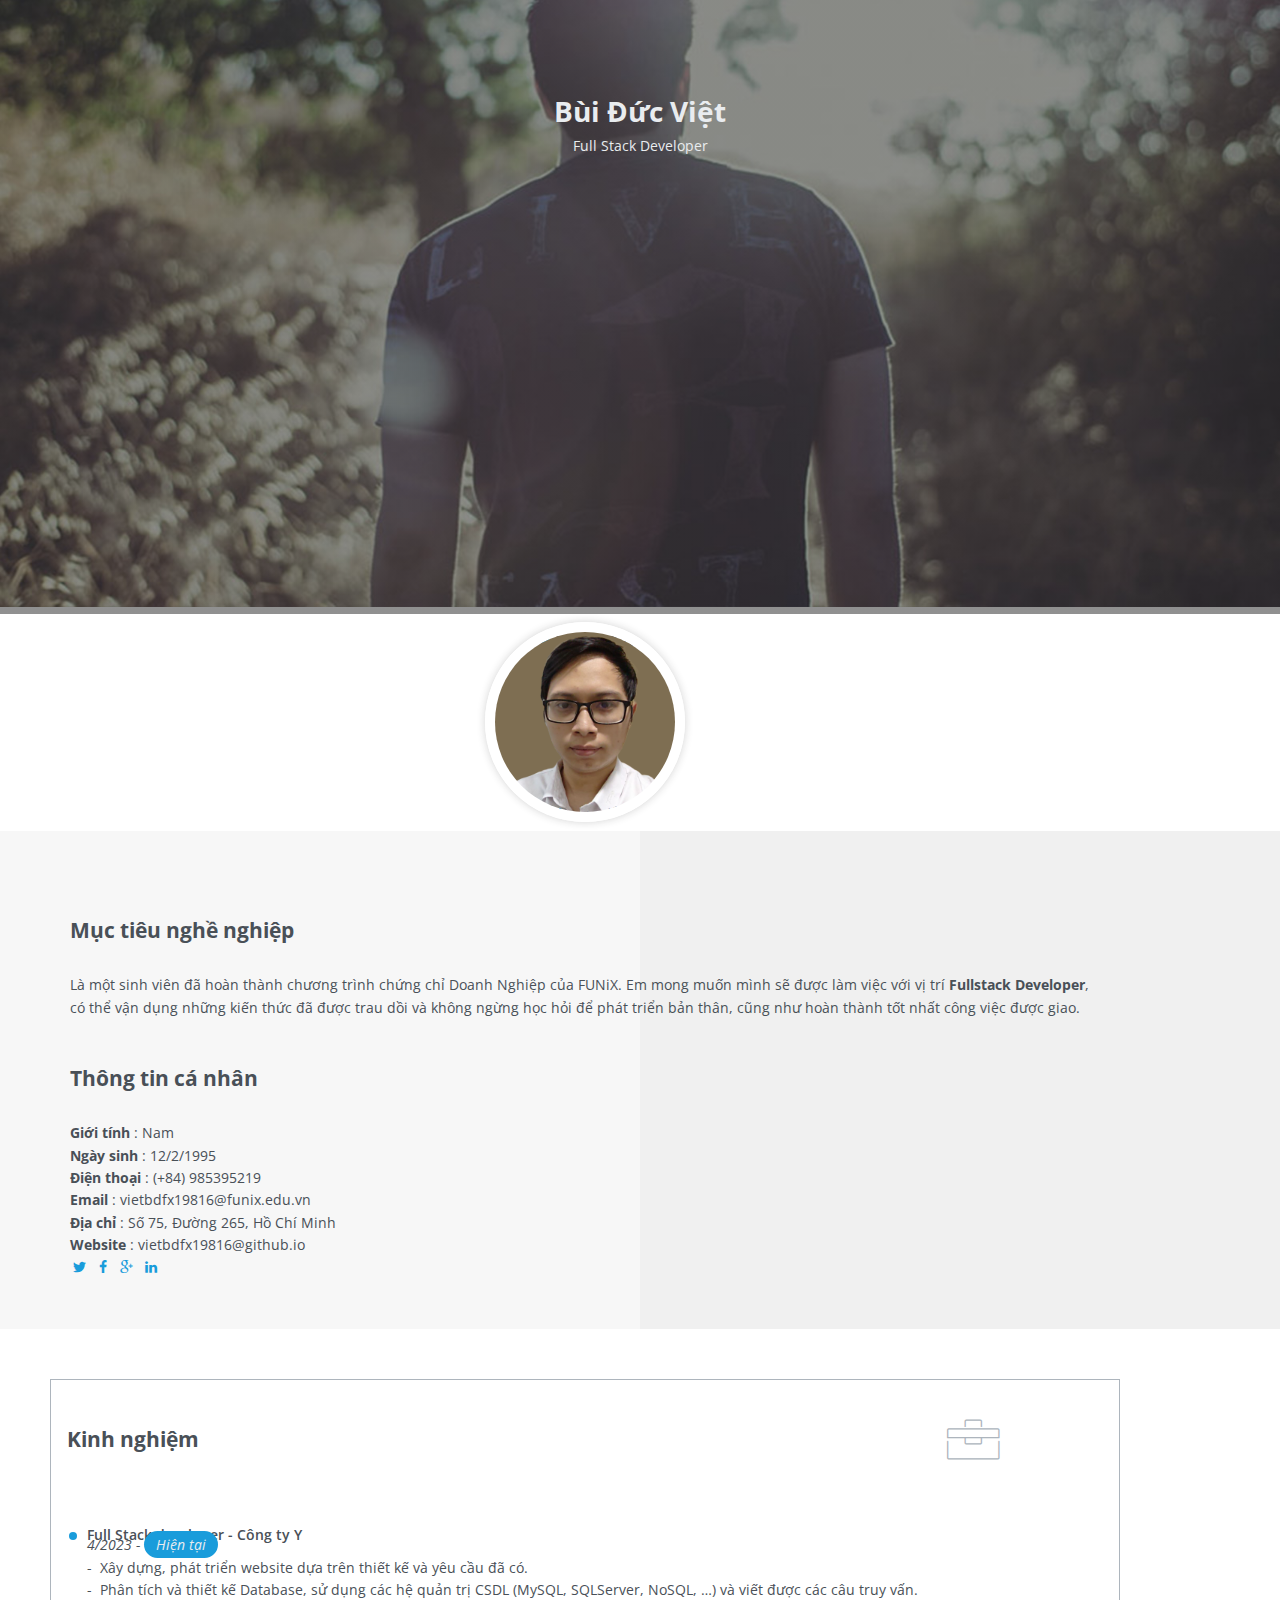
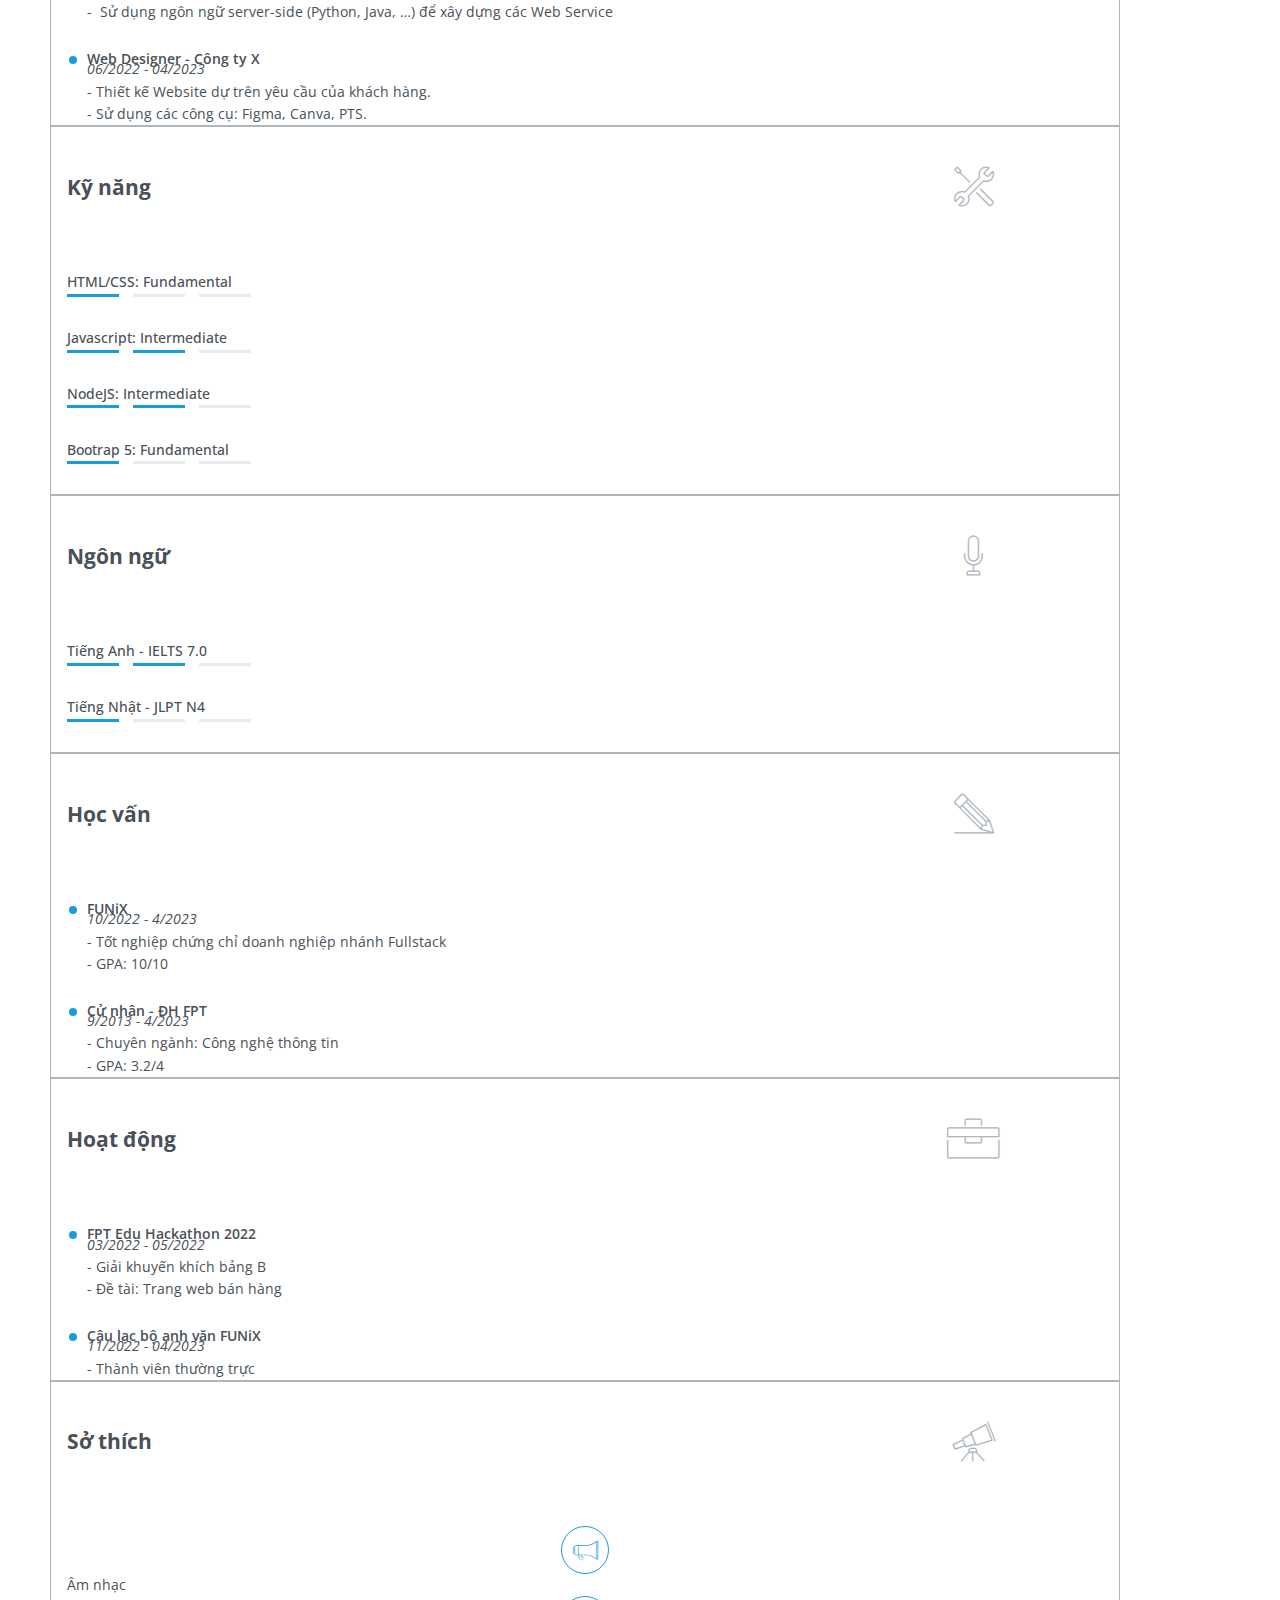
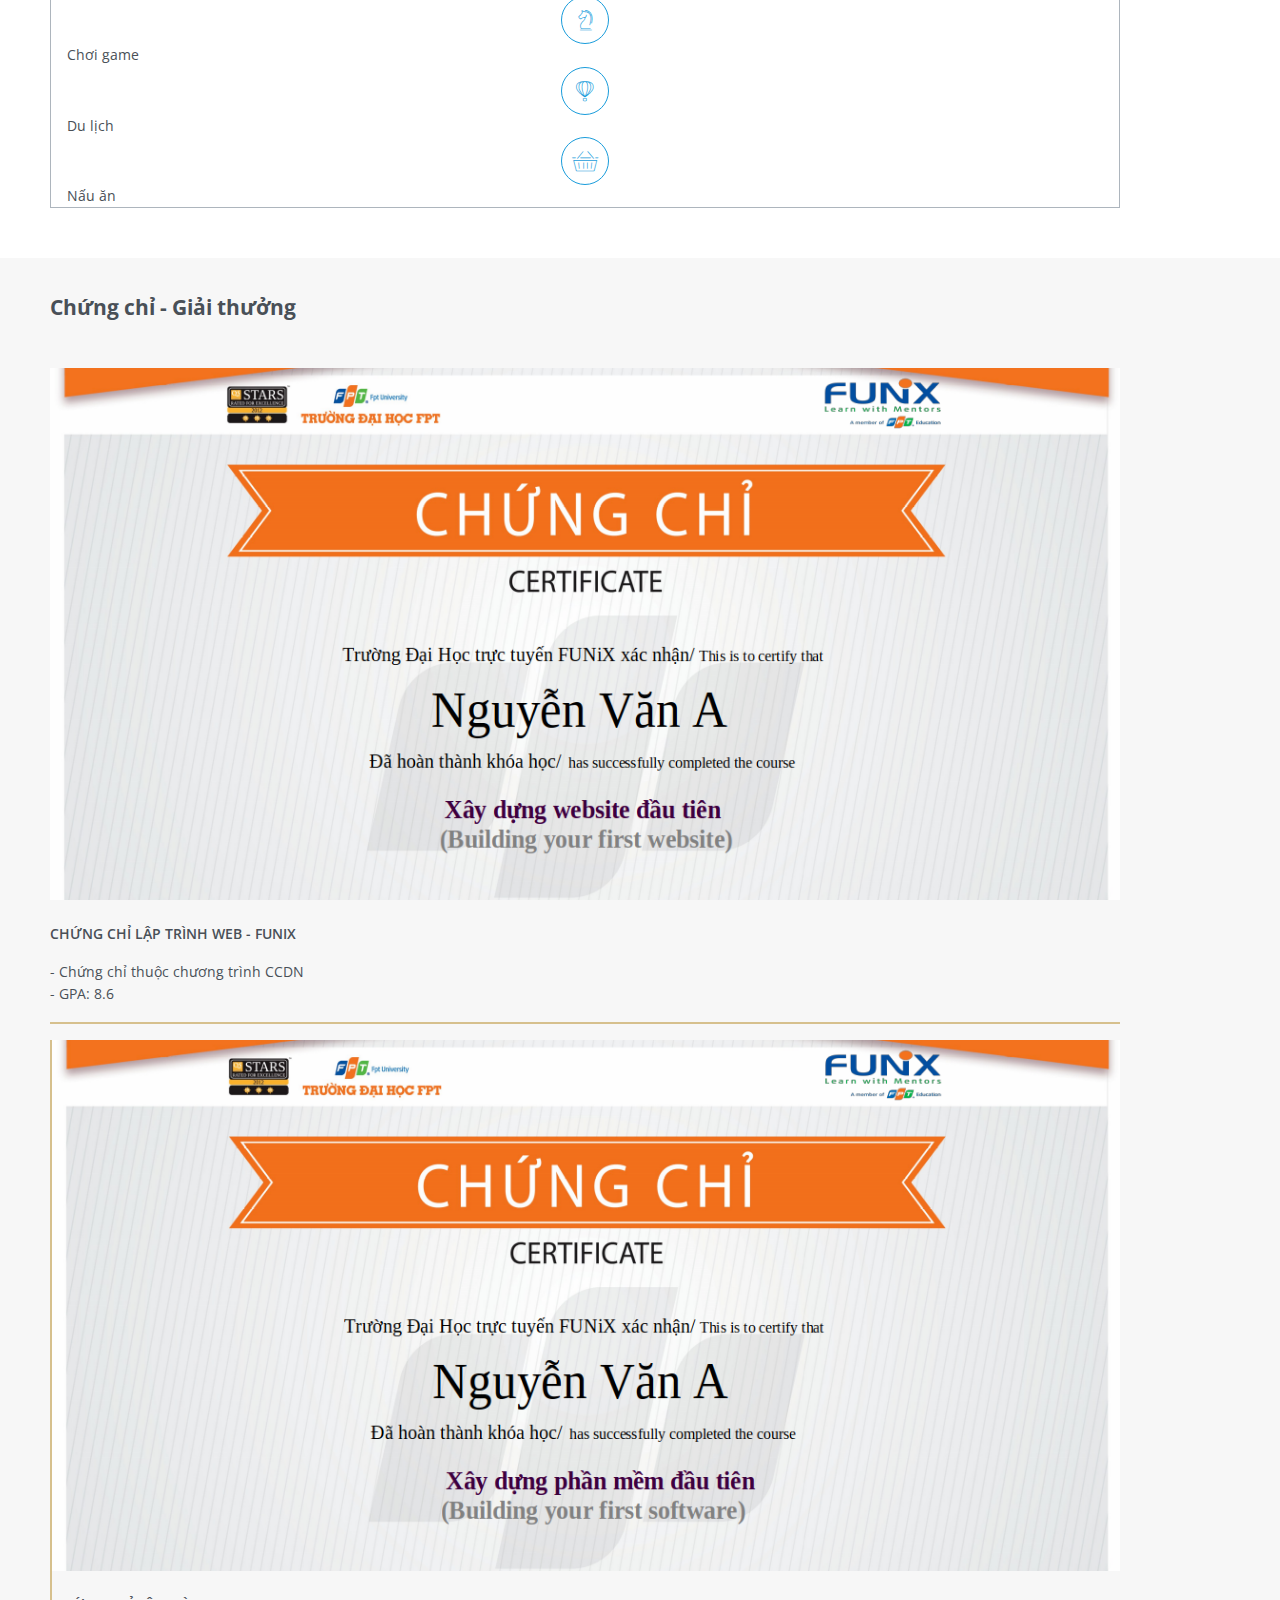
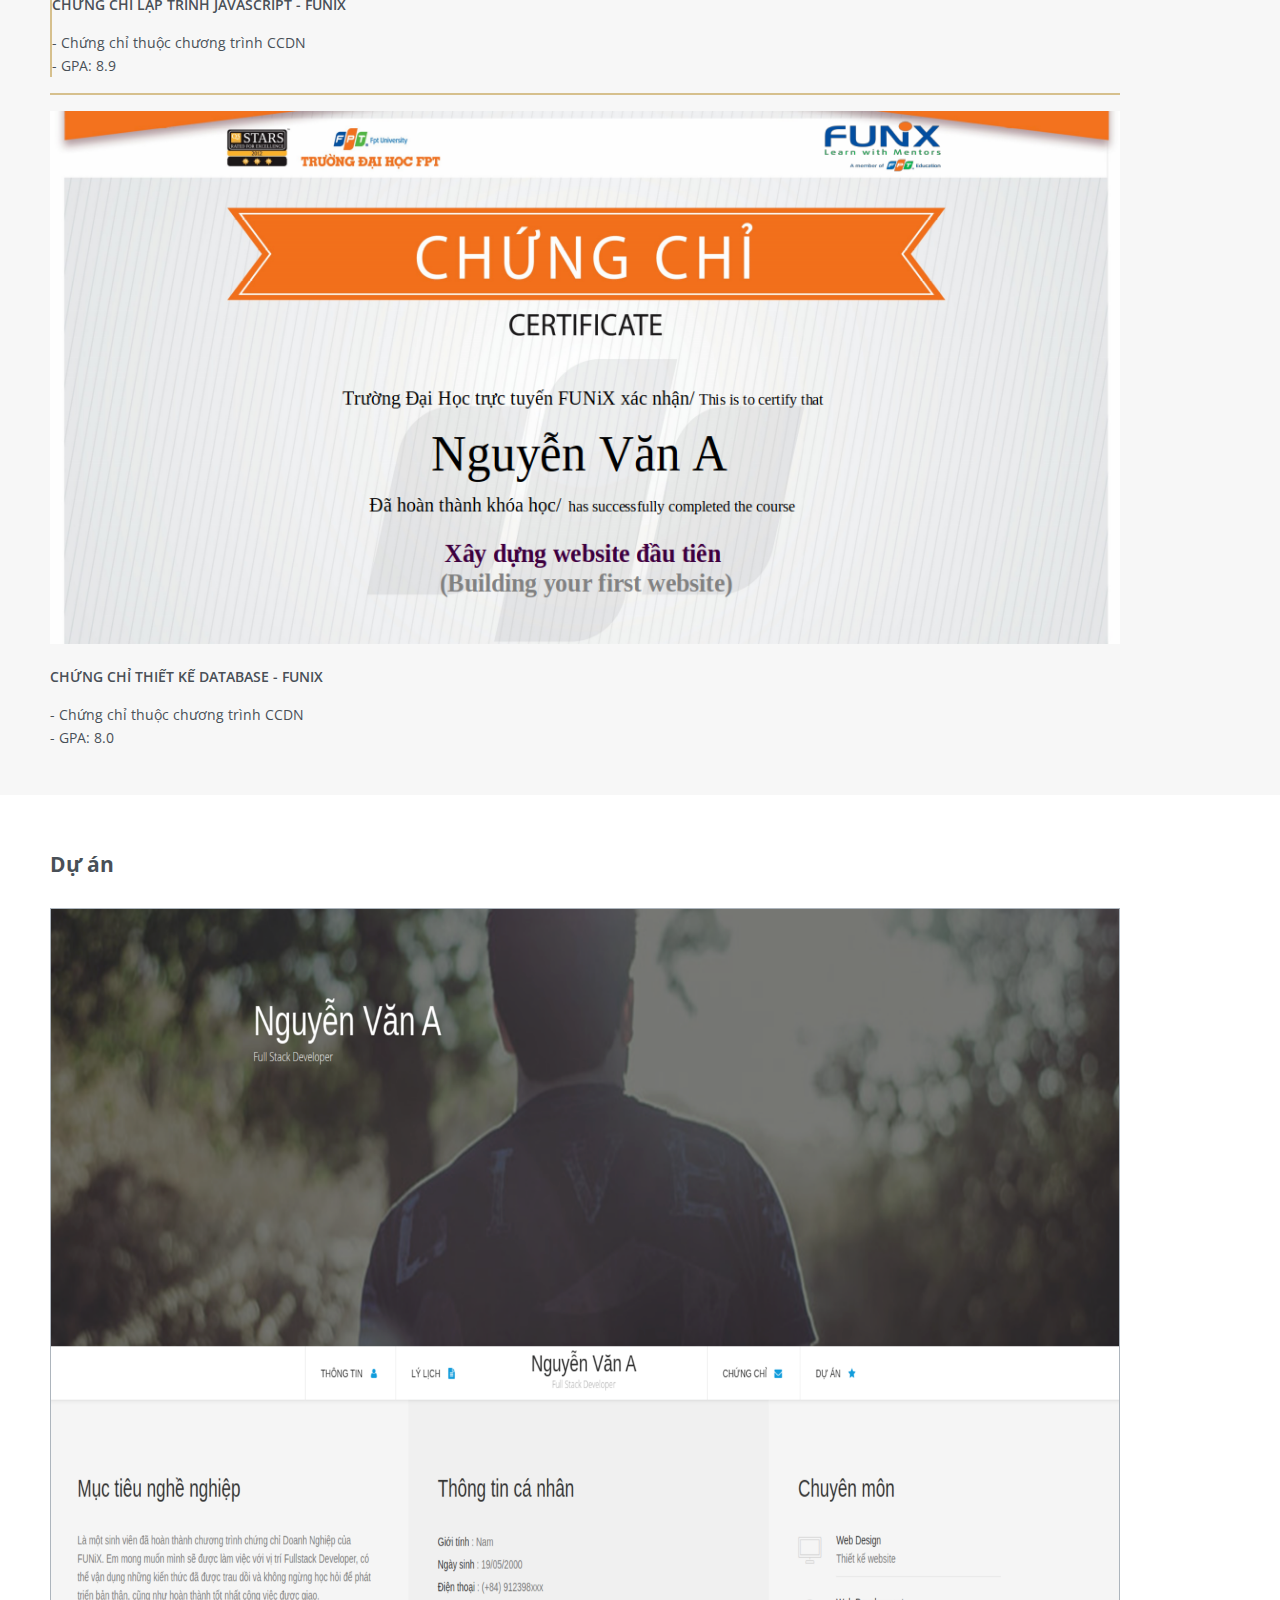
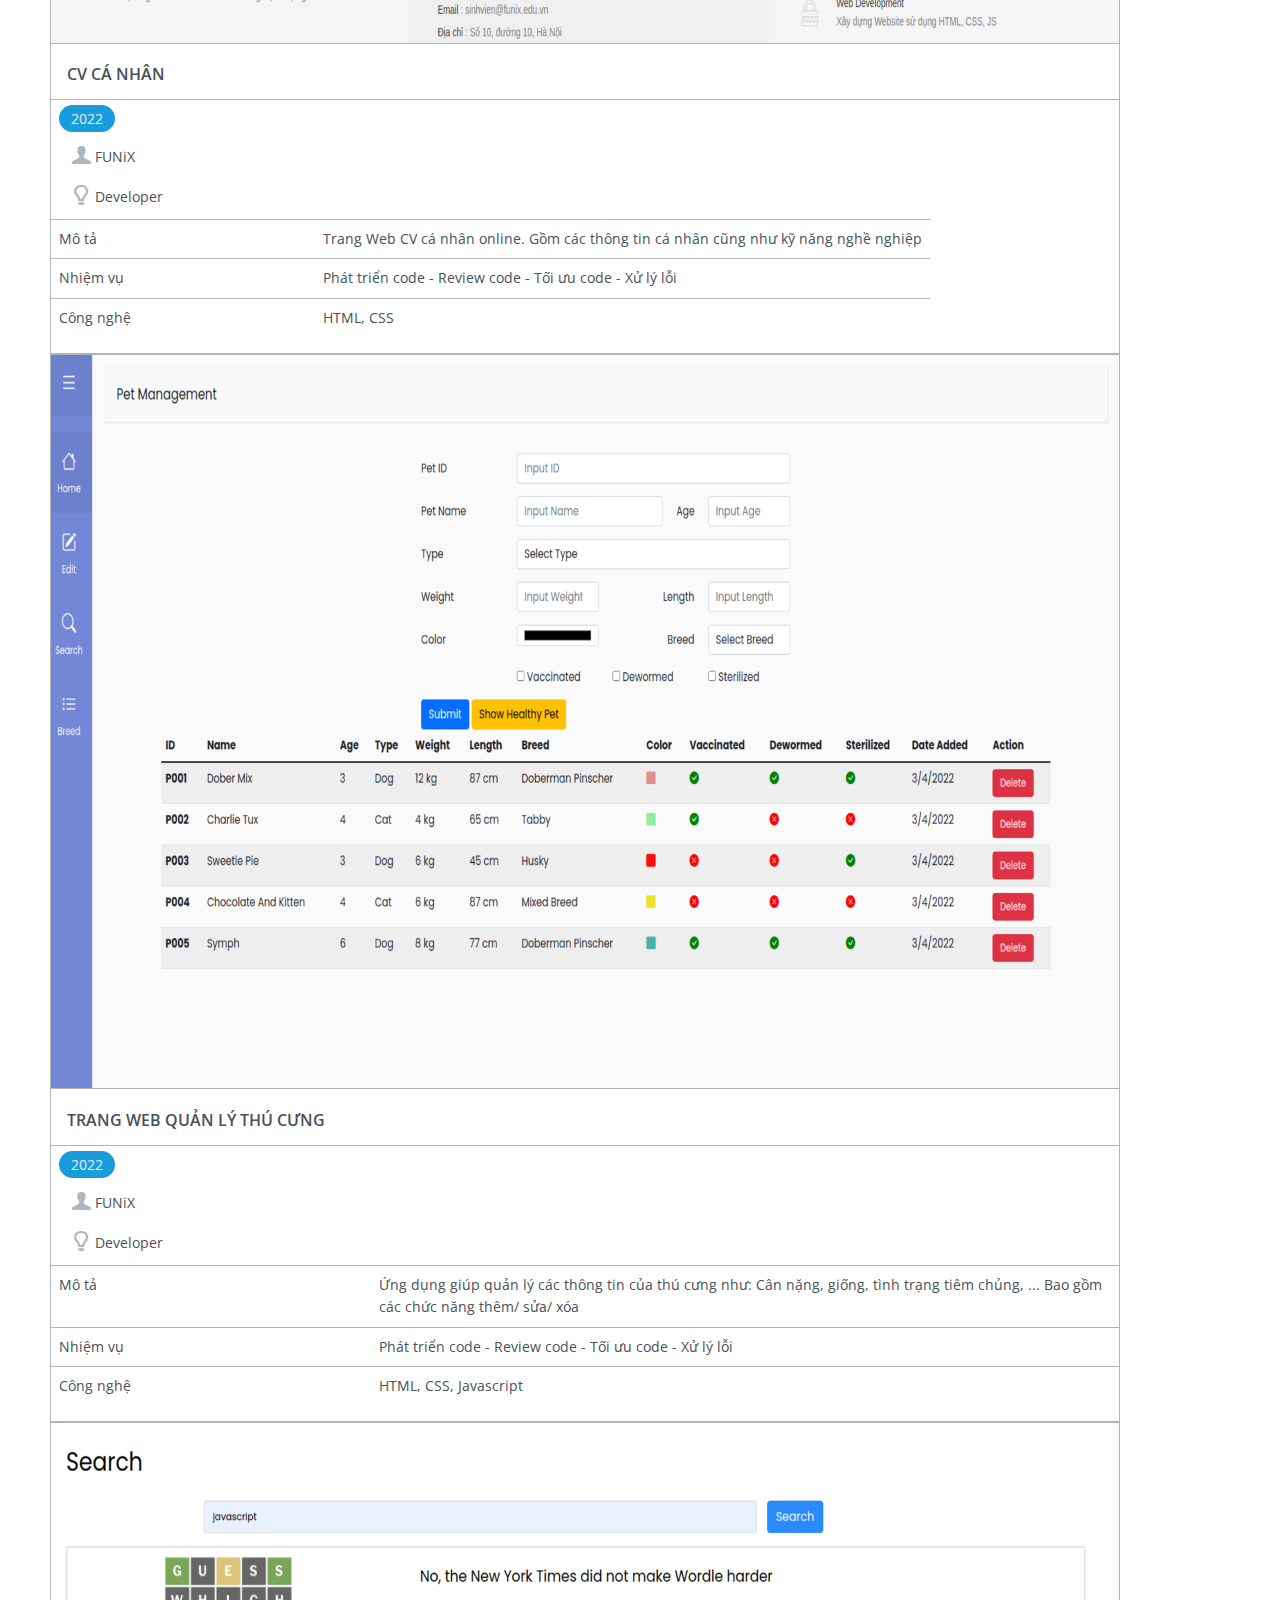
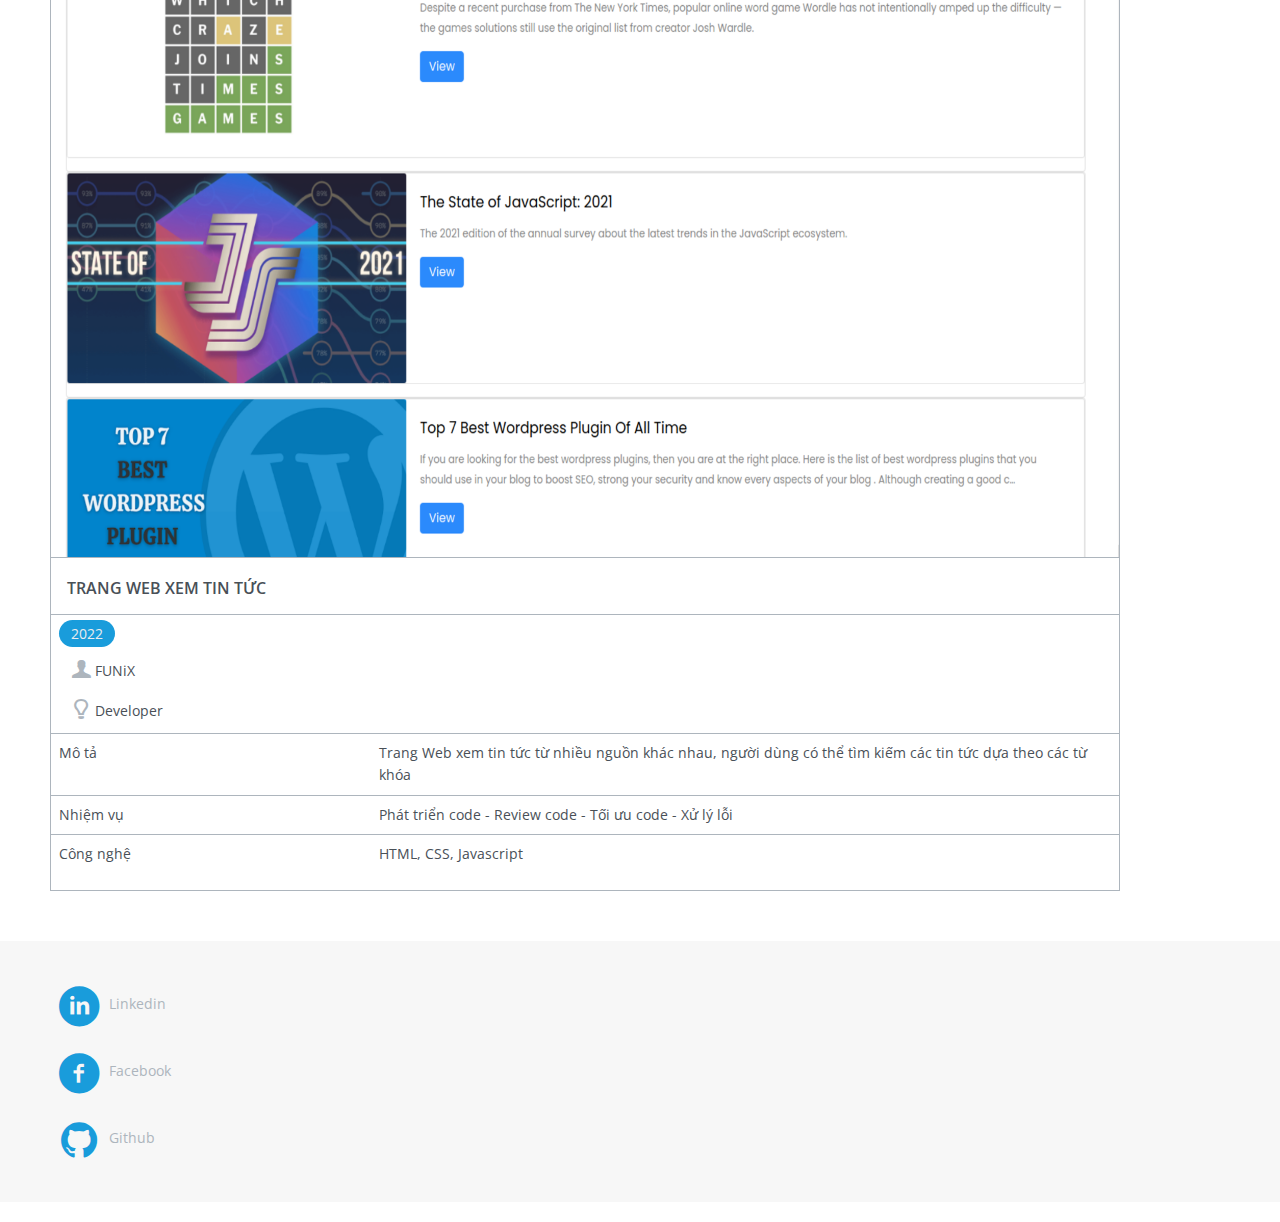
<file: Assignment 03/index.html>
<!DOCTYPE html>
<html lang="en">

<head>
	<meta charset="UTF-8">
	<meta http-equiv="X-UA-Compatible" content="IE=edge">
	<meta name="viewport" content="width=device-width, initial-scale=1.0">
	<link href="https://cdn.jsdelivr.net/npm/bootstrap@5.0.2/dist/css/bootstrap.min.css" rel="stylesheet"
		integrity="sha384-EVSTQN3/azprG1Anm3QDgpJLIm9Nao0Yz1ztcQTwFspd3yD65VohhpuuCOmLASjC" crossorigin="anonymous">
	<link rel="stylesheet" href="./css/laptop.css">
	<link rel="stylesheet" href="./css/tablet.css">
	<link rel="stylesheet" href="./css/mobile.css">
	<link rel="stylesheet" href="./css/font.css">
	<title>Assignment 03</title>
</head>

<body>
	<section id="banner">
		<picture>
			<source srcset="./images/banner-mobile.jpg" media="(max-width: 576px)" />
			<source srcset="./images/banner-tablet.jpg" media="(max-width: 990px)" />
			<img src="./images/banner.jpg" alt="image background">
		</picture>
		<div class="centered" style="padding: 50px">
			<h1>Bùi Đức Việt</h1>
			<span>Full Stack Developer</span>
		</div>
	</section>

	<nav id="nav-bar" class="navigation">
		<div class="container">
			<ul class="row row-cols-md-6 row-cols-sm-4 row-cols-1 justify-content-center">
				<li class="col">
					<a href="#about"><i class="icon-user"></i>Thông tin</a>
				</li>
				<li class="col">
					<a href="#job-info"><i class="icon-doc-text-inv"></i>Lý lịch</a>
				</li>
				<div class="avatar col-4 d-none d-md-block">
					<img class="centered" src="./images/my_photo.png" width="200" height="200" alt="">
				</div>
				<li class="col">
					<a href="#certificate"><i class="icon-mail-alt"></i>Chứng chỉ</a>
				</li>
				<li class="col">
					<a href="#projects"><i class="icon-star-1"></i>Dự Án</a>
				</li>
			</ul>
		</div>
	</nav>

	<section id="about" class="bg-div-50">
		<div class="container">
			<div class="row row-cols-sm-2 row-cols-1 g-5">
				<div class="col">
					<div id="target" class="col">
						<h2 class="section-title">Mục tiêu nghề nghiệp</h2>
						<p>
							Là một sinh viên đã hoàn thành chương trình chứng chỉ Doanh
							Nghiệp của FUNiX. Em mong muốn mình sẽ được làm việc với vị
							trí <b>Fullstack Developer</b>, có thể vận dụng những kiến
							thức đã được trau dồi và không ngừng học hỏi để phát triển
							bản thân, cũng như hoàn thành tốt nhất công việc được giao.
						</p>
					</div>
				</div>
				<div class="col">
					<div id="personal-info" class="col">
						<h2 class="section-title">Thông tin cá nhân</h2>
						<ul class=" info">
							<li><span>Giới tính</span> : Nam</li>
							<li><span>Ngày sinh</span> : 12/2/1995</li>
							<li><span>Điện thoại</span> : (+84) 985395219</li>
							<li><span>Email</span> : vietbdfx19816@funix.edu.vn</li>
							<li><span>Địa chỉ</span> : Số 75, Đường 265, Hồ Chí Minh</li>
							<li><span>Website</span> : vietbdfx19816@github.io</li>
						</ul>
						<i class="icon-twitter"></i>
						<i class="icon-facebook"></i>
						<i class="icon-gplus"></i>
						<i class="icon-linkedin"></i>
					</div>
				</div>
			</div>
		</div>
	</section>

	<section id="job-info">
		<div class="container">
			<div class="row row-cols-md-3 row-cols-sm-2 row-cols-1 g-3">
				<div class="col-md-12">
					<div class="row row-cols-md-3 row-cols-1 g-3">
						<div class="col">
							<div class="cards" id="experience">
								<h2>Kinh nghiệm</h2>
								<i class="ic-toolbox"></i>
								<div class="card-contents bullet-point">
									<p>Full Stack developer - Công ty Y</p>
									<p>4/2023 - <span class="highlight">Hiện tại</span></p>
									<ul class="dash">
										<li>
											Xây dựng, phát triển website dựa trên thiết kế và yêu cầu
											đã có.
										</li>
										<li>
											Phân tích và thiết kế Database, sử dụng các hệ quản trị
											CSDL (MySQL, SQLServer, NoSQL, …) và viết được các câu
											truy vấn.
										</li>
										<li>
											Sử dụng ngôn ngữ server-side (Python, Java, …) để xây dựng
											các Web Service
										</li>
									</ul>
								</div>
								<div class="card-contents bullet-point">
									<p>Web Designer - Công ty X</p>
									<p>06/2022 - 04/2023</p>
									<ul class="dash">
										<li>Thiết kế Website dự trên yêu cầu của khách hàng.</li>
										<li>Sử dụng các công cụ: Figma, Canva, PTS.</li>
									</ul>
								</div>
							</div>
						</div>
						<div class="col" id="skill">
							<div class="cards">
								<h2>Kỹ năng</h2>
								<i class="ic-tools-2"></i>
								<div class="card-contents skill-bar">
									<div class="fundamental">
										<p>HTML/CSS: Fundamental</p>
										<span></span>
										<span></span>
										<span></span>
									</div>
									<div class="intermediate">
										<p>Javascript: Intermediate</p>
										<span></span>
										<span></span>
										<span></span>
									</div>
									<div class="intermediate">
										<p>NodeJS: Intermediate</p>
										<span></span>
										<span></span>
										<span></span>
									</div>
									<div class="fundamental">
										<p>Bootrap 5: Fundamental</p>
										<span></span>
										<span></span>
										<span></span>
									</div>
								</div>
							</div>
						</div>
						<div class="col" id="language">
							<div class="cards ">
								<h2>Ngôn ngữ</h2>
								<i class="ic-mic"></i>
								<div class="card-contents skill-bar">
									<div class="intermediate">
										<p>Tiếng Anh - IELTS 7.0</p>
										<span></span>
										<span></span>
										<span></span>
									</div>
									<div class="fundamental">
										<p>Tiếng Nhật - JLPT N4</p>
										<span></span>
										<span></span>
										<span></span>
									</div>
								</div>
							</div>
						</div>
					</div>
				</div>
				<div class="col-md-12">
					<div class="row row-cols-md-3 row-cols-1 g-3">
						<div class="col" id="education">
							<div class="cards ">
								<h2>Học vấn</h2>
								<i class="ic-pencil"></i>
								<div class="card-contents bullet-point">
									<p>FUNiX</p>
									<p>10/2022 - 4/2023</p>
									<ul class="dash">
										<li>Tốt nghiệp chứng chỉ doanh nghiệp nhánh Fullstack</li>
										<li>GPA: 10/10</li>
									</ul>
								</div>
								<div class="card-contents bullet-point">
									<p>Cử nhân - ĐH FPT</p>
									<p>9/2013 - 4/2023</p>
									<ul class="dash">
										<li>Chuyên ngành: Công nghệ thông tin</li>
										<li>GPA: 3.2/4</li>
									</ul>
								</div>
							</div>
						</div>
						<div class="col" id="activity">
							<div class="cards ">
								<h2>Hoạt động</h2>
								<i class="ic-toolbox"></i>
								<div class="card-contents bullet-point">
									<p>FPT Edu Hackathon 2022</p>
									<p>03/2022 - 05/2022</p>
									<ul class="dash">
										<li>Giải khuyến khích bảng B</li>
										<li>Đề tài: Trang web bán hàng</li>
									</ul>
								</div>
								<div class="card-contents bullet-point">
									<p>Câu lạc bộ anh văn FUNiX</p>
									<p>11/2022 - 04/2023</p>
									<ul class="dash">
										<li>Thành viên thường trực</li>
									</ul>
								</div>
							</div>
						</div>
						<div class="col" id="favorite">
							<div class="cards">
								<h2>Sở thích</h2>
								<i class="ic-telescope"></i>
								<div class="card-contents row text-center g-0">
									<div class="col">
										<i class="ic-megaphone "></i>
										<p>Âm nhạc</p>
									</div>
									<div class="col">
										<i class="ic-strategy "></i>
										<p>Chơi game</p>
									</div>
									<div class="col">
										<i class="ic-hotairballoon "></i>
										<p>Du lịch</p>
									</div>
									<div class="col">
										<i class="ic-basket "></i>
										<p>Nấu ăn</p>
									</div>
								</div>
							</div>
						</div>
					</div>
				</div>
			</div>
		</div>
	</section>

	<section id="certificate" class="bg-grey">
		<div class="container">
			<h2 class="section-title">
				Chứng chỉ - Giải thưởng
			</h2>
			<div class="row row-cols-sm-2 row-cols-1">
				<div class="col border-bot">
					<div class="certs">
						<div class="row row-cols-lg-2">
							<img class="col" src="./images/Cert_WEB.png" alt="Web certificate" width="250">
							<div class="col">
								<p>Chứng chỉ lập trình web - FUNiX</p>
								<ul class="dash">
									<li>Chứng chỉ thuộc chương trình CCDN</li>
									<li>GPA: 8.6 </li>
								</ul>
							</div>
						</div>
					</div>
				</div>
				<div class="col border-bot">
					<div class="certs">
						<div class="row row-cols-lg-2 border-left">
							<img class="col" src="./images/Cert_PRF.png" alt="Javascript certificate" width="250">
							<div class="col">
								<p>Chứng chỉ lập trình Javascript - FUNiX</p>
								<ul class="dash">
									<li>Chứng chỉ thuộc chương trình CCDN</li>
									<li>GPA: 8.9 </li>
								</ul>
							</div>
						</div>
					</div>
				</div>
				<div class="col">
					<div class="certs">
						<div class="row row-cols-lg-2">
							<img class="col" src="./images/Cert_DBI.png" alt="Database certificate" width="250">
							<div class="col">
								<p>Chứng chỉ thiết kế Database - FUNiX</p>
								<ul class="dash">
									<li>Chứng chỉ thuộc chương trình CCDN</li>
									<li>GPA: 8.0 </li>
								</ul>
							</div>
						</div>
					</div>
				</div>
			</div>
		</div>
	</section>

	<section id="projects">
		<div class="container">
			<h2 class="section-title">
				Dự án
			</h2>
			<div class="row row-cols-md-3 row-cols-sm-2 row-cols-1 g-3">
				<div class="col">
					<div class="project">
						<a href="./project.html"><img class="col" src="./images/project_1.png" alt="project 1"></a>
						<div class="col">
							<p>CV cá nhân</p>
						</div>
						<div class="pj-date col">
							<div class="d-flex align-items-center">
								<p><span class="highlight">2022</span></p>
								<div class="row">
									<p class="col-auto"><i class="icon-user-1"></i>FUNiX</p>
									<p class="col-auto"><i class="icon-lamp"></i>Developer</p>
								</div>
							</div>
						</div>
						<table class="col">
							<tr>
								<td>Mô tả</td>
								<td>
									Trang Web CV cá nhân online. Gồm các thông tin
									cá nhân cũng như kỹ năng nghề nghiệp
								</td>
							</tr>
							<tr>
								<td>Nhiệm vụ</td>
								<td>Phát triển code - Review code - Tối ưu code - Xử lý lỗi</td>
							</tr>
							<tr>
								<td>Công nghệ</td>
								<td>HTML, CSS</td>
							</tr>
						</table>

					</div>
				</div>
				<div class="col">
					<div class="project">
						<a href="./project.html"><img class="col" src="./images/project_2.png" alt="project 2"></a>
						<div class="col">
							<p>Trang web quản lý thú cưng</p>
						</div>
						<div class="pj-date col d-flex">
							<div class="d-flex align-items-center">
								<p><span class="highlight">2022</span></p>
								<div class="row">
									<p class="col-auto"><i class="icon-user-1"></i>FUNiX</p>
									<p class="col-auto"><i class="icon-lamp"></i>Developer</p>
								</div>
							</div>
						</div>
						<table class="col">
							<tr>
								<td>Mô tả</td>
								<td>
									Ứng dụng giúp quản lý các thông tin của thú
									cưng như: Cân nặng, giống, tình trạng tiêm chủng, ... Bao
									gồm các chức năng thêm/ sửa/ xóa
								</td>
							</tr>
							<tr>
								<td>Nhiệm vụ</td>
								<td>Phát triển code - Review code - Tối ưu code - Xử lý lỗi</td>
							</tr>
							<tr>
								<td>Công nghệ</td>
								<td>HTML, CSS, Javascript</td>
							</tr>
						</table>
					</div>
				</div>
				<div class="col">
					<div class="project">
						<a href="./project.html"><img class="col" src="./images/project_3.png" alt="project 3"></a>
						<div class="col">
							<p>Trang web xem tin tức</p>
						</div>
						<div class="pj-date col d-flex">
							<div class="d-flex align-items-center">
								<p><span class="highlight">2022</span></p>
								<div class="row">
									<p class="col-auto"><i class="icon-user-1"></i>FUNiX</p>
									<p class="col-auto"><i class="icon-lamp"></i>Developer</p>
								</div>
							</div>
						</div>
						<table class="col">
							<tr>
								<td>Mô tả</td>
								<td>
									Trang Web xem tin tức từ nhiều nguồn khác
									nhau, người dùng có thể tìm kiếm các tin tức dựa theo các từ
									khóa
								</td>
							</tr>
							<tr>
								<td>Nhiệm vụ</td>
								<td>Phát triển code - Review code - Tối ưu code - Xử lý lỗi</td>
							</tr>
							<tr>
								<td>Công nghệ</td>
								<td>HTML, CSS, Javascript</td>
							</tr>
						</table>
					</div>
				</div>
			</div>
		</div>
	</section>

	<section id="footer" class="bg-grey">
		<div class="container">
			<ul class="row justify-content-center">
				<li class="col-auto"><a href="#personal-info"><i class="icon-linkedin-circled "></i><span>Linkedin</span></a>
				</li>
				<li class="col-auto"><a href="#personal-info"><i class="icon-facebook-circled "></i><span>Facebook</span></a>
				</li>
				<li class="col-auto"><a href="#personal-info"><i class="icon-github-circled "></i><span>Github</span></a></li>
			</ul>
		</div>
	</section>

</body>

</html>
</file>
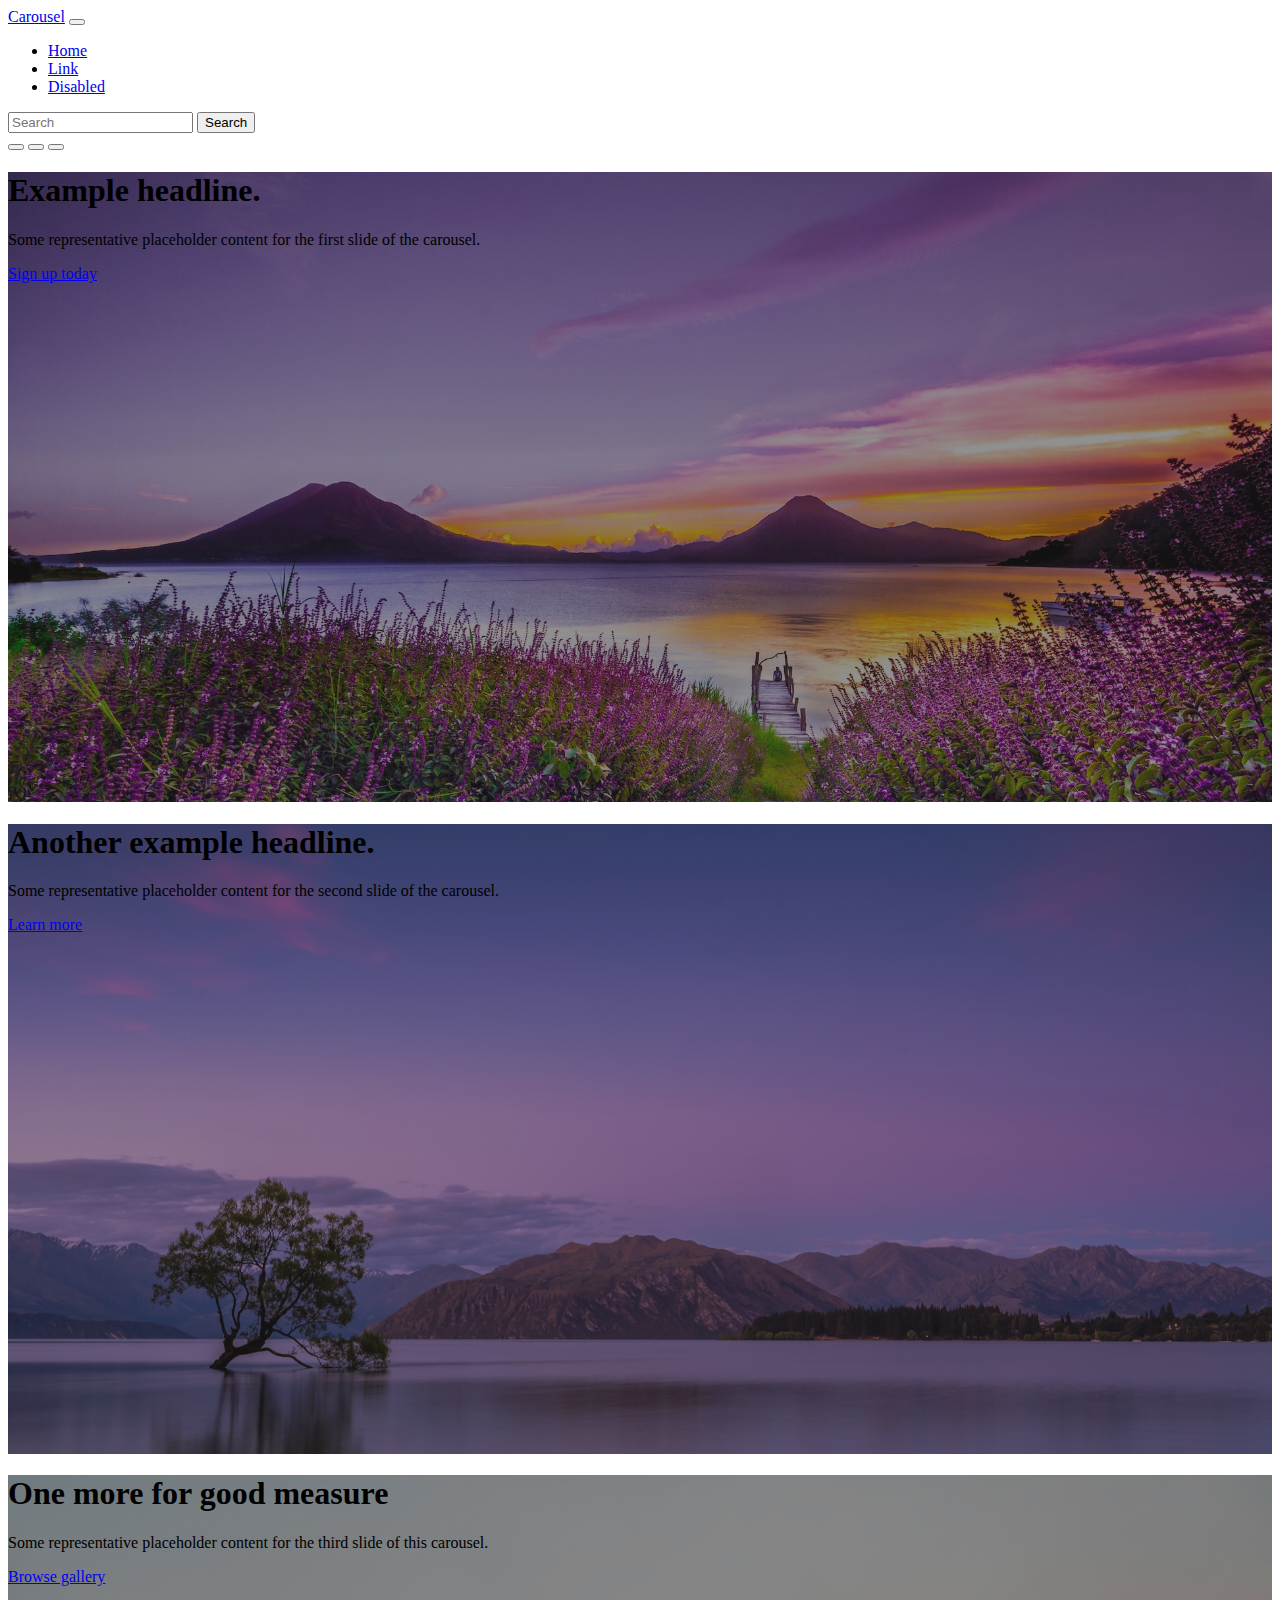
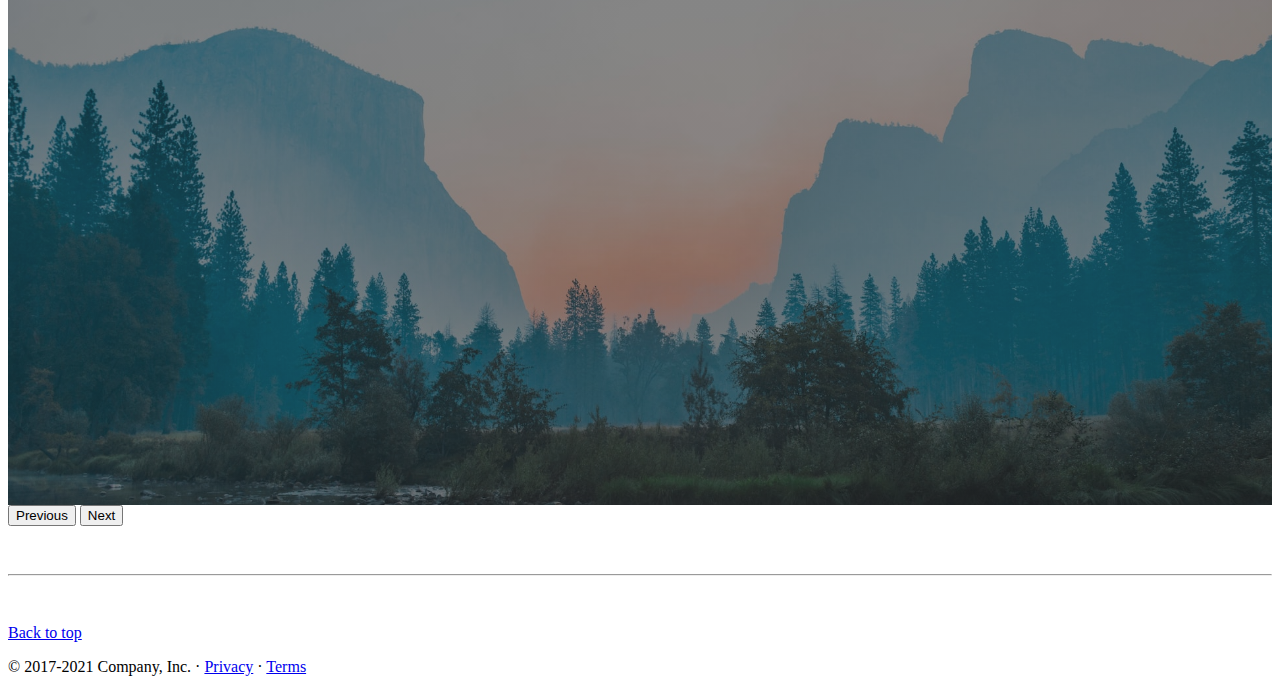
<file: lab17 – Carousel Page/index.html>
<!DOCTYPE html>
<html lang="en">

<head>
  <meta charset="UTF-8">
  <meta http-equiv="X-UA-Compatible" content="IE=edge">
  <meta name="viewport" content="width=device-width, initial-scale=1.0">
  <title>Carousel Page</title>
  <link rel="canonical" href="https://getbootstrap.com/docs/5.0/examples/carousel/">

  <!-- Bootstrap core CSS -->
  <link href="https://cdn.jsdelivr.net/npm/bootstrap@5.0.2/dist/css/bootstrap.min.css" rel="stylesheet"
    integrity="sha384-EVSTQN3/azprG1Anm3QDgpJLIm9Nao0Yz1ztcQTwFspd3yD65VohhpuuCOmLASjC" crossorigin="anonymous">

  <!-- Custom css -->
  <link rel="stylesheet" href="style.css">
</head>

<body>
  <header>
    <nav class="navbar navbar-expand-md navbar-dark fix-top bg-dark">
      <div class="container-fluid">
        <a href="#" class="navbar-brand">Carousel</a>
        <button class="navbar-toggler" type="button" data-bs-toggle="collapse" data-bs-target="#navbarCollapse"
          aria-controls="navbarCollapse" aria-expanded="false" aria-label="Toggle navigation"><span
            class="navbar-toggler-icon"></span></button>
        <div class="collapse navbar-collapse" id="navbarCollapse">
          <ul class="navbar-nav me-auto mb-2 mb-md-0">
            <li class="nav-item">
              <a href="#" class="nav-link active" aria-current="page">Home</a>
            </li>
            <li class="nav-item">
              <a class="nav-link" href="#">Link</a>
            </li>
            <li class="nav-item">
              <a class="nav-link disabled" href="#" tabindex="-1" aria-disabled="true">Disabled</a>
            </li>
          </ul>
          <form class="d-flex">
            <input type="search" class="form-control me-2" placeholder="Search" aria-label="Search">
            <button class="btn btn-outline-success" type="submit">Search</button>
          </form>
        </div>
      </div>
    </nav>
  </header>
  <main>
    <div id="myCarousel" class="carousel slide" data-bs-ride="carousel">
      <div class="carousel-indicators">
        <button type="button" data-bs-target="#myCarousel" data-bs-slide-to="0" class="active" aria-current="true"
          aria-label="Slide 1"></button>
        <button type="button" data-bs-target="#myCarousel" data-bs-slide-to="1" aria-label="Slide 2"></button>
        <button type="button" data-bs-target="#myCarousel" data-bs-slide-to="2" aria-label="Slide 3"></button>
      </div>
      <div class="carousel-inner">
        <div class="carousel-item active bg-img1">
          <div class="carousel-caption text-start">
            <h1>Example headline.</h1>
            <p>Some representative placeholder content for the first slide of the carousel.</p>
            <p><a href="#" class="btn btn-lg btn-primary">Sign up today</a></p>
          </div>
        </div>
        <div class="carousel-item bg-img2">
          <div class="carousel-caption ">
            <h1>Another example headline.</h1>
            <p>Some representative placeholder content for the second slide of the carousel.</p>
            <p><a href="#" class="btn btn-lg btn-primary">Learn more</a></p>
          </div>
        </div>
        <div class="carousel-item bg-img3">
          <div class="carousel-caption text-end">
            <h1>One more for good measure</h1>
            <p>Some representative placeholder content for the third slide of this carousel.</p>
            <p><a href="#" class="btn btn-lg btn-primary">Browse gallery</a></p>
          </div>
        </div>
      </div>
      <button class="carousel-control-prev" type="button" data-bs-target="#myCarousel" data-bs-slide="prev">
        <span class="carousel-control-prev-icon" aria-hidden="true"></span>
        <span class="visually-hidden">Previous</span>
      </button>
      <button class="carousel-control-next" type="button" data-bs-target="#myCarousel" data-bs-slide="prev">
        <span class="carousel-control-next-icon" aria-hidden="true"></span>
        <span class="visually-hidden">Next</span>
      </button>
      <hr class="featurette-divider">
    </div>

    <footer class="container">
      <p class="float-end"><a href="#">Back to top</a></p>
      <p>&copy; 2017-2021 Company, Inc. &middot; <a href="#">Privacy</a> &middot; <a href="#">Terms</a></p>
    </footer>
  </main>


  <!-- javascript bundle -->
  <script src="https://cdn.jsdelivr.net/npm/bootstrap@5.0.2/dist/js/bootstrap.bundle.min.js"
    integrity="sha384-MrcW6ZMFYlzcLA8Nl+NtUVF0sA7MsXsP1UyJoMp4YLEuNSfAP+JcXn/tWtIaxVXM"
    crossorigin="anonymous"></script>
</body>

</html>
</file>
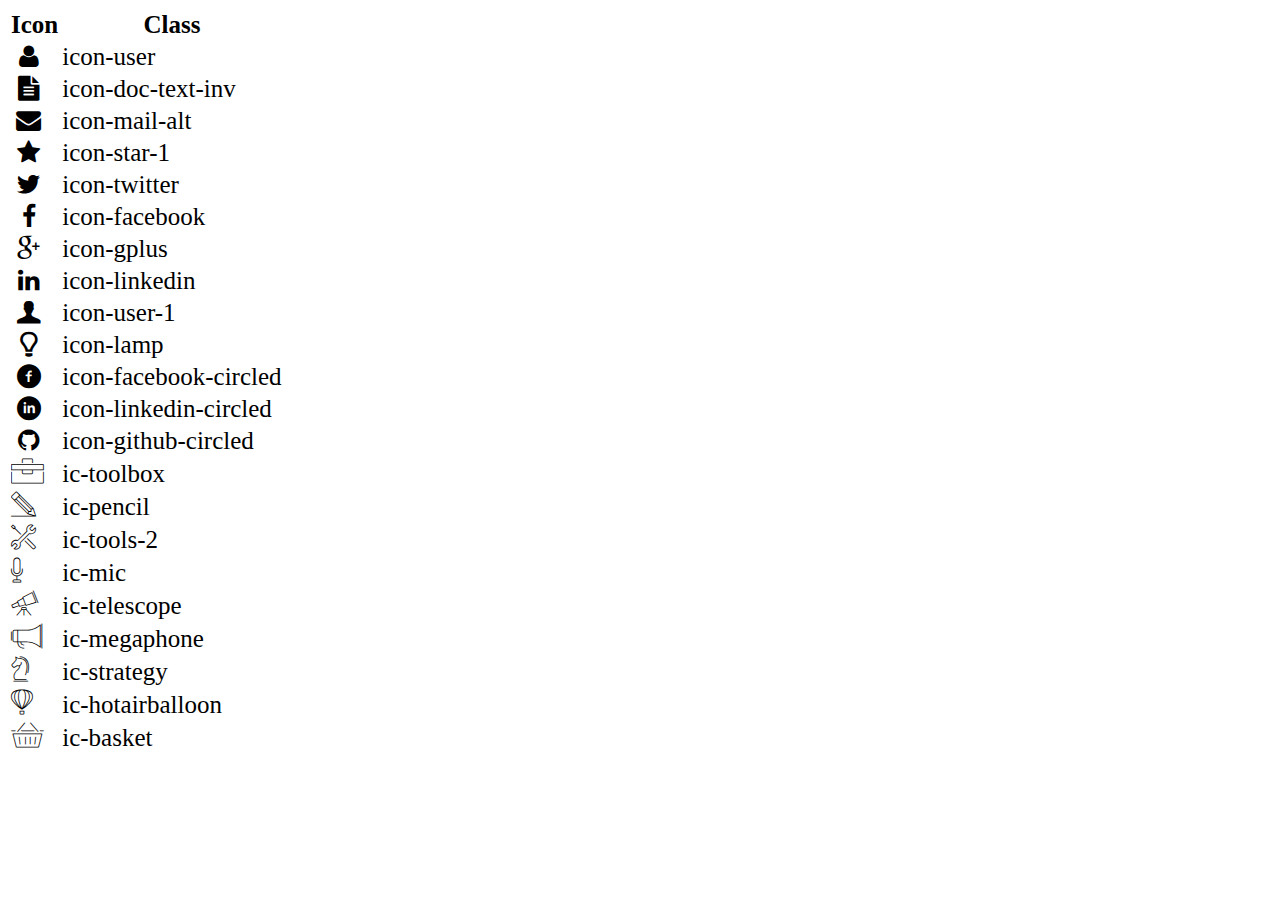
<file: Assignment 03/icon-list.html>
<!DOCTYPE html>
<html lang="en">

<head>
    <meta charset="UTF-8">
    <meta http-equiv="X-UA-Compatible" content="IE=edge">
    <meta name="viewport" content="width=device-width, initial-scale=1.0">
    <link rel="stylesheet" href="css/font.css">
    <title>Icon List</title>
</head>

<body>
    <table style="font-size: 25px;">
        <thead>
            <tr>
                <th>Icon</th>
                <th>Class</th>
            </tr>
        </thead>
        <tbody>
            <tr>
                <td><i class="icon-user"></i></td>
                <td>icon-user</td>
            </tr>
            <tr>
                <td><i class="icon-doc-text-inv"></i></td>
                <td>icon-doc-text-inv</td>
            </tr>
            <tr>
                <td><i class="icon-mail-alt"></i></td>
                <td>icon-mail-alt</td>
            </tr>
            <tr>
                <td><i class="icon-star-1"></i></td>
                <td>icon-star-1</td>
            </tr>
            <tr>
                <td><i class="icon-twitter"></i></td>
                <td>icon-twitter</td>
            </tr>
            <tr>
                <td><i class="icon-facebook"></i></td>
                <td>icon-facebook</td>
            </tr>
            <tr>
                <td><i class="icon-gplus"></i></td>
                <td>icon-gplus</td>
            </tr>
            <tr>
                <td><i class="icon-linkedin"></i></td>
                <td>icon-linkedin</td>
            </tr>
            <tr>
                <td><i class="icon-user-1"></i></td>
                <td>icon-user-1</td>
            </tr>
            <tr>
                <td><i class="icon-lamp"></i></td>
                <td>icon-lamp</td>
            </tr>
            <tr>
                <td><i class="icon-facebook-circled"></i></td>
                <td>icon-facebook-circled</td>
            </tr>
            <tr>
                <td><i class="icon-linkedin-circled"></i></td>
                <td>icon-linkedin-circled</td>
            </tr>
            <tr>
                <td><i class="icon-github-circled"></i></td>
                <td>icon-github-circled</td>
            </tr>
            <tr>
                <td><i class="ic-toolbox"></i></td>
                <td>ic-toolbox</td>
            </tr>
            <tr>
                <td><i class="ic-pencil"></i></td>
                <td>ic-pencil</td>
            </tr>
            <tr>
                <td><i class="ic-tools-2"></i></td>
                <td>ic-tools-2</td>
            </tr>

            <tr>
                <td><i class="ic-mic"></i></td>
                <td>ic-mic</td>
            </tr>
            <tr>
                <td><i class="ic-telescope"></i></td>
                <td>ic-telescope</td>
            </tr>
            <tr>
                <td><i class="ic-megaphone"></i></td>
                <td>ic-megaphone</td>
            </tr>
            <tr>
                <td><i class="ic-strategy"></i></td>
                <td>ic-strategy</td>
            </tr>
            <tr>
                <td><i class="ic-hotairballoon"></i></td>
                <td>ic-hotairballoon</td>
            </tr>
            <tr>
                <td><i class="ic-basket"></i></td>
                <td>ic-basket</td>
            </tr>
        </tbody>
    </table>
</body>

</html>
</file>
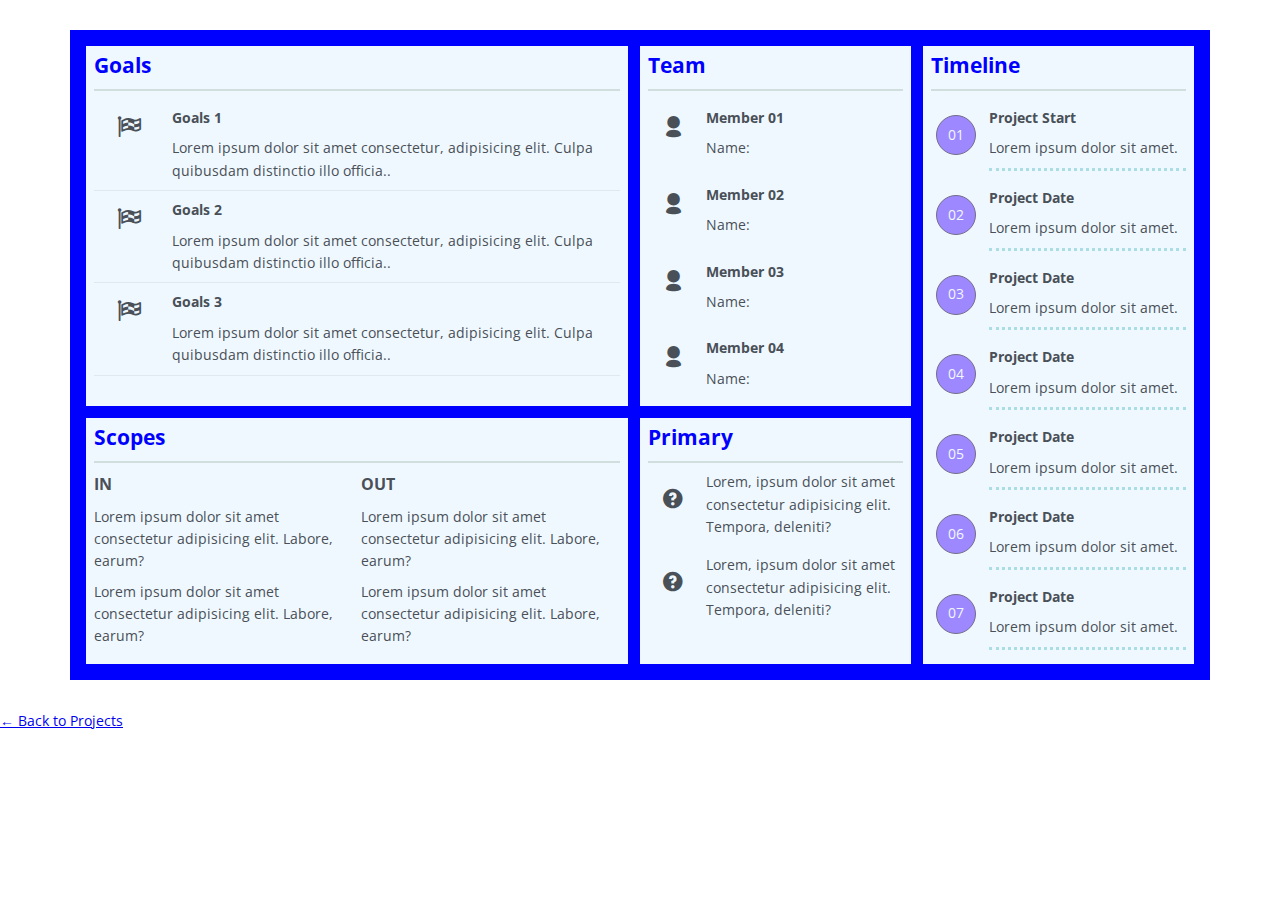
<file: Assignment 03/project.html>
<!DOCTYPE html>
<html lang="en">

<head>
  <meta charset="UTF-8">
  <meta http-equiv="X-UA-Compatible" content="IE=edge">
  <meta name="viewport" content="width=device-width, initial-scale=1.0">
  <link rel="stylesheet" href="./css/charter.css">
  <link rel="stylesheet" href="./css/font.css">
  <title>Project Charter</title>
</head>

<body>
  <section id="project-charter">
    <div class="container">

      <div>
        <div class="goals">
          <h2>Goals</h2>
          <div class="grid">
            <i class="icon-flag-checkered"></i>
            <div>
              <p>Goals 1</p>
              <p>Lorem ipsum dolor sit amet consectetur, adipisicing elit. Culpa quibusdam distinctio illo officia..
              </p>
            </div>
          </div>
          <div class="grid">
            <i class="icon-flag-checkered"></i>
            <div>
              <p>Goals 2</p>
              <p>Lorem ipsum dolor sit amet consectetur, adipisicing elit. Culpa quibusdam distinctio illo officia..
              </p>
            </div>
          </div>
          <div class="grid">
            <i class="icon-flag-checkered"></i>
            <div>
              <p>Goals 3</p>
              <p>Lorem ipsum dolor sit amet consectetur, adipisicing elit. Culpa quibusdam distinctio illo officia..
              </p>
            </div>
          </div>
        </div>
        <div class="scopes">
          <h2>Scopes</h2>
          <div class="grid">
            <div>
              <h3>In</h3>
              <p>Lorem ipsum dolor sit amet consectetur adipisicing elit. Labore, earum?</p>
              <p>Lorem ipsum dolor sit amet consectetur adipisicing elit. Labore, earum?</p>
            </div>
            <div>
              <h3>Out</h3>
              <p>Lorem ipsum dolor sit amet consectetur adipisicing elit. Labore, earum?</p>
              <p>Lorem ipsum dolor sit amet consectetur adipisicing elit. Labore, earum?</p>
            </div>
          </div>
        </div>
        <div class="team">
          <h2>Team</h2>

          <div class="grid">
            <i class="icon-user-2"></i>
            <div>
              <p>Member 01</p>
              <p>Name:</p>
            </div>
            <i class="icon-user-2"></i>
            <div>
              <p>Member 02</p>
              <p>Name:</p>
            </div>
            <i class="icon-user-2"></i>
            <div>
              <p>Member 03</p>
              <p>Name:</p>
            </div>
            <i class="icon-user-2"></i>
            <div>
              <p>Member 04</p>
              <p>Name:</p>
            </div>
          </div>

        </div>
        <div class="primary">
          <h2>Primary</h2>
          <div class="grid">
            <i class="icon-question"></i>
            <p>Lorem, ipsum dolor sit amet consectetur adipisicing elit. Tempora, deleniti?</p>

            <i class="icon-question"></i>
            <p>Lorem, ipsum dolor sit amet consectetur adipisicing elit. Tempora, deleniti?</p>
          </div>
        </div>
        <div class="timeline">
          <h2>Timeline</h2>
          <div class="grid">
            <div class="number">01</div>
            <div>
              <p>Project Start</p>
              <p>Lorem ipsum dolor sit amet.</p>
            </div>
            <div class="number">02</div>
            <div>
              <p>Project Date</p>
              <p>Lorem ipsum dolor sit amet.</p>
            </div>
            <div class="number">03</div>
            <div>
              <p>Project Date</p>
              <p>Lorem ipsum dolor sit amet.</p>
            </div>
            <div class="number">04</div>
            <div>
              <p>Project Date</p>
              <p>Lorem ipsum dolor sit amet.</p>
            </div>
            <div class="number">05</div>
            <div>
              <p>Project Date</p>
              <p>Lorem ipsum dolor sit amet.</p>
            </div>
            <div class="number">06</div>
            <div>
              <p>Project Date</p>
              <p>Lorem ipsum dolor sit amet.</p>
            </div>
            <div class="number">07</div>
            <div>
              <p>Project Date</p>
              <p>Lorem ipsum dolor sit amet.</p>
            </div>
          </div>
        </div>
      </div>
    </div>
    <div>
      <a href="./index.html#projects">
        &larr; Back to Projects</a>
    </div>

  </section>
</body>

</html>
</file>
<file: Assignment 03/css/laptop.css>
@import url("https://fonts.googleapis.com/css2?family=Open+Sans:wght@400;500;600&display=swap");

/* GENERAL SETTING: Style chung cho trang  */
/* main-color: #199cdb */
/* grey-color: #495057 */

* {
  margin: 0px;
  padding: 0px;
  box-sizing: border-box;
}

body {
  font-family: "Open Sans", sans-serif;
  color: #495057;
  line-height: 1.6;
  font-size: 14px;
}

ul {
  list-style-type: none;
  padding-left: 0; /* xóa mặc định của bootstrap */
}

a {
  text-decoration: none;
  color: #495057;
}

h1,
h2 {
  line-height: 1.1;
  margin: 8px 0;
}

img {
  width: 100%;
  height: auto;
}

.section-title {
  padding-bottom: 24px;
}

/* BANNER: chèn và làm mờ ảnh, căn giữa tiêu đề */
#banner {
  position: relative;
}

#banner:before {
  content: "";
  position: absolute;
  top: 0;
  right: 0;
  bottom: 0;
  left: 0;
  background: linear-gradient(
    to top,
    rgba(34, 34, 34, 0.5) 0%,
    rgba(34, 34, 34, 0.5) 100%
  );
}

#banner div {
  color: #e9ecef;
  text-align: center;
}

#banner .centered {
  top: 20%;
}

/* NAV-BAR: căn giữa link và ảnh chân dung */
nav ul {
  margin-bottom: 0px;
}

nav li {
  text-transform: uppercase;
  padding: 16px 0;
  text-align: center;
  font-weight: 600;
}

nav i {
  color: #199cdb;
}

.avatar {
  position: relative;
}

.avatar img {
  position: absolute;
  width: 200px;
  border: 10px solid white;
  box-shadow: 0 0 8px rgba(34, 34, 34, 0.2);
  border-radius: 50%;
}

/* ABOUT: Style phần thông tin và mục tiêu */
#about .container {
  padding-top: 60px;
}

#target,
#personal-info {
  padding: 20px;
}

#personal-info i {
  color: #199cdb;
}

.info span {
  font-weight: bold;
}

/* JOB-INFO: Trang trí các thẻ lý lịch */
.cards {
  display: grid;
  grid-template-columns: 3fr 1fr;
  grid-template-rows: 120px;
  border: 1px solid #adb5bd;
  padding: 0px 16px;
  height: 100%;
}

.cards > i {
  color: #adb5bd;
  font-size: 40px;
  margin: auto;
}

.cards h2 {
  margin-top: auto;
  margin-bottom: auto;
}

.card-contents {
  grid-column: 1/-1;
  margin-top: 24px;
}

.card-contents > p:first-child {
  font-weight: 600;
} /*in đậm phần vai trò*/
.card-contents > p:nth-child(2) {
  font-style: italic;
  margin-top: -12px;
} /*in nghiêng ngày tháng và giảm khoảng cách với phần vai trò*/

#favorite .card-contents i {
  font-size: 20px;
  width: 48px;
  height: 48px;
  border: 1px solid #199cdb;
  color: #199cdb;
  border-radius: 50%;

  display: flex;
  align-items: center;
  justify-content: center; /* Căn giữa icon trong border*/
  margin: 0 auto; /* Căn giữa box trong div*/
}

#language p,
#skill p {
  font-weight: 500;
}

/* Style thanh metter thể hiện kỹ năng */
.skill-bar span {
  background: #e9ecef;
  display: inline-block;
  margin-right: 10px;
  margin-bottom: 24px;
  height: 3px;
  width: 52px;
}

.fundamental span:nth-child(-n + 2),
.intermediate span:nth-child(-n + 3),
.advanced span:nth-child(-n + 4) {
  background-color: #199cdb;
} /* class fundamental, intermediate, advanced có 1, 2, 3 gạch xanh */

/* CERTIFICATE: Style chưng chỉ theo grid và thêm border theo yêu cầu*/
.certs {
  padding: 16px 0;
}

.certs p {
  font-weight: 600;
  text-transform: uppercase;
  margin: 16px 0;
}

.certs img {
  max-width: 100%;
}

.border-left {
  border-left: 2px solid #d6c08d;
}

.border-bot {
  border-bottom: 2px solid #d6c08d;
}

/* PROJECT: Tạo grid dự án và sắp xếp thông tin theo cột */
.project img {
  border-bottom: 1px solid #adb5bd;
}

.project > div:nth-child(2) {
  font-size: 16px;
  font-weight: 600;
  text-transform: uppercase;
  padding: 4px 16px;
}

.project {
  border: 1px solid #adb5bd;
  height: 100%;
  padding-bottom: 16px;
}

.pj-date {
  align-items: center;
  padding: 0 8px;
  border-top: 1px solid #adb5bd;
}

.pj-date i {
  font-size: 20px;
  padding-left: 8px;
  color: #adb5bd;
}

.project p {
  margin: 8px 0;
}

table {
  border-collapse: collapse;
}

td {
  border-top: 1px solid #adb5bd;
  padding: 8px;
  vertical-align: top;
}

td:first-child {
  width: 30%;
}

/* FOOTER: Style cho phần chân */
#footer i {
  font-size: 300%;
  color: #199cdb;
  vertical-align: middle;
}

#footer span {
  color: #adb5bd;
  vertical-align: middle;
}

/* UTILITY */
.bg-grey {
  background: #f7f7f7;
}
.bg-div-50 {
  background-image: linear-gradient(to right, #f7f7f7 50%, #f0f0f0 50%);
}

/* CENTERED: Căn giữa phần tử trong container lớn 
Cần có thêm { position: relative; } */
.centered {
  position: absolute;
  top: 50%;
  left: 50%;
  transform: translate(-50%, -50%);
}

/* DASH: Thêm gạch đầu dòng cho phần tử */
.dash li::before {
  content: "-";
  padding-right: 4px;
}

/* HIGHLIGHT: Tạo viền xanh cho ngày tháng cần chú ý */
span.highlight {
  color: #e9ecef;
  background-color: #199cdb;
  border-radius: 20px;
  padding: 4px 12px;
}

/* BULLET-POINT: Tạo chấm đầu dòng cho div */
.bullet-point {
  position: relative;
  margin-left: 20px;
}

.bullet-point::before {
  content: "";
  position: absolute;
  width: 8px;
  height: 8px;
  background-color: #199cdb;
  border-radius: 50%;
  left: -18px;
  top: 8px;
}

/* Kích thước container reponsive */
section > .container {
  max-width: 1170px;
  padding: 30px 50px;
  margin-bottom: 20px;
}
nav > .container {
  max-width: 1170px;
  padding: 0 50px;
}
</file>
<file: Assignment 03/css/tablet.css>
/* màn hình kích thước nhỏ hơn 992px*/
@media screen and (max-width: 990px) {
  section > .container {
    max-width: 960px;
    padding: 30px 20px;
  }
  nav > .container {
    max-width: 960px;
    padding: 0 40px;
    margin: auto;
  }
}
</file>
<file: Assignment 03/css/mobile.css>
/* Màn hình kích thước nhỏ hơn 576px*/
@media (max-width: 576px) {
  section > .container {
    max-width: 570px;
    padding: 30px 20px;
  }
  nav > .container {
    max-width: 570px;
    padding: 0 40px;
  }
  nav li {
    text-align: left;
  }
  .border-left {
    border-left: none;
  }
  .bg-div-50 {
    background-image: linear-gradient(to bottom, #f7f7f7 50%, #f0f0f0 50%);
  }
  #footer span {
    display: none;
  }
}
</file>
<file: Assignment 03/css/font.css>
@font-face {
	font-family: 'open_sanslight';
	src: url('../fonts/OpenSans-Light-webfont.eot');
	src: url('../fonts/OpenSans-Light-webfont.eot#iefix') format('embedded-opentype'),
		url('../fonts/OpenSans-Light-webfont.woff') format('woff'),
		url('../fonts/OpenSans-Light-webfont.ttf') format('truetype'),
		url('../fonts/OpenSans-Light-webfont.svg#open_sanslight') format('svg');
	font-weight: normal;
	font-style: normal;

}

@font-face {
	font-family: 'open_sansitalic';
	src: url('../fonts/OpenSans-Italic-webfont.eot');
	src: url('../fonts/OpenSans-Italic-webfont.eot#iefix') format('embedded-opentype'),
		url('../fonts/OpenSans-Italic-webfont.woff') format('woff'),
		url('../fonts/OpenSans-Italic-webfont.ttf') format('truetype'),
		url('../fonts/OpenSans-Italic-webfont.svg#open_sansitalic') format('svg');
	font-weight: normal;
	font-style: normal;

}

@font-face {
	font-family: 'open_sanssemibold';
	src: url('../fonts/OpenSans-Semibold-webfont.eot');
	src: url('../fonts/OpenSans-Semibold-webfont.eot#iefix') format('embedded-opentype'),
		url('../fonts/OpenSans-Semibold-webfont.woff') format('woff'),
		url('../fonts/OpenSans-Semibold-webfont.ttf') format('truetype'),
		url('../fonts/OpenSans-Semibold-webfont.svg#open_sanssemibold') format('svg');
	font-weight: normal;
	font-style: normal;

}


@font-face {
	font-family: 'open_sanslight_italic';
	src: url('../fonts/OpenSans-LightItalic-webfont.eot');
	src: url('../fonts/OpenSans-LightItalic-webfont.eot#iefix') format('embedded-opentype'),
		url('../fonts/OpenSans-LightItalic-webfont.woff') format('woff'),
		url('../fonts/OpenSans-LightItalic-webfont.ttf') format('truetype'),
		url('../fonts/OpenSans-LightItalic-webfont.svg#open_sanslight_italic') format('svg');
	font-weight: normal;
	font-style: normal;

}

@font-face {
	font-family: 'open_sansregular';
	src: url('../fonts/OpenSans-Regular-webfont.eot');
	src: url('../fonts/OpenSans-Regular-webfont.eot#iefix') format('embedded-opentype'),
		url('../fonts/OpenSans-Regular-webfont.woff') format('woff'),
		url('../fonts/OpenSans-Regular-webfont.ttf') format('truetype'),
		url('../fonts/OpenSans-Regular-webfont.svg#open_sansregular') format('svg');
	font-weight: normal;
	font-style: normal;

}


@font-face {
	font-family: 'fontello';
	src: url('../fonts/fontello.eot');
	src: url('../fonts/fontello.eot#iefix') format('embedded-opentype'),
		url('../fonts/fontello.woff') format('woff'),
		url('../fonts/fontello.ttf') format('truetype'),
		url('../fonts/fontello.svg#fontello') format('svg');
	font-weight: normal;
	font-style: normal;
}

[class^="icon-"]:before,
[class*=" icon-"]:before {
	font-family: "fontello";
	font-style: normal;
	font-weight: normal;
	speak: none;

	display: inline-block;
	text-decoration: inherit;
	width: 1em;
	margin-right: .2em;
	text-align: center;
	/* opacity: .8; */

	/* For safety - reset parent styles, that can break glyph codes*/
	font-variant: normal;
	text-transform: none;

	/* fix buttons height, for twitter bootstrap */
	line-height: 1em;

	/* Animation center compensation - margins should be symmetric */
	/* remove if not needed */
	margin-left: .2em;

	/* you can be more comfortable with increased icons size */
	/* font-size: 120%; */

	/* Font smoothing. That was taken from TWBS */
	-webkit-font-smoothing: antialiased;
	-moz-osx-font-smoothing: grayscale;

	/* Uncomment for 3D effect */
	/* text-shadow: 1px 1px 1px rgba(127, 127, 127, 0.3); */
}

.icon-emo-happy:before {
	content: '\e800';
}

/* '' */
.icon-emo-wink:before {
	content: '\e801';
}

/* '' */
.icon-emo-wink2:before {
	content: '\e802';
}

/* '' */
.icon-emo-unhappy:before {
	content: '\e803';
}

/* '' */
.icon-emo-sleep:before {
	content: '\e804';
}

/* '' */
.icon-emo-thumbsup:before {
	content: '\e805';
}

/* '' */
.icon-emo-devil:before {
	content: '\e806';
}

/* '' */
.icon-emo-surprised:before {
	content: '\e807';
}

/* '' */
.icon-emo-tongue:before {
	content: '\e808';
}

/* '' */
.icon-emo-coffee:before {
	content: '\e809';
}

/* '' */
.icon-emo-sunglasses:before {
	content: '\e80a';
}

/* '' */
.icon-emo-displeased:before {
	content: '\e80b';
}

/* '' */
.icon-emo-beer:before {
	content: '\e80c';
}

/* '' */
.icon-emo-grin:before {
	content: '\e80d';
}

/* '' */
.icon-emo-angry:before {
	content: '\e80e';
}

/* '' */
.icon-emo-saint:before {
	content: '\e80f';
}

/* '' */
.icon-emo-cry:before {
	content: '\e810';
}

/* '' */
.icon-emo-shoot:before {
	content: '\e811';
}

/* '' */
.icon-emo-squint:before {
	content: '\e812';
}

/* '' */
.icon-emo-laugh:before {
	content: '\e813';
}

/* '' */
.icon-spin1:before {
	content: '\e814';
}

/* '' */
.icon-spin2:before {
	content: '\e815';
}

/* '' */
.icon-spin3:before {
	content: '\e816';
}

/* '' */
.icon-spin4:before {
	content: '\e817';
}

/* '' */
.icon-spin5:before {
	content: '\e818';
}

/* '' */
.icon-spin6:before {
	content: '\e819';
}

/* '' */
.icon-firefox:before {
	content: '\e81a';
}

/* '' */
.icon-chrome:before {
	content: '\e81b';
}

/* '' */
.icon-opera:before {
	content: '\e81c';
}

/* '' */
.icon-ie:before {
	content: '\e81d';
}

/* '' */
.icon-crown:before {
	content: '\e81e';
}

/* '' */
.icon-crown-plus:before {
	content: '\e81f';
}

/* '' */
.icon-crown-minus:before {
	content: '\e820';
}

/* '' */
.icon-marquee:before {
	content: '\e821';
}

/* '' */
.icon-glass:before {
	content: '\e822';
}

/* '' */
.icon-music:before {
	content: '\e823';
}

/* '' */
.icon-search:before {
	content: '\e824';
}

/* '' */
.icon-mail:before {
	content: '\e825';
}

/* '' */
.icon-mail-alt:before {
	content: '\e826';
}

/* '' */
.icon-mail-squared:before {
	content: '\e827';
}

/* '' */
.icon-heart:before {
	content: '\e828';
}

/* '' */
.icon-heart-empty:before {
	content: '\e829';
}

/* '' */
.icon-star-1:before {
	content: '\e82a';
}

/* '' */
.icon-star-empty-1:before {
	content: '\e82b';
}

/* '' */
.icon-star-half:before {
	content: '\e82c';
}

/* '' */
.icon-star-half-alt:before {
	content: '\e82d';
}

/* '' */
.icon-user:before {
	content: '\e82e';
}

/* '' */
.icon-user-plus:before {
	content: '\e82f';
}

/* '' */
.icon-user-times:before {
	content: '\e830';
}

/* '' */
.icon-users:before {
	content: '\e831';
}

/* '' */
.icon-male:before {
	content: '\e832';
}

/* '' */
.icon-female:before {
	content: '\e833';
}

/* '' */
.icon-child:before {
	content: '\e834';
}

/* '' */
.icon-user-secret:before {
	content: '\e835';
}

/* '' */
.icon-video:before {
	content: '\e836';
}

/* '' */
.icon-videocam:before {
	content: '\e837';
}

/* '' */
.icon-picture:before {
	content: '\e838';
}

/* '' */
.icon-camera:before {
	content: '\e839';
}

/* '' */
.icon-camera-alt:before {
	content: '\e83a';
}

/* '' */
.icon-th-large:before {
	content: '\e83b';
}

/* '' */
.icon-th:before {
	content: '\e83c';
}

/* '' */
.icon-th-list:before {
	content: '\e83d';
}

/* '' */
.icon-ok:before {
	content: '\e83e';
}

/* '' */
.icon-ok-circled:before {
	content: '\e83f';
}

/* '' */
.icon-ok-circled2:before {
	content: '\e840';
}

/* '' */
.icon-ok-squared:before {
	content: '\e841';
}

/* '' */
.icon-cancel:before {
	content: '\e842';
}

/* '' */
.icon-cancel-circled:before {
	content: '\e843';
}

/* '' */
.icon-cancel-circled2:before {
	content: '\e844';
}

/* '' */
.icon-plus:before {
	content: '\e845';
}

/* '' */
.icon-plus-circled:before {
	content: '\e846';
}

/* '' */
.icon-plus-squared:before {
	content: '\e847';
}

/* '' */
.icon-plus-squared-alt:before {
	content: '\e848';
}

/* '' */
.icon-minus:before {
	content: '\e849';
}

/* '' */
.icon-minus-circled:before {
	content: '\e84a';
}

/* '' */
.icon-minus-squared:before {
	content: '\e84b';
}

/* '' */
.icon-minus-squared-alt:before {
	content: '\e84c';
}

/* '' */
.icon-help:before {
	content: '\e84d';
}

/* '' */
.icon-help-circled:before {
	content: '\e84e';
}

/* '' */
.icon-info-circled:before {
	content: '\e84f';
}

/* '' */
.icon-info:before {
	content: '\e850';
}

/* '' */
.icon-home:before {
	content: '\e851';
}

/* '' */
.icon-link:before {
	content: '\e852';
}

/* '' */
.icon-unlink:before {
	content: '\e853';
}

/* '' */
.icon-link-ext:before {
	content: '\e854';
}

/* '' */
.icon-link-ext-alt:before {
	content: '\e855';
}

/* '' */
.icon-attach:before {
	content: '\e856';
}

/* '' */
.icon-lock:before {
	content: '\e857';
}

/* '' */
.icon-lock-open:before {
	content: '\e858';
}

/* '' */
.icon-lock-open-alt:before {
	content: '\e859';
}

/* '' */
.icon-pin:before {
	content: '\e85a';
}

/* '' */
.icon-eye:before {
	content: '\e85b';
}

/* '' */
.icon-eye-off:before {
	content: '\e85c';
}

/* '' */
.icon-tag-1:before {
	content: '\e85d';
}

/* '' */
.icon-tags:before {
	content: '\e85e';
}

/* '' */
.icon-bookmark:before {
	content: '\e85f';
}

/* '' */
.icon-bookmark-empty:before {
	content: '\e860';
}

/* '' */
.icon-flag:before {
	content: '\e861';
}

/* '' */
.icon-flag-empty:before {
	content: '\e862';
}

/* '' */
.icon-flag-checkered:before {
	content: '\e863';
}

/* '' */
.icon-thumbs-up:before {
	content: '\e864';
}

/* '' */
.icon-thumbs-down:before {
	content: '\e865';
}

/* '' */
.icon-thumbs-up-alt:before {
	content: '\e866';
}

/* '' */
.icon-thumbs-down-alt:before {
	content: '\e867';
}

/* '' */
.icon-download:before {
	content: '\e868';
}

/* '' */
.icon-upload:before {
	content: '\e869';
}

/* '' */
.icon-download-cloud:before {
	content: '\e86a';
}

/* '' */
.icon-upload-cloud:before {
	content: '\e86b';
}

/* '' */
.icon-reply:before {
	content: '\e86c';
}

/* '' */
.icon-reply-all:before {
	content: '\e86d';
}

/* '' */
.icon-forward:before {
	content: '\e86e';
}

/* '' */
.icon-quote-left:before {
	content: '\e86f';
}

/* '' */
.icon-quote-right:before {
	content: '\e870';
}

/* '' */
.icon-code:before {
	content: '\e871';
}

/* '' */
.icon-export:before {
	content: '\e872';
}

/* '' */
.icon-export-alt:before {
	content: '\e873';
}

/* '' */
.icon-share:before {
	content: '\e874';
}

/* '' */
.icon-share-squared:before {
	content: '\e875';
}

/* '' */
.icon-pencil:before {
	content: '\e876';
}

/* '' */
.icon-pencil-squared:before {
	content: '\e877';
}

/* '' */
.icon-edit:before {
	content: '\e878';
}

/* '' */
.icon-print:before {
	content: '\e879';
}

/* '' */
.icon-retweet:before {
	content: '\e87a';
}

/* '' */
.icon-keyboard:before {
	content: '\e87b';
}

/* '' */
.icon-gamepad:before {
	content: '\e87c';
}

/* '' */
.icon-comment:before {
	content: '\e87d';
}

/* '' */
.icon-chat:before {
	content: '\e87e';
}

/* '' */
.icon-comment-empty:before {
	content: '\e87f';
}

/* '' */
.icon-chat-empty:before {
	content: '\e880';
}

/* '' */
.icon-bell:before {
	content: '\e881';
}

/* '' */
.icon-bell-alt:before {
	content: '\e882';
}

/* '' */
.icon-bell-off:before {
	content: '\e883';
}

/* '' */
.icon-bell-off-empty:before {
	content: '\e884';
}

/* '' */
.icon-attention-alt:before {
	content: '\e885';
}

/* '' */
.icon-attention:before {
	content: '\e886';
}

/* '' */
.icon-attention-circled:before {
	content: '\e887';
}

/* '' */
.icon-location:before {
	content: '\e888';
}

/* '' */
.icon-direction:before {
	content: '\e889';
}

/* '' */
.icon-compass:before {
	content: '\e88a';
}

/* '' */
.icon-trash:before {
	content: '\e88b';
}

/* '' */
.icon-trash-empty:before {
	content: '\e88c';
}

/* '' */
.icon-doc:before {
	content: '\e88d';
}

/* '' */
.icon-docs:before {
	content: '\e88e';
}

/* '' */
.icon-doc-text:before {
	content: '\e88f';
}

/* '' */
.icon-doc-inv:before {
	content: '\e890';
}

/* '' */
.icon-doc-text-inv:before {
	content: '\e891';
}

/* '' */
.icon-file-pdf:before {
	content: '\e892';
}

/* '' */
.icon-file-word:before {
	content: '\e893';
}

/* '' */
.icon-file-excel:before {
	content: '\e894';
}

/* '' */
.icon-file-powerpoint:before {
	content: '\e895';
}

/* '' */
.icon-file-image:before {
	content: '\e896';
}

/* '' */
.icon-file-archive:before {
	content: '\e897';
}

/* '' */
.icon-file-audio:before {
	content: '\e898';
}

/* '' */
.icon-file-video:before {
	content: '\e899';
}

/* '' */
.icon-file-code:before {
	content: '\e89a';
}

/* '' */
.icon-folder:before {
	content: '\e89b';
}

/* '' */
.icon-folder-open:before {
	content: '\e89c';
}

/* '' */
.icon-folder-empty:before {
	content: '\e89d';
}

/* '' */
.icon-folder-open-empty:before {
	content: '\e89e';
}

/* '' */
.icon-box:before {
	content: '\e89f';
}

/* '' */
.icon-rss:before {
	content: '\e8a0';
}

/* '' */
.icon-rss-squared:before {
	content: '\e8a1';
}

/* '' */
.icon-phone:before {
	content: '\e8a2';
}

/* '' */
.icon-phone-squared:before {
	content: '\e8a3';
}

/* '' */
.icon-fax:before {
	content: '\e8a4';
}

/* '' */
.icon-menu:before {
	content: '\e8a5';
}

/* '' */
.icon-cog:before {
	content: '\e8a6';
}

/* '' */
.icon-cog-alt:before {
	content: '\e8a7';
}

/* '' */
.icon-wrench:before {
	content: '\e8a8';
}

/* '' */
.icon-sliders:before {
	content: '\e8a9';
}

/* '' */
.icon-basket:before {
	content: '\e8aa';
}

/* '' */
.icon-cart-plus:before {
	content: '\e8ab';
}

/* '' */
.icon-cart-arrow-down:before {
	content: '\e8ac';
}

/* '' */
.icon-calendar:before {
	content: '\e8ad';
}

/* '' */
.icon-calendar-empty:before {
	content: '\e8ae';
}

/* '' */
.icon-login:before {
	content: '\e8af';
}

/* '' */
.icon-logout:before {
	content: '\e8b0';
}

/* '' */
.icon-mic:before {
	content: '\e8b1';
}

/* '' */
.icon-mute:before {
	content: '\e8b2';
}

/* '' */
.icon-volume-off:before {
	content: '\e8b3';
}

/* '' */
.icon-volume-down:before {
	content: '\e8b4';
}

/* '' */
.icon-volume-up:before {
	content: '\e8b5';
}

/* '' */
.icon-headphones:before {
	content: '\e8b6';
}

/* '' */
.icon-clock:before {
	content: '\e8b7';
}

/* '' */
.icon-lightbulb:before {
	content: '\e8b8';
}

/* '' */
.icon-block:before {
	content: '\e8b9';
}

/* '' */
.icon-resize-full:before {
	content: '\e8ba';
}

/* '' */
.icon-resize-full-alt:before {
	content: '\e8bb';
}

/* '' */
.icon-resize-small:before {
	content: '\e8bc';
}

/* '' */
.icon-resize-vertical:before {
	content: '\e8bd';
}

/* '' */
.icon-resize-horizontal:before {
	content: '\e8be';
}

/* '' */
.icon-move:before {
	content: '\e8bf';
}

/* '' */
.icon-zoom-in:before {
	content: '\e8c0';
}

/* '' */
.icon-zoom-out:before {
	content: '\e8c1';
}

/* '' */
.icon-down-circled2:before {
	content: '\e8c2';
}

/* '' */
.icon-up-circled2:before {
	content: '\e8c3';
}

/* '' */
.icon-left-circled2:before {
	content: '\e8c4';
}

/* '' */
.icon-right-circled2:before {
	content: '\e8c5';
}

/* '' */
.icon-down-dir:before {
	content: '\e8c6';
}

/* '' */
.icon-up-dir:before {
	content: '\e8c7';
}

/* '' */
.icon-left-dir:before {
	content: '\e8c8';
}

/* '' */
.icon-right-dir:before {
	content: '\e8c9';
}

/* '' */
.icon-down-open:before {
	content: '\e8ca';
}

/* '' */
.icon-left-open:before {
	content: '\e8cb';
}

/* '' */
.icon-right-open:before {
	content: '\e8cc';
}

/* '' */
.icon-up-open:before {
	content: '\e8cd';
}

/* '' */
.icon-angle-left:before {
	content: '\e8ce';
}

/* '' */
.icon-angle-right:before {
	content: '\e8cf';
}

/* '' */
.icon-angle-up:before {
	content: '\e8d0';
}

/* '' */
.icon-angle-down:before {
	content: '\e8d1';
}

/* '' */
.icon-angle-circled-left:before {
	content: '\e8d2';
}

/* '' */
.icon-angle-circled-right:before {
	content: '\e8d3';
}

/* '' */
.icon-angle-circled-up:before {
	content: '\e8d4';
}

/* '' */
.icon-angle-circled-down:before {
	content: '\e8d5';
}

/* '' */
.icon-angle-double-left:before {
	content: '\e8d6';
}

/* '' */
.icon-angle-double-right:before {
	content: '\e8d7';
}

/* '' */
.icon-angle-double-up:before {
	content: '\e8d8';
}

/* '' */
.icon-angle-double-down:before {
	content: '\e8d9';
}

/* '' */
.icon-down:before {
	content: '\e8da';
}

/* '' */
.icon-left:before {
	content: '\e8db';
}

/* '' */
.icon-right:before {
	content: '\e8dc';
}

/* '' */
.icon-up:before {
	content: '\e8dd';
}

/* '' */
.icon-down-big:before {
	content: '\e8de';
}

/* '' */
.icon-left-big:before {
	content: '\e8df';
}

/* '' */
.icon-right-big:before {
	content: '\e8e0';
}

/* '' */
.icon-up-big:before {
	content: '\e8e1';
}

/* '' */
.icon-right-hand:before {
	content: '\e8e2';
}

/* '' */
.icon-left-hand:before {
	content: '\e8e3';
}

/* '' */
.icon-up-hand:before {
	content: '\e8e4';
}

/* '' */
.icon-down-hand:before {
	content: '\e8e5';
}

/* '' */
.icon-left-circled:before {
	content: '\e8e6';
}

/* '' */
.icon-right-circled:before {
	content: '\e8e7';
}

/* '' */
.icon-up-circled:before {
	content: '\e8e8';
}

/* '' */
.icon-down-circled:before {
	content: '\e8e9';
}

/* '' */
.icon-cw:before {
	content: '\e8ea';
}

/* '' */
.icon-ccw:before {
	content: '\e8eb';
}

/* '' */
.icon-arrows-cw:before {
	content: '\e8ec';
}

/* '' */
.icon-level-up:before {
	content: '\e8ed';
}

/* '' */
.icon-level-down:before {
	content: '\e8ee';
}

/* '' */
.icon-shuffle:before {
	content: '\e8ef';
}

/* '' */
.icon-exchange:before {
	content: '\e8f0';
}

/* '' */
.icon-history:before {
	content: '\e8f1';
}

/* '' */
.icon-expand:before {
	content: '\e8f2';
}

/* '' */
.icon-collapse:before {
	content: '\e8f3';
}

/* '' */
.icon-expand-right:before {
	content: '\e8f4';
}

/* '' */
.icon-collapse-left:before {
	content: '\e8f5';
}

/* '' */
.icon-play:before {
	content: '\e8f6';
}

/* '' */
.icon-play-circled:before {
	content: '\e8f7';
}

/* '' */
.icon-play-circled2:before {
	content: '\e8f8';
}

/* '' */
.icon-stop:before {
	content: '\e8f9';
}

/* '' */
.icon-pause:before {
	content: '\e8fa';
}

/* '' */
.icon-to-end:before {
	content: '\e8fb';
}

/* '' */
.icon-to-end-alt:before {
	content: '\e8fc';
}

/* '' */
.icon-to-start:before {
	content: '\e8fd';
}

/* '' */
.icon-to-start-alt:before {
	content: '\e8fe';
}

/* '' */
.icon-fast-fw:before {
	content: '\e8ff';
}

/* '' */
.icon-fast-bw:before {
	content: '\e900';
}

/* '' */
.icon-eject:before {
	content: '\e901';
}

/* '' */
.icon-target:before {
	content: '\e902';
}

/* '' */
.icon-signal:before {
	content: '\e903';
}

/* '' */
.icon-wifi:before {
	content: '\e904';
}

/* '' */
.icon-award:before {
	content: '\e905';
}

/* '' */
.icon-desktop:before {
	content: '\e906';
}

/* '' */
.icon-laptop:before {
	content: '\e907';
}

/* '' */
.icon-tablet:before {
	content: '\e908';
}

/* '' */
.icon-mobile:before {
	content: '\e909';
}

/* '' */
.icon-inbox:before {
	content: '\e90a';
}

/* '' */
.icon-globe:before {
	content: '\e90b';
}

/* '' */
.icon-sun:before {
	content: '\e90c';
}

/* '' */
.icon-cloud:before {
	content: '\e90d';
}

/* '' */
.icon-flash:before {
	content: '\e90e';
}

/* '' */
.icon-moon:before {
	content: '\e90f';
}

/* '' */
.icon-umbrella-1:before {
	content: '\e910';
}

/* '' */
.icon-flight:before {
	content: '\e911';
}

/* '' */
.icon-fighter-jet:before {
	content: '\e912';
}

/* '' */
.icon-paper-plane:before {
	content: '\e913';
}

/* '' */
.icon-paper-plane-empty:before {
	content: '\e914';
}

/* '' */
.icon-space-shuttle:before {
	content: '\e915';
}

/* '' */
.icon-leaf:before {
	content: '\e916';
}

/* '' */
.icon-font:before {
	content: '\e917';
}

/* '' */
.icon-bold:before {
	content: '\e918';
}

/* '' */
.icon-medium:before {
	content: '\e919';
}

/* '' */
.icon-italic:before {
	content: '\e91a';
}

/* '' */
.icon-header:before {
	content: '\e91b';
}

/* '' */
.icon-paragraph:before {
	content: '\e91c';
}

/* '' */
.icon-text-height:before {
	content: '\e91d';
}

/* '' */
.icon-text-width:before {
	content: '\e91e';
}

/* '' */
.icon-align-left:before {
	content: '\e91f';
}

/* '' */
.icon-align-center:before {
	content: '\e920';
}

/* '' */
.icon-align-right:before {
	content: '\e921';
}

/* '' */
.icon-align-justify:before {
	content: '\e922';
}

/* '' */
.icon-list:before {
	content: '\e923';
}

/* '' */
.icon-indent-left:before {
	content: '\e924';
}

/* '' */
.icon-indent-right:before {
	content: '\e925';
}

/* '' */
.icon-list-bullet:before {
	content: '\e926';
}

/* '' */
.icon-list-numbered:before {
	content: '\e927';
}

/* '' */
.icon-strike:before {
	content: '\e928';
}

/* '' */
.icon-underline:before {
	content: '\e929';
}

/* '' */
.icon-superscript:before {
	content: '\e92a';
}

/* '' */
.icon-subscript:before {
	content: '\e92b';
}

/* '' */
.icon-table:before {
	content: '\e92c';
}

/* '' */
.icon-columns:before {
	content: '\e92d';
}

/* '' */
.icon-crop:before {
	content: '\e92e';
}

/* '' */
.icon-scissors:before {
	content: '\e92f';
}

/* '' */
.icon-paste:before {
	content: '\e930';
}

/* '' */
.icon-briefcase:before {
	content: '\e931';
}

/* '' */
.icon-suitcase:before {
	content: '\e932';
}

/* '' */
.icon-ellipsis:before {
	content: '\e933';
}

/* '' */
.icon-ellipsis-vert:before {
	content: '\e934';
}

/* '' */
.icon-off:before {
	content: '\e935';
}

/* '' */
.icon-road:before {
	content: '\e936';
}

/* '' */
.icon-list-alt:before {
	content: '\e937';
}

/* '' */
.icon-qrcode:before {
	content: '\e938';
}

/* '' */
.icon-barcode:before {
	content: '\e939';
}

/* '' */
.icon-book:before {
	content: '\e93a';
}

/* '' */
.icon-ajust:before {
	content: '\e93b';
}

/* '' */
.icon-tint:before {
	content: '\e93c';
}

/* '' */
.icon-toggle-off:before {
	content: '\e93d';
}

/* '' */
.icon-toggle-on:before {
	content: '\e93e';
}

/* '' */
.icon-check:before {
	content: '\e93f';
}

/* '' */
.icon-check-empty:before {
	content: '\e940';
}

/* '' */
.icon-circle:before {
	content: '\e941';
}

/* '' */
.icon-circle-empty:before {
	content: '\e942';
}

/* '' */
.icon-circle-thin:before {
	content: '\e943';
}

/* '' */
.icon-circle-notch:before {
	content: '\e944';
}

/* '' */
.icon-dot-circled:before {
	content: '\e945';
}

/* '' */
.icon-asterisk:before {
	content: '\e946';
}

/* '' */
.icon-gift:before {
	content: '\e947';
}

/* '' */
.icon-fire:before {
	content: '\e948';
}

/* '' */
.icon-magnet:before {
	content: '\e949';
}

/* '' */
.icon-chart-bar:before {
	content: '\e94a';
}

/* '' */
.icon-chart-area:before {
	content: '\e94b';
}

/* '' */
.icon-chart-pie:before {
	content: '\e94c';
}

/* '' */
.icon-chart-line:before {
	content: '\e94d';
}

/* '' */
.icon-ticket:before {
	content: '\e94e';
}

/* '' */
.icon-credit-card:before {
	content: '\e94f';
}

/* '' */
.icon-floppy:before {
	content: '\e950';
}

/* '' */
.icon-megaphone:before {
	content: '\e951';
}

/* '' */
.icon-hdd:before {
	content: '\e952';
}

/* '' */
.icon-key:before {
	content: '\e953';
}

/* '' */
.icon-fork:before {
	content: '\e954';
}

/* '' */
.icon-rocket:before {
	content: '\e955';
}

/* '' */
.icon-bug:before {
	content: '\e956';
}

/* '' */
.icon-certificate:before {
	content: '\e957';
}

/* '' */
.icon-tasks:before {
	content: '\e958';
}

/* '' */
.icon-filter:before {
	content: '\e959';
}

/* '' */
.icon-beaker:before {
	content: '\e95a';
}

/* '' */
.icon-magic:before {
	content: '\e95b';
}

/* '' */
.icon-cab:before {
	content: '\e95c';
}

/* '' */
.icon-taxi:before {
	content: '\e95d';
}

/* '' */
.icon-truck:before {
	content: '\e95e';
}

/* '' */
.icon-bus:before {
	content: '\e95f';
}

/* '' */
.icon-bicycle:before {
	content: '\e960';
}

/* '' */
.icon-motorcycle:before {
	content: '\e961';
}

/* '' */
.icon-train:before {
	content: '\e962';
}

/* '' */
.icon-subway:before {
	content: '\e963';
}

/* '' */
.icon-ship:before {
	content: '\e964';
}

/* '' */
.icon-money:before {
	content: '\e965';
}

/* '' */
.icon-euro:before {
	content: '\e966';
}

/* '' */
.icon-pound:before {
	content: '\e967';
}

/* '' */
.icon-dollar:before {
	content: '\e968';
}

/* '' */
.icon-rupee:before {
	content: '\e969';
}

/* '' */
.icon-yen:before {
	content: '\e96a';
}

/* '' */
.icon-rouble:before {
	content: '\e96b';
}

/* '' */
.icon-shekel:before {
	content: '\e96c';
}

/* '' */
.icon-try:before {
	content: '\e96d';
}

/* '' */
.icon-won:before {
	content: '\e96e';
}

/* '' */
.icon-bitcoin:before {
	content: '\e96f';
}

/* '' */
.icon-viacoin:before {
	content: '\e970';
}

/* '' */
.icon-sort:before {
	content: '\e971';
}

/* '' */
.icon-sort-down:before {
	content: '\e972';
}

/* '' */
.icon-sort-up:before {
	content: '\e973';
}

/* '' */
.icon-sort-alt-up:before {
	content: '\e974';
}

/* '' */
.icon-sort-alt-down:before {
	content: '\e975';
}

/* '' */
.icon-sort-name-up:before {
	content: '\e976';
}

/* '' */
.icon-sort-name-down:before {
	content: '\e977';
}

/* '' */
.icon-sort-number-up:before {
	content: '\e978';
}

/* '' */
.icon-sort-number-down:before {
	content: '\e979';
}

/* '' */
.icon-hammer:before {
	content: '\e97a';
}

/* '' */
.icon-gauge:before {
	content: '\e97b';
}

/* '' */
.icon-sitemap:before {
	content: '\e97c';
}

/* '' */
.icon-spinner:before {
	content: '\e97d';
}

/* '' */
.icon-coffee:before {
	content: '\e97e';
}

/* '' */
.icon-food:before {
	content: '\e97f';
}

/* '' */
.icon-beer:before {
	content: '\e980';
}

/* '' */
.icon-user-md:before {
	content: '\e981';
}

/* '' */
.icon-stethoscope:before {
	content: '\e982';
}

/* '' */
.icon-heartbeat:before {
	content: '\e983';
}

/* '' */
.icon-ambulance:before {
	content: '\e984';
}

/* '' */
.icon-medkit:before {
	content: '\e985';
}

/* '' */
.icon-h-sigh:before {
	content: '\e986';
}

/* '' */
.icon-bed:before {
	content: '\e987';
}

/* '' */
.icon-hospital:before {
	content: '\e988';
}

/* '' */
.icon-building:before {
	content: '\e989';
}

/* '' */
.icon-building-filled:before {
	content: '\e98a';
}

/* '' */
.icon-bank:before {
	content: '\e98b';
}

/* '' */
.icon-smile:before {
	content: '\e98c';
}

/* '' */
.icon-frown:before {
	content: '\e98d';
}

/* '' */
.icon-meh:before {
	content: '\e98e';
}

/* '' */
.icon-anchor:before {
	content: '\e98f';
}

/* '' */
.icon-terminal:before {
	content: '\e990';
}

/* '' */
.icon-eraser:before {
	content: '\e991';
}

/* '' */
.icon-puzzle:before {
	content: '\e992';
}

/* '' */
.icon-shield:before {
	content: '\e993';
}

/* '' */
.icon-extinguisher:before {
	content: '\e994';
}

/* '' */
.icon-bullseye:before {
	content: '\e995';
}

/* '' */
.icon-wheelchair:before {
	content: '\e996';
}

/* '' */
.icon-language:before {
	content: '\e997';
}

/* '' */
.icon-graduation-cap:before {
	content: '\e998';
}

/* '' */
.icon-paw:before {
	content: '\e999';
}

/* '' */
.icon-spoon:before {
	content: '\e99a';
}

/* '' */
.icon-cube:before {
	content: '\e99b';
}

/* '' */
.icon-cubes:before {
	content: '\e99c';
}

/* '' */
.icon-recycle:before {
	content: '\e99d';
}

/* '' */
.icon-tree:before {
	content: '\e99e';
}

/* '' */
.icon-database:before {
	content: '\e99f';
}

/* '' */
.icon-server:before {
	content: '\e9a0';
}

/* '' */
.icon-lifebuoy:before {
	content: '\e9a1';
}

/* '' */
.icon-rebel:before {
	content: '\e9a2';
}

/* '' */
.icon-empire:before {
	content: '\e9a3';
}

/* '' */
.icon-bomb:before {
	content: '\e9a4';
}

/* '' */
.icon-soccer-ball:before {
	content: '\e9a5';
}

/* '' */
.icon-tty:before {
	content: '\e9a6';
}

/* '' */
.icon-binoculars:before {
	content: '\e9a7';
}

/* '' */
.icon-plug:before {
	content: '\e9a8';
}

/* '' */
.icon-newspaper:before {
	content: '\e9a9';
}

/* '' */
.icon-calc:before {
	content: '\e9aa';
}

/* '' */
.icon-copyright:before {
	content: '\e9ab';
}

/* '' */
.icon-at:before {
	content: '\e9ac';
}

/* '' */
.icon-eyedropper:before {
	content: '\e9ad';
}

/* '' */
.icon-brush:before {
	content: '\e9ae';
}

/* '' */
.icon-birthday:before {
	content: '\e9af';
}

/* '' */
.icon-diamond:before {
	content: '\e9b0';
}

/* '' */
.icon-street-view:before {
	content: '\e9b1';
}

/* '' */
.icon-venus:before {
	content: '\e9b2';
}

/* '' */
.icon-mars:before {
	content: '\e9b3';
}

/* '' */
.icon-mercury:before {
	content: '\e9b4';
}

/* '' */
.icon-transgender:before {
	content: '\e9b5';
}

/* '' */
.icon-transgender-alt:before {
	content: '\e9b6';
}

/* '' */
.icon-venus-double:before {
	content: '\e9b7';
}

/* '' */
.icon-mars-double:before {
	content: '\e9b8';
}

/* '' */
.icon-venus-mars:before {
	content: '\e9b9';
}

/* '' */
.icon-mars-stroke:before {
	content: '\e9ba';
}

/* '' */
.icon-mars-stroke-v:before {
	content: '\e9bb';
}

/* '' */
.icon-mars-stroke-h:before {
	content: '\e9bc';
}

/* '' */
.icon-neuter:before {
	content: '\e9bd';
}

/* '' */
.icon-cc-visa:before {
	content: '\e9be';
}

/* '' */
.icon-cc-mastercard:before {
	content: '\e9bf';
}

/* '' */
.icon-cc-discover:before {
	content: '\e9c0';
}

/* '' */
.icon-cc-amex:before {
	content: '\e9c1';
}

/* '' */
.icon-cc-paypal:before {
	content: '\e9c2';
}

/* '' */
.icon-cc-stripe:before {
	content: '\e9c3';
}

/* '' */
.icon-adn:before {
	content: '\e9c4';
}

/* '' */
.icon-android:before {
	content: '\e9c5';
}

/* '' */
.icon-angellist:before {
	content: '\e9c6';
}

/* '' */
.icon-apple:before {
	content: '\e9c7';
}

/* '' */
.icon-behance:before {
	content: '\e9c8';
}

/* '' */
.icon-behance-squared:before {
	content: '\e9c9';
}

/* '' */
.icon-bitbucket:before {
	content: '\e9ca';
}

/* '' */
.icon-bitbucket-squared:before {
	content: '\e9cb';
}

/* '' */
.icon-buysellads:before {
	content: '\e9cc';
}

/* '' */
.icon-cc:before {
	content: '\e9cd';
}

/* '' */
.icon-codeopen:before {
	content: '\e9ce';
}

/* '' */
.icon-connectdevelop:before {
	content: '\e9cf';
}

/* '' */
.icon-css3:before {
	content: '\e9d0';
}

/* '' */
.icon-dashcube:before {
	content: '\e9d1';
}

/* '' */
.icon-delicious:before {
	content: '\e9d2';
}

/* '' */
.icon-deviantart:before {
	content: '\e9d3';
}

/* '' */
.icon-digg:before {
	content: '\e9d4';
}

/* '' */
.icon-dribbble:before {
	content: '\e9d5';
}

/* '' */
.icon-dropbox:before {
	content: '\e9d6';
}

/* '' */
.icon-drupal:before {
	content: '\e9d7';
}

/* '' */
.icon-facebook:before {
	content: '\e9d8';
}

/* '' */
.icon-facebook-squared:before {
	content: '\e9d9';
}

/* '' */
.icon-facebook-official:before {
	content: '\e9da';
}

/* '' */
.icon-flickr:before {
	content: '\e9db';
}

/* '' */
.icon-forumbee:before {
	content: '\e9dc';
}

/* '' */
.icon-foursquare:before {
	content: '\e9dd';
}

/* '' */
.icon-git-squared:before {
	content: '\e9de';
}

/* '' */
.icon-git:before {
	content: '\e9df';
}

/* '' */
.icon-github:before {
	content: '\e9e0';
}

/* '' */
.icon-github-squared:before {
	content: '\e9e1';
}

/* '' */
.icon-github-circled:before {
	content: '\e9e2';
}

/* '' */
.icon-gittip:before {
	content: '\e9e3';
}

/* '' */
.icon-google:before {
	content: '\e9e4';
}

/* '' */
.icon-gplus:before {
	content: '\e9e5';
}

/* '' */
.icon-gplus-squared:before {
	content: '\e9e6';
}

/* '' */
.icon-gwallet:before {
	content: '\e9e7';
}

/* '' */
.icon-hacker-news:before {
	content: '\e9e8';
}

/* '' */
.icon-html5:before {
	content: '\e9e9';
}

/* '' */
.icon-instagram:before {
	content: '\e9ea';
}

/* '' */
.icon-ioxhost:before {
	content: '\e9eb';
}

/* '' */
.icon-joomla:before {
	content: '\e9ec';
}

/* '' */
.icon-jsfiddle:before {
	content: '\e9ed';
}

/* '' */
.icon-lastfm:before {
	content: '\e9ee';
}

/* '' */
.icon-lastfm-squared:before {
	content: '\e9ef';
}

/* '' */
.icon-leanpub:before {
	content: '\e9f0';
}

/* '' */
.icon-linkedin-squared:before {
	content: '\e9f1';
}

/* '' */
.icon-linux:before {
	content: '\e9f2';
}

/* '' */
.icon-linkedin:before {
	content: '\e9f3';
}

/* '' */
.icon-maxcdn:before {
	content: '\e9f4';
}

/* '' */
.icon-meanpath:before {
	content: '\e9f5';
}

/* '' */
.icon-openid:before {
	content: '\e9f6';
}

/* '' */
.icon-pagelines:before {
	content: '\e9f7';
}

/* '' */
.icon-paypal:before {
	content: '\e9f8';
}

/* '' */
.icon-pied-piper-squared:before {
	content: '\e9f9';
}

/* '' */
.icon-pied-piper-alt:before {
	content: '\e9fa';
}

/* '' */
.icon-pinterest:before {
	content: '\e9fb';
}

/* '' */
.icon-pinterest-circled:before {
	content: '\e9fc';
}

/* '' */
.icon-pinterest-squared:before {
	content: '\e9fd';
}

/* '' */
.icon-qq:before {
	content: '\e9fe';
}

/* '' */
.icon-reddit:before {
	content: '\e9ff';
}

/* '' */
.icon-reddit-squared:before {
	content: '\ea00';
}

/* '' */
.icon-renren:before {
	content: '\ea01';
}

/* '' */
.icon-sellsy:before {
	content: '\ea02';
}

/* '' */
.icon-shirtsinbulk:before {
	content: '\ea03';
}

/* '' */
.icon-simplybuilt:before {
	content: '\ea04';
}

/* '' */
.icon-skyatlas:before {
	content: '\ea05';
}

/* '' */
.icon-skype:before {
	content: '\ea06';
}

/* '' */
.icon-slack:before {
	content: '\ea07';
}

/* '' */
.icon-slideshare:before {
	content: '\ea08';
}

/* '' */
.icon-soundcloud:before {
	content: '\ea09';
}

/* '' */
.icon-spotify:before {
	content: '\ea0a';
}

/* '' */
.icon-stackexchange:before {
	content: '\ea0b';
}

/* '' */
.icon-stackoverflow:before {
	content: '\ea0c';
}

/* '' */
.icon-steam:before {
	content: '\ea0d';
}

/* '' */
.icon-steam-squared:before {
	content: '\ea0e';
}

/* '' */
.icon-stumbleupon:before {
	content: '\ea0f';
}

/* '' */
.icon-stumbleupon-circled:before {
	content: '\ea10';
}

/* '' */
.icon-tencent-weibo:before {
	content: '\ea11';
}

/* '' */
.icon-trello:before {
	content: '\ea12';
}

/* '' */
.icon-tumblr:before {
	content: '\ea13';
}

/* '' */
.icon-tumblr-squared:before {
	content: '\ea14';
}

/* '' */
.icon-twitch:before {
	content: '\ea15';
}

/* '' */
.icon-note:before {
	content: '\ea16';
}

/* '' */
.icon-note-beamed:before {
	content: '\ea17';
}

/* '' */
.icon-music-1:before {
	content: '\ea18';
}

/* '' */
.icon-search-1:before {
	content: '\ea19';
}

/* '' */
.icon-flashlight:before {
	content: '\ea1a';
}

/* '' */
.icon-mail-1:before {
	content: '\ea1b';
}

/* '' */
.icon-heart-1:before {
	content: '\ea1c';
}

/* '' */
.icon-heart-empty-1:before {
	content: '\ea1d';
}

/* '' */
.icon-star:before {
	content: '\ea1e';
}

/* '' */
.icon-star-empty:before {
	content: '\ea1f';
}

/* '' */
.icon-user-1:before {
	content: '\ea20';
}

/* '' */
.icon-users-1:before {
	content: '\ea21';
}

/* '' */
.icon-user-add:before {
	content: '\ea22';
}

/* '' */
.icon-video-1:before {
	content: '\ea23';
}

/* '' */
.icon-picture-1:before {
	content: '\ea24';
}

/* '' */
.icon-camera-1:before {
	content: '\ea25';
}

/* '' */
.icon-layout:before {
	content: '\ea26';
}

/* '' */
.icon-menu-1:before {
	content: '\ea27';
}

/* '' */
.icon-check-1:before {
	content: '\ea28';
}

/* '' */
.icon-cancel-1:before {
	content: '\ea29';
}

/* '' */
.icon-cancel-circled-1:before {
	content: '\ea2a';
}

/* '' */
.icon-cancel-squared:before {
	content: '\ea2b';
}

/* '' */
.icon-plus-1:before {
	content: '\ea2c';
}

/* '' */
.icon-plus-circled-1:before {
	content: '\ea2d';
}

/* '' */
.icon-plus-squared-1:before {
	content: '\ea2e';
}

/* '' */
.icon-minus-1:before {
	content: '\ea2f';
}

/* '' */
.icon-minus-circled-1:before {
	content: '\ea30';
}

/* '' */
.icon-minus-squared-1:before {
	content: '\ea31';
}

/* '' */
.icon-help-1:before {
	content: '\ea32';
}

/* '' */
.icon-help-circled-1:before {
	content: '\ea33';
}

/* '' */
.icon-info-1:before {
	content: '\ea34';
}

/* '' */
.icon-info-circled-1:before {
	content: '\ea35';
}

/* '' */
.icon-back:before {
	content: '\ea36';
}

/* '' */
.icon-home-1:before {
	content: '\ea37';
}

/* '' */
.icon-link-1:before {
	content: '\ea38';
}

/* '' */
.icon-attach-1:before {
	content: '\ea39';
}

/* '' */
.icon-lock-1:before {
	content: '\ea3a';
}

/* '' */
.icon-lock-open-1:before {
	content: '\ea3b';
}

/* '' */
.icon-eye-1:before {
	content: '\ea3c';
}

/* '' */
.icon-tag:before {
	content: '\ea3d';
}

/* '' */
.icon-bookmark-1:before {
	content: '\ea3e';
}

/* '' */
.icon-bookmarks:before {
	content: '\ea3f';
}

/* '' */
.icon-flag-1:before {
	content: '\ea40';
}

/* '' */
.icon-thumbs-up-1:before {
	content: '\ea41';
}

/* '' */
.icon-thumbs-down-1:before {
	content: '\ea42';
}

/* '' */
.icon-download-1:before {
	content: '\ea43';
}

/* '' */
.icon-upload-1:before {
	content: '\ea44';
}

/* '' */
.icon-upload-cloud-1:before {
	content: '\ea45';
}

/* '' */
.icon-reply-1:before {
	content: '\ea46';
}

/* '' */
.icon-reply-all-1:before {
	content: '\ea47';
}

/* '' */
.icon-forward-1:before {
	content: '\ea48';
}

/* '' */
.icon-quote:before {
	content: '\ea49';
}

/* '' */
.icon-code-1:before {
	content: '\ea4a';
}

/* '' */
.icon-export-1:before {
	content: '\ea4b';
}

/* '' */
.icon-pencil-1:before {
	content: '\ea4c';
}

/* '' */
.icon-feather:before {
	content: '\ea4d';
}

/* '' */
.icon-print-1:before {
	content: '\ea4e';
}

/* '' */
.icon-retweet-1:before {
	content: '\ea4f';
}

/* '' */
.icon-keyboard-1:before {
	content: '\ea50';
}

/* '' */
.icon-comment-1:before {
	content: '\ea51';
}

/* '' */
.icon-chat-1:before {
	content: '\ea52';
}

/* '' */
.icon-bell-1:before {
	content: '\ea53';
}

/* '' */
.icon-attention-1:before {
	content: '\ea54';
}

/* '' */
.icon-alert:before {
	content: '\ea55';
}

/* '' */
.icon-vcard:before {
	content: '\ea56';
}

/* '' */
.icon-address:before {
	content: '\ea57';
}

/* '' */
.icon-location-1:before {
	content: '\ea58';
}

/* '' */
.icon-map:before {
	content: '\ea59';
}

/* '' */
.icon-direction-1:before {
	content: '\ea5a';
}

/* '' */
.icon-compass-1:before {
	content: '\ea5b';
}

/* '' */
.icon-cup:before {
	content: '\ea5c';
}

/* '' */
.icon-trash-1:before {
	content: '\ea5d';
}

/* '' */
.icon-doc-1:before {
	content: '\ea5e';
}

/* '' */
.icon-docs-1:before {
	content: '\ea5f';
}

/* '' */
.icon-doc-landscape:before {
	content: '\ea60';
}

/* '' */
.icon-doc-text-1:before {
	content: '\ea61';
}

/* '' */
.icon-doc-text-inv-1:before {
	content: '\ea62';
}

/* '' */
.icon-newspaper-1:before {
	content: '\ea63';
}

/* '' */
.icon-book-open:before {
	content: '\ea64';
}

/* '' */
.icon-book-1:before {
	content: '\ea65';
}

/* '' */
.icon-folder-1:before {
	content: '\ea66';
}

/* '' */
.icon-archive:before {
	content: '\ea67';
}

/* '' */
.icon-box-1:before {
	content: '\ea68';
}

/* '' */
.icon-rss-1:before {
	content: '\ea69';
}

/* '' */
.icon-phone-1:before {
	content: '\ea6a';
}

/* '' */
.icon-cog-1:before {
	content: '\ea6b';
}

/* '' */
.icon-tools:before {
	content: '\ea6c';
}

/* '' */
.icon-share-1:before {
	content: '\ea6d';
}

/* '' */
.icon-shareable:before {
	content: '\ea6e';
}

/* '' */
.icon-basket-1:before {
	content: '\ea6f';
}

/* '' */
.icon-bag:before {
	content: '\ea70';
}

/* '' */
.icon-calendar-1:before {
	content: '\ea71';
}

/* '' */
.icon-login-1:before {
	content: '\ea72';
}

/* '' */
.icon-logout-1:before {
	content: '\ea73';
}

/* '' */
.icon-mic-1:before {
	content: '\ea74';
}

/* '' */
.icon-mute-1:before {
	content: '\ea75';
}

/* '' */
.icon-sound:before {
	content: '\ea76';
}

/* '' */
.icon-volume:before {
	content: '\ea77';
}

/* '' */
.icon-clock-1:before {
	content: '\ea78';
}

/* '' */
.icon-hourglass:before {
	content: '\ea79';
}

/* '' */
.icon-lamp:before {
	content: '\ea7a';
}

/* '' */
.icon-light-down:before {
	content: '\ea7b';
}

/* '' */
.icon-light-up:before {
	content: '\ea7c';
}

/* '' */
.icon-adjust:before {
	content: '\ea7d';
}

/* '' */
.icon-block-1:before {
	content: '\ea7e';
}

/* '' */
.icon-resize-full-1:before {
	content: '\ea7f';
}

/* '' */
.icon-resize-small-1:before {
	content: '\ea80';
}

/* '' */
.icon-popup:before {
	content: '\ea81';
}

/* '' */
.icon-publish:before {
	content: '\ea82';
}

/* '' */
.icon-window:before {
	content: '\ea83';
}

/* '' */
.icon-arrow-combo:before {
	content: '\ea84';
}

/* '' */
.icon-down-circled-1:before {
	content: '\ea85';
}

/* '' */
.icon-left-circled-1:before {
	content: '\ea86';
}

/* '' */
.icon-right-circled-1:before {
	content: '\ea87';
}

/* '' */
.icon-up-circled-1:before {
	content: '\ea88';
}

/* '' */
.icon-down-open-1:before {
	content: '\ea89';
}

/* '' */
.icon-left-open-1:before {
	content: '\ea8a';
}

/* '' */
.icon-right-open-1:before {
	content: '\ea8b';
}

/* '' */
.icon-up-open-1:before {
	content: '\ea8c';
}

/* '' */
.icon-down-open-mini:before {
	content: '\ea8d';
}

/* '' */
.icon-left-open-mini:before {
	content: '\ea8e';
}

/* '' */
.icon-right-open-mini:before {
	content: '\ea8f';
}

/* '' */
.icon-up-open-mini:before {
	content: '\ea90';
}

/* '' */
.icon-down-open-big:before {
	content: '\ea91';
}

/* '' */
.icon-left-open-big:before {
	content: '\ea92';
}

/* '' */
.icon-right-open-big:before {
	content: '\ea93';
}

/* '' */
.icon-up-open-big:before {
	content: '\ea94';
}

/* '' */
.icon-down-1:before {
	content: '\ea95';
}

/* '' */
.icon-left-1:before {
	content: '\ea96';
}

/* '' */
.icon-right-1:before {
	content: '\ea97';
}

/* '' */
.icon-up-1:before {
	content: '\ea98';
}

/* '' */
.icon-down-dir-1:before {
	content: '\ea99';
}

/* '' */
.icon-left-dir-1:before {
	content: '\ea9a';
}

/* '' */
.icon-right-dir-1:before {
	content: '\ea9b';
}

/* '' */
.icon-up-dir-1:before {
	content: '\ea9c';
}

/* '' */
.icon-down-bold:before {
	content: '\ea9d';
}

/* '' */
.icon-left-bold:before {
	content: '\ea9e';
}

/* '' */
.icon-right-bold:before {
	content: '\ea9f';
}

/* '' */
.icon-up-bold:before {
	content: '\eaa0';
}

/* '' */
.icon-down-thin:before {
	content: '\eaa1';
}

/* '' */
.icon-left-thin:before {
	content: '\eaa2';
}

/* '' */
.icon-right-thin:before {
	content: '\eaa3';
}

/* '' */
.icon-up-thin:before {
	content: '\eaa4';
}

/* '' */
.icon-ccw-1:before {
	content: '\eaa5';
}

/* '' */
.icon-cw-1:before {
	content: '\eaa6';
}

/* '' */
.icon-arrows-ccw:before {
	content: '\eaa7';
}

/* '' */
.icon-level-down-1:before {
	content: '\eaa8';
}

/* '' */
.icon-level-up-1:before {
	content: '\eaa9';
}

/* '' */
.icon-shuffle-1:before {
	content: '\eaaa';
}

/* '' */
.icon-loop:before {
	content: '\eaab';
}

/* '' */
.icon-switch:before {
	content: '\eaac';
}

/* '' */
.icon-play-1:before {
	content: '\eaad';
}

/* '' */
.icon-stop-1:before {
	content: '\eaae';
}

/* '' */
.icon-pause-1:before {
	content: '\eaaf';
}

/* '' */
.icon-record:before {
	content: '\eab0';
}

/* '' */
.icon-to-end-1:before {
	content: '\eab1';
}

/* '' */
.icon-to-start-1:before {
	content: '\eab2';
}

/* '' */
.icon-fast-forward:before {
	content: '\eab3';
}

/* '' */
.icon-fast-backward:before {
	content: '\eab4';
}

/* '' */
.icon-progress-0:before {
	content: '\eab5';
}

/* '' */
.icon-progress-1:before {
	content: '\eab6';
}

/* '' */
.icon-progress-2:before {
	content: '\eab7';
}

/* '' */
.icon-progress-3:before {
	content: '\eab8';
}

/* '' */
.icon-target-1:before {
	content: '\eab9';
}

/* '' */
.icon-palette:before {
	content: '\eaba';
}

/* '' */
.icon-list-1:before {
	content: '\eabb';
}

/* '' */
.icon-list-add:before {
	content: '\eabc';
}

/* '' */
.icon-signal-1:before {
	content: '\eabd';
}

/* '' */
.icon-trophy:before {
	content: '\eabe';
}

/* '' */
.icon-battery:before {
	content: '\eabf';
}

/* '' */
.icon-back-in-time:before {
	content: '\eac0';
}

/* '' */
.icon-monitor:before {
	content: '\eac1';
}

/* '' */
.icon-mobile-1:before {
	content: '\eac2';
}

/* '' */
.icon-network:before {
	content: '\eac3';
}

/* '' */
.icon-cd:before {
	content: '\eac4';
}

/* '' */
.icon-inbox-1:before {
	content: '\eac5';
}

/* '' */
.icon-install:before {
	content: '\eac6';
}

/* '' */
.icon-globe-1:before {
	content: '\eac7';
}

/* '' */
.icon-cloud-1:before {
	content: '\eac8';
}

/* '' */
.icon-cloud-thunder:before {
	content: '\eac9';
}

/* '' */
.icon-flash-1:before {
	content: '\eaca';
}

/* '' */
.icon-moon-1:before {
	content: '\eacb';
}

/* '' */
.icon-flight-1:before {
	content: '\eacc';
}

/* '' */
.icon-paper-plane-1:before {
	content: '\eacd';
}

/* '' */
.icon-leaf-1:before {
	content: '\eace';
}

/* '' */
.icon-lifebuoy-1:before {
	content: '\eacf';
}

/* '' */
.icon-mouse:before {
	content: '\ead0';
}

/* '' */
.icon-briefcase-1:before {
	content: '\ead1';
}

/* '' */
.icon-suitcase-1:before {
	content: '\ead2';
}

/* '' */
.icon-dot:before {
	content: '\ead3';
}

/* '' */
.icon-dot-2:before {
	content: '\ead4';
}

/* '' */
.icon-dot-3:before {
	content: '\ead5';
}

/* '' */
.icon-brush-1:before {
	content: '\ead6';
}

/* '' */
.icon-magnet-1:before {
	content: '\ead7';
}

/* '' */
.icon-infinity:before {
	content: '\ead8';
}

/* '' */
.icon-erase:before {
	content: '\ead9';
}

/* '' */
.icon-chart-pie-1:before {
	content: '\eada';
}

/* '' */
.icon-chart-line-1:before {
	content: '\eadb';
}

/* '' */
.icon-chart-bar-1:before {
	content: '\eadc';
}

/* '' */
.icon-chart-area-1:before {
	content: '\eadd';
}

/* '' */
.icon-tape:before {
	content: '\eade';
}

/* '' */
.icon-graduation-cap-1:before {
	content: '\eadf';
}

/* '' */
.icon-language-1:before {
	content: '\eae0';
}

/* '' */
.icon-ticket-1:before {
	content: '\eae1';
}

/* '' */
.icon-water:before {
	content: '\eae2';
}

/* '' */
.icon-droplet:before {
	content: '\eae3';
}

/* '' */
.icon-air:before {
	content: '\eae4';
}

/* '' */
.icon-credit-card-1:before {
	content: '\eae5';
}

/* '' */
.icon-floppy-1:before {
	content: '\eae6';
}

/* '' */
.icon-clipboard:before {
	content: '\eae7';
}

/* '' */
.icon-megaphone-1:before {
	content: '\eae8';
}

/* '' */
.icon-database-1:before {
	content: '\eae9';
}

/* '' */
.icon-drive:before {
	content: '\eaea';
}

/* '' */
.icon-bucket:before {
	content: '\eaeb';
}

/* '' */
.icon-thermometer:before {
	content: '\eaec';
}

/* '' */
.icon-key-1:before {
	content: '\eaed';
}

/* '' */
.icon-flow-cascade:before {
	content: '\eaee';
}

/* '' */
.icon-flow-branch:before {
	content: '\eaef';
}

/* '' */
.icon-flow-tree:before {
	content: '\eaf0';
}

/* '' */
.icon-flow-line:before {
	content: '\eaf1';
}

/* '' */
.icon-flow-parallel:before {
	content: '\eaf2';
}

/* '' */
.icon-rocket-1:before {
	content: '\eaf3';
}

/* '' */
.icon-gauge-1:before {
	content: '\eaf4';
}

/* '' */
.icon-traffic-cone:before {
	content: '\eaf5';
}

/* '' */
.icon-cc-1:before {
	content: '\eaf6';
}

/* '' */
.icon-cc-by:before {
	content: '\eaf7';
}

/* '' */
.icon-cc-nc:before {
	content: '\eaf8';
}

/* '' */
.icon-cc-nc-eu:before {
	content: '\eaf9';
}

/* '' */
.icon-cc-nc-jp:before {
	content: '\eafa';
}

/* '' */
.icon-cc-sa:before {
	content: '\eafb';
}

/* '' */
.icon-cc-nd:before {
	content: '\eafc';
}

/* '' */
.icon-cc-pd:before {
	content: '\eafd';
}

/* '' */
.icon-cc-zero:before {
	content: '\eafe';
}

/* '' */
.icon-cc-share:before {
	content: '\eaff';
}

/* '' */
.icon-cc-remix:before {
	content: '\eb00';
}

/* '' */
.icon-github-1:before {
	content: '\eb01';
}

/* '' */
.icon-github-circled-1:before {
	content: '\eb02';
}

/* '' */
.icon-flickr-1:before {
	content: '\eb03';
}

/* '' */
.icon-flickr-circled:before {
	content: '\eb04';
}

/* '' */
.icon-vimeo:before {
	content: '\eb05';
}

/* '' */
.icon-vimeo-circled:before {
	content: '\eb06';
}

/* '' */
.icon-twitter:before {
	content: '\eb07';
}

/* '' */
.icon-twitter-circled:before {
	content: '\eb08';
}

/* '' */
.icon-facebook-1:before {
	content: '\eb09';
}

/* '' */
.icon-facebook-circled:before {
	content: '\eb0a';
}

/* '' */
.icon-facebook-squared-1:before {
	content: '\eb0b';
}

/* '' */
.icon-gplus-1:before {
	content: '\eb0c';
}

/* '' */
.icon-gplus-circled:before {
	content: '\eb0d';
}

/* '' */
.icon-pinterest-1:before {
	content: '\eb0e';
}

/* '' */
.icon-pinterest-circled-1:before {
	content: '\eb0f';
}

/* '' */
.icon-tumblr-1:before {
	content: '\eb10';
}

/* '' */
.icon-tumblr-circled:before {
	content: '\eb11';
}

/* '' */
.icon-linkedin-1:before {
	content: '\eb12';
}

/* '' */
.icon-linkedin-circled:before {
	content: '\eb13';
}

/* '' */
.icon-dribbble-1:before {
	content: '\eb14';
}

/* '' */
.icon-dribbble-circled:before {
	content: '\eb15';
}

/* '' */
.icon-stumbleupon-1:before {
	content: '\eb16';
}

/* '' */
.icon-stumbleupon-circled-1:before {
	content: '\eb17';
}

/* '' */
.icon-lastfm-1:before {
	content: '\eb18';
}

/* '' */
.icon-lastfm-circled:before {
	content: '\eb19';
}

/* '' */
.icon-rdio:before {
	content: '\eb1a';
}

/* '' */
.icon-rdio-circled:before {
	content: '\eb1b';
}

/* '' */
.icon-spotify-1:before {
	content: '\eb1c';
}

/* '' */
.icon-spotify-circled:before {
	content: '\eb1d';
}

/* '' */
.icon-qq-1:before {
	content: '\eb1e';
}

/* '' */
.icon-instagram-1:before {
	content: '\eb1f';
}

/* '' */
.icon-dropbox-1:before {
	content: '\eb20';
}

/* '' */
.icon-evernote:before {
	content: '\eb21';
}

/* '' */
.icon-flattr:before {
	content: '\eb22';
}

/* '' */
.icon-skype-1:before {
	content: '\eb23';
}

/* '' */
.icon-skype-circled:before {
	content: '\eb24';
}

/* '' */
.icon-renren-1:before {
	content: '\eb25';
}

/* '' */
.icon-sina-weibo:before {
	content: '\eb26';
}

/* '' */
.icon-paypal-1:before {
	content: '\eb27';
}

/* '' */
.icon-picasa:before {
	content: '\eb28';
}

/* '' */
.icon-soundcloud-1:before {
	content: '\eb29';
}

/* '' */
.icon-mixi:before {
	content: '\eb2a';
}

/* '' */
.icon-behance-1:before {
	content: '\eb2b';
}

/* '' */
.icon-google-circles:before {
	content: '\eb2c';
}

/* '' */
.icon-vkontakte:before {
	content: '\eb2d';
}

/* '' */
.icon-music-outline:before {
	content: '\eb2e';
}

/* '' */
.icon-music-2:before {
	content: '\eb2f';
}

/* '' */
.icon-search-outline:before {
	content: '\eb30';
}

/* '' */
.icon-search-2:before {
	content: '\eb31';
}

/* '' */
.icon-mail-2:before {
	content: '\eb32';
}

/* '' */
.icon-heart-2:before {
	content: '\eb33';
}

/* '' */
.icon-heart-filled:before {
	content: '\eb34';
}

/* '' */
.icon-star-2:before {
	content: '\eb35';
}

/* '' */
.icon-star-filled:before {
	content: '\eb36';
}

/* '' */
.icon-user-outline:before {
	content: '\eb37';
}

/* '' */
.icon-user-2:before {
	content: '\eb38';
}

/* '' */
.icon-users-outline:before {
	content: '\eb39';
}

/* '' */
.icon-users-2:before {
	content: '\eb3a';
}

/* '' */
.icon-user-add-outline:before {
	content: '\eb3b';
}

/* '' */
.icon-user-add-1:before {
	content: '\eb3c';
}

/* '' */
.icon-user-delete-outline:before {
	content: '\eb3d';
}

/* '' */
.icon-user-delete:before {
	content: '\eb3e';
}

/* '' */
.icon-video-2:before {
	content: '\eb3f';
}

/* '' */
.icon-videocam-outline:before {
	content: '\eb40';
}

/* '' */
.icon-videocam-1:before {
	content: '\eb41';
}

/* '' */
.icon-picture-outline:before {
	content: '\eb42';
}

/* '' */
.icon-picture-2:before {
	content: '\eb43';
}

/* '' */
.icon-camera-outline:before {
	content: '\eb44';
}

/* '' */
.icon-camera-2:before {
	content: '\eb45';
}

/* '' */
.icon-th-outline:before {
	content: '\eb46';
}

/* '' */
.icon-th-1:before {
	content: '\eb47';
}

/* '' */
.icon-th-large-outline:before {
	content: '\eb48';
}

/* '' */
.icon-th-large-1:before {
	content: '\eb49';
}

/* '' */
.icon-th-list-outline:before {
	content: '\eb4a';
}

/* '' */
.icon-th-list-1:before {
	content: '\eb4b';
}

/* '' */
.icon-ok-outline:before {
	content: '\eb4c';
}

/* '' */
.icon-ok-1:before {
	content: '\eb4d';
}

/* '' */
.icon-cancel-outline:before {
	content: '\eb4e';
}

/* '' */
.icon-cancel-2:before {
	content: '\eb4f';
}

/* '' */
.icon-cancel-alt:before {
	content: '\eb50';
}

/* '' */
.icon-cancel-alt-filled:before {
	content: '\eb51';
}

/* '' */
.icon-cancel-circled-outline:before {
	content: '\eb52';
}

/* '' */
.icon-cancel-circled-2:before {
	content: '\eb53';
}

/* '' */
.icon-plus-outline:before {
	content: '\eb54';
}

/* '' */
.icon-plus-2:before {
	content: '\eb55';
}

/* '' */
.icon-minus-outline:before {
	content: '\eb56';
}

/* '' */
.icon-minus-2:before {
	content: '\eb57';
}

/* '' */
.icon-divide-outline:before {
	content: '\eb58';
}

/* '' */
.icon-divide:before {
	content: '\eb59';
}

/* '' */
.icon-eq-outline:before {
	content: '\eb5a';
}

/* '' */
.icon-eq:before {
	content: '\eb5b';
}

/* '' */
.icon-info-outline:before {
	content: '\eb5c';
}

/* '' */
.icon-info-2:before {
	content: '\eb5d';
}

/* '' */
.icon-home-outline:before {
	content: '\eb5e';
}

/* '' */
.icon-home-2:before {
	content: '\eb5f';
}

/* '' */
.icon-link-outline:before {
	content: '\eb60';
}

/* '' */
.icon-link-2:before {
	content: '\eb61';
}

/* '' */
.icon-attach-outline:before {
	content: '\eb62';
}

/* '' */
.icon-attach-2:before {
	content: '\eb63';
}

/* '' */
.icon-lock-2:before {
	content: '\eb64';
}

/* '' */
.icon-lock-filled:before {
	content: '\eb65';
}

/* '' */
.icon-lock-open-2:before {
	content: '\eb66';
}

/* '' */
.icon-lock-open-filled:before {
	content: '\eb67';
}

/* '' */
.icon-pin-outline:before {
	content: '\eb68';
}

/* '' */
.icon-pin-1:before {
	content: '\eb69';
}

/* '' */
.icon-eye-outline:before {
	content: '\eb6a';
}

/* '' */
.icon-eye-2:before {
	content: '\eb6b';
}

/* '' */
.icon-tag-2:before {
	content: '\eb6c';
}

/* '' */
.icon-tags-1:before {
	content: '\eb6d';
}

/* '' */
.icon-bookmark-2:before {
	content: '\eb6e';
}

/* '' */
.icon-flag-2:before {
	content: '\eb6f';
}

/* '' */
.icon-flag-filled:before {
	content: '\eb70';
}

/* '' */
.icon-thumbs-up-2:before {
	content: '\eb71';
}

/* '' */
.icon-thumbs-down-2:before {
	content: '\eb72';
}

/* '' */
.icon-download-outline:before {
	content: '\eb73';
}

/* '' */
.icon-download-2:before {
	content: '\eb74';
}

/* '' */
.icon-upload-outline:before {
	content: '\eb75';
}

/* '' */
.icon-upload-2:before {
	content: '\eb76';
}

/* '' */
.icon-upload-cloud-outline:before {
	content: '\eb77';
}

/* '' */
.icon-upload-cloud-2:before {
	content: '\eb78';
}

/* '' */
.icon-reply-outline:before {
	content: '\eb79';
}

/* '' */
.icon-reply-2:before {
	content: '\eb7a';
}

/* '' */
.icon-forward-outline:before {
	content: '\eb7b';
}

/* '' */
.icon-forward-2:before {
	content: '\eb7c';
}

/* '' */
.icon-code-outline:before {
	content: '\eb7d';
}

/* '' */
.icon-code-2:before {
	content: '\eb7e';
}

/* '' */
.icon-export-outline:before {
	content: '\eb7f';
}

/* '' */
.icon-export-2:before {
	content: '\eb80';
}

/* '' */
.icon-pencil-2:before {
	content: '\eb81';
}

/* '' */
.icon-pen:before {
	content: '\eb82';
}

/* '' */
.icon-feather-1:before {
	content: '\eb83';
}

/* '' */
.icon-edit-1:before {
	content: '\eb84';
}

/* '' */
.icon-print-2:before {
	content: '\eb85';
}

/* '' */
.icon-comment-2:before {
	content: '\eb86';
}

/* '' */
.icon-chat-2:before {
	content: '\eb87';
}

/* '' */
.icon-chat-alt:before {
	content: '\eb88';
}

/* '' */
.icon-bell-2:before {
	content: '\eb89';
}

/* '' */
.icon-attention-2:before {
	content: '\eb8a';
}

/* '' */
.icon-attention-filled:before {
	content: '\eb8b';
}

/* '' */
.icon-warning-empty:before {
	content: '\eb8c';
}

/* '' */
.icon-warning:before {
	content: '\eb8d';
}

/* '' */
.icon-contacts:before {
	content: '\eb8e';
}

/* '' */
.icon-vcard-1:before {
	content: '\eb8f';
}

/* '' */
.icon-address-1:before {
	content: '\eb90';
}

/* '' */
.icon-location-outline:before {
	content: '\eb91';
}

/* '' */
.icon-location-2:before {
	content: '\eb92';
}

/* '' */
.icon-map-1:before {
	content: '\eb93';
}

/* '' */
.icon-direction-outline:before {
	content: '\eb94';
}

/* '' */
.icon-direction-2:before {
	content: '\eb95';
}

/* '' */
.icon-compass-2:before {
	content: '\eb96';
}

/* '' */
.icon-trash-2:before {
	content: '\eb97';
}

/* '' */
.icon-doc-2:before {
	content: '\eb98';
}

/* '' */
.icon-doc-text-2:before {
	content: '\eb99';
}

/* '' */
.icon-doc-add:before {
	content: '\eb9a';
}

/* '' */
.icon-doc-remove:before {
	content: '\eb9b';
}

/* '' */
.icon-news:before {
	content: '\eb9c';
}

/* '' */
.icon-folder-2:before {
	content: '\eb9d';
}

/* '' */
.icon-folder-add:before {
	content: '\eb9e';
}

/* '' */
.icon-folder-delete:before {
	content: '\eb9f';
}

/* '' */
.icon-archive-1:before {
	content: '\eba0';
}

/* '' */
.icon-box-2:before {
	content: '\eba1';
}

/* '' */
.icon-rss-outline:before {
	content: '\eba2';
}

/* '' */
.icon-rss-2:before {
	content: '\eba3';
}

/* '' */
.icon-phone-outline:before {
	content: '\eba4';
}

/* '' */
.icon-phone-2:before {
	content: '\eba5';
}

/* '' */
.icon-menu-outline:before {
	content: '\eba6';
}

/* '' */
.icon-menu-2:before {
	content: '\eba7';
}

/* '' */
.icon-cog-outline:before {
	content: '\eba8';
}

/* '' */
.icon-cog-2:before {
	content: '\eba9';
}

/* '' */
.icon-wrench-outline:before {
	content: '\ebaa';
}

/* '' */
.icon-wrench-1:before {
	content: '\ebab';
}

/* '' */
.icon-basket-2:before {
	content: '\ebac';
}

/* '' */
.icon-calendar-outlilne:before {
	content: '\ebad';
}

/* '' */
.icon-calendar-2:before {
	content: '\ebae';
}

/* '' */
.icon-mic-outline:before {
	content: '\ebaf';
}

/* '' */
.icon-mic-2:before {
	content: '\ebb0';
}

/* '' */
.icon-volume-off-1:before {
	content: '\ebb1';
}

/* '' */
.icon-volume-low:before {
	content: '\ebb2';
}

/* '' */
.icon-volume-middle:before {
	content: '\ebb3';
}

/* '' */
.icon-volume-high:before {
	content: '\ebb4';
}

/* '' */
.icon-headphones-1:before {
	content: '\ebb5';
}

/* '' */
.icon-clock-2:before {
	content: '\ebb6';
}

/* '' */
.icon-wristwatch:before {
	content: '\ebb7';
}

/* '' */
.icon-stopwatch:before {
	content: '\ebb8';
}

/* '' */
.icon-lightbulb-1:before {
	content: '\ebb9';
}

/* '' */
.icon-block-outline:before {
	content: '\ebba';
}

/* '' */
.icon-block-2:before {
	content: '\ebbb';
}

/* '' */
.icon-resize-full-outline:before {
	content: '\ebbc';
}

/* '' */
.icon-resize-full-2:before {
	content: '\ebbd';
}

/* '' */
.icon-resize-normal-outline:before {
	content: '\ebbe';
}

/* '' */
.icon-resize-normal:before {
	content: '\ebbf';
}

/* '' */
.icon-move-outline:before {
	content: '\ebc0';
}

/* '' */
.icon-move-1:before {
	content: '\ebc1';
}

/* '' */
.icon-popup-1:before {
	content: '\ebc2';
}

/* '' */
.icon-zoom-in-outline:before {
	content: '\ebc3';
}

/* '' */
.icon-zoom-in-1:before {
	content: '\ebc4';
}

/* '' */
.icon-zoom-out-outline:before {
	content: '\ebc5';
}

/* '' */
.icon-zoom-out-1:before {
	content: '\ebc6';
}

/* '' */
.icon-popup-2:before {
	content: '\ebc7';
}

/* '' */
.icon-left-open-outline:before {
	content: '\ebc8';
}

/* '' */
.icon-left-open-2:before {
	content: '\ebc9';
}

/* '' */
.icon-right-open-outline:before {
	content: '\ebca';
}

/* '' */
.icon-right-open-2:before {
	content: '\ebcb';
}

/* '' */
.icon-down-2:before {
	content: '\ebcc';
}

/* '' */
.icon-left-2:before {
	content: '\ebcd';
}

/* '' */
.icon-right-2:before {
	content: '\ebce';
}

/* '' */
.icon-up-2:before {
	content: '\ebcf';
}

/* '' */
.icon-down-outline:before {
	content: '\ebd0';
}

/* '' */
.icon-left-outline:before {
	content: '\ebd1';
}

/* '' */
.icon-right-outline:before {
	content: '\ebd2';
}

/* '' */
.icon-up-outline:before {
	content: '\ebd3';
}

/* '' */
.icon-down-small:before {
	content: '\ebd4';
}

/* '' */
.icon-left-small:before {
	content: '\ebd5';
}

/* '' */
.icon-right-small:before {
	content: '\ebd6';
}

/* '' */
.icon-up-small:before {
	content: '\ebd7';
}

/* '' */
.icon-cw-outline:before {
	content: '\ebd8';
}

/* '' */
.icon-cw-2:before {
	content: '\ebd9';
}

/* '' */
.icon-arrows-cw-outline:before {
	content: '\ebda';
}

/* '' */
.icon-arrows-cw-1:before {
	content: '\ebdb';
}

/* '' */
.icon-loop-outline:before {
	content: '\ebdc';
}

/* '' */
.icon-loop-1:before {
	content: '\ebdd';
}

/* '' */
.icon-loop-alt-outline:before {
	content: '\ebde';
}

/* '' */
.icon-loop-alt:before {
	content: '\ebdf';
}

/* '' */
.icon-shuffle-2:before {
	content: '\ebe0';
}

/* '' */
.icon-play-outline:before {
	content: '\ebe1';
}

/* '' */
.icon-play-2:before {
	content: '\ebe2';
}

/* '' */
.icon-stop-outline:before {
	content: '\ebe3';
}

/* '' */
.icon-stop-2:before {
	content: '\ebe4';
}

/* '' */
.icon-pause-outline:before {
	content: '\ebe5';
}

/* '' */
.icon-pause-2:before {
	content: '\ebe6';
}

/* '' */
.icon-fast-fw-outline:before {
	content: '\ebe7';
}

/* '' */
.icon-fast-fw-1:before {
	content: '\ebe8';
}

/* '' */
.icon-rewind-outline:before {
	content: '\ebe9';
}

/* '' */
.icon-rewind:before {
	content: '\ebea';
}

/* '' */
.icon-record-outline:before {
	content: '\ebeb';
}

/* '' */
.icon-record-1:before {
	content: '\ebec';
}

/* '' */
.icon-eject-outline:before {
	content: '\ebed';
}

/* '' */
.icon-eject-1:before {
	content: '\ebee';
}

/* '' */
.icon-eject-alt-outline:before {
	content: '\ebef';
}

/* '' */
.icon-eject-alt:before {
	content: '\ebf0';
}

/* '' */
.icon-bat1:before {
	content: '\ebf1';
}

/* '' */
.icon-bat2:before {
	content: '\ebf2';
}

/* '' */
.icon-bat3:before {
	content: '\ebf3';
}

/* '' */
.icon-bat4:before {
	content: '\ebf4';
}

/* '' */
.icon-bat-charge:before {
	content: '\ebf5';
}

/* '' */
.icon-plug-1:before {
	content: '\ebf6';
}

/* '' */
.icon-target-outline:before {
	content: '\ebf7';
}

/* '' */
.icon-target-2:before {
	content: '\ebf8';
}

/* '' */
.icon-wifi-outline:before {
	content: '\ebf9';
}

/* '' */
.icon-wifi-1:before {
	content: '\ebfa';
}

/* '' */
.icon-desktop-1:before {
	content: '\ebfb';
}

/* '' */
.icon-laptop-1:before {
	content: '\ebfc';
}

/* '' */
.icon-tablet-1:before {
	content: '\ebfd';
}

/* '' */
.icon-mobile-2:before {
	content: '\ebfe';
}

/* '' */
.icon-contrast:before {
	content: '\ebff';
}

/* '' */
.icon-globe-outline:before {
	content: '\ec00';
}

/* '' */
.icon-globe-2:before {
	content: '\ec01';
}

/* '' */
.icon-globe-alt-outline:before {
	content: '\ec02';
}

/* '' */
.icon-globe-alt:before {
	content: '\ec03';
}

/* '' */
.icon-sun-1:before {
	content: '\ec04';
}

/* '' */
.icon-sun-filled:before {
	content: '\ec05';
}

/* '' */
.icon-cloud-2:before {
	content: '\ec06';
}

/* '' */
.icon-flash-outline:before {
	content: '\ec07';
}

/* '' */
.icon-flash-2:before {
	content: '\ec08';
}

/* '' */
.icon-moon-2:before {
	content: '\ec09';
}

/* '' */
.icon-waves-outline:before {
	content: '\ec0a';
}

/* '' */
.icon-waves:before {
	content: '\ec0b';
}

/* '' */
.icon-rain:before {
	content: '\ec0c';
}

/* '' */
.icon-cloud-sun:before {
	content: '\ec0d';
}

/* '' */
.icon-drizzle:before {
	content: '\ec0e';
}

/* '' */
.icon-snow:before {
	content: '\ec0f';
}

/* '' */
.icon-cloud-flash:before {
	content: '\ec10';
}

/* '' */
.icon-cloud-wind:before {
	content: '\ec11';
}

/* '' */
.icon-wind:before {
	content: '\ec12';
}

/* '' */
.icon-plane-outline:before {
	content: '\ec13';
}

/* '' */
.icon-plane:before {
	content: '\ec14';
}

/* '' */
.icon-leaf-2:before {
	content: '\ec15';
}

/* '' */
.icon-lifebuoy-2:before {
	content: '\ec16';
}

/* '' */
.icon-briefcase-2:before {
	content: '\ec17';
}

/* '' */
.icon-brush-2:before {
	content: '\ec18';
}

/* '' */
.icon-pipette:before {
	content: '\ec19';
}

/* '' */
.icon-power-outline:before {
	content: '\ec1a';
}

/* '' */
.icon-power:before {
	content: '\ec1b';
}

/* '' */
.icon-check-outline:before {
	content: '\ec1c';
}

/* '' */
.icon-check-2:before {
	content: '\ec1d';
}

/* '' */
.icon-gift-1:before {
	content: '\ec1e';
}

/* '' */
.icon-temperatire:before {
	content: '\ec1f';
}

/* '' */
.icon-chart-outline:before {
	content: '\ec20';
}

/* '' */
.icon-chart:before {
	content: '\ec21';
}

/* '' */
.icon-chart-alt-outline:before {
	content: '\ec22';
}

/* '' */
.icon-chart-alt:before {
	content: '\ec23';
}

/* '' */
.icon-chart-bar-outline:before {
	content: '\ec24';
}

/* '' */
.icon-chart-bar-2:before {
	content: '\ec25';
}

/* '' */
.icon-chart-pie-outline:before {
	content: '\ec26';
}

/* '' */
.icon-chart-pie-2:before {
	content: '\ec27';
}

/* '' */
.icon-ticket-2:before {
	content: '\ec28';
}

/* '' */
.icon-credit-card-2:before {
	content: '\ec29';
}

/* '' */
.icon-clipboard-1:before {
	content: '\ec2a';
}

/* '' */
.icon-database-2:before {
	content: '\ec2b';
}

/* '' */
.icon-key-outline:before {
	content: '\ec2c';
}

/* '' */
.icon-key-2:before {
	content: '\ec2d';
}

/* '' */
.icon-flow-split:before {
	content: '\ec2e';
}

/* '' */
.icon-flow-merge:before {
	content: '\ec2f';
}

/* '' */
.icon-flow-parallel-1:before {
	content: '\ec30';
}

/* '' */
.icon-flow-cross:before {
	content: '\ec31';
}

/* '' */
.icon-certificate-outline:before {
	content: '\ec32';
}

/* '' */
.icon-certificate-1:before {
	content: '\ec33';
}

/* '' */
.icon-scissors-outline:before {
	content: '\ec34';
}

/* '' */
.icon-scissors-1:before {
	content: '\ec35';
}

/* '' */
.icon-flask:before {
	content: '\ec36';
}

/* '' */
.icon-wine:before {
	content: '\ec37';
}

/* '' */
.icon-coffee-1:before {
	content: '\ec38';
}

/* '' */
.icon-beer-1:before {
	content: '\ec39';
}

/* '' */
.icon-anchor-outline:before {
	content: '\ec3a';
}

/* '' */
.icon-anchor-1:before {
	content: '\ec3b';
}

/* '' */
.icon-puzzle-outline:before {
	content: '\ec3c';
}

/* '' */
.icon-puzzle-1:before {
	content: '\ec3d';
}

/* '' */
.icon-tree-1:before {
	content: '\ec3e';
}

/* '' */
.icon-calculator:before {
	content: '\ec3f';
}

/* '' */
.icon-infinity-outline:before {
	content: '\ec40';
}

/* '' */
.icon-infinity-1:before {
	content: '\ec41';
}

/* '' */
.icon-pi-outline:before {
	content: '\ec42';
}

/* '' */
.icon-pi:before {
	content: '\ec43';
}

/* '' */
.icon-at-1:before {
	content: '\ec44';
}

/* '' */
.icon-at-circled:before {
	content: '\ec45';
}

/* '' */
.icon-looped-square-outline:before {
	content: '\ec46';
}

/* '' */
.icon-looped-square-interest:before {
	content: '\ec47';
}

/* '' */
.icon-sort-alphabet-outline:before {
	content: '\ec48';
}

/* '' */
.icon-sort-alphabet:before {
	content: '\ec49';
}

/* '' */
.icon-sort-numeric-outline:before {
	content: '\ec4a';
}

/* '' */
.icon-sort-numeric:before {
	content: '\ec4b';
}

/* '' */
.icon-dribbble-circled-1:before {
	content: '\ec4c';
}

/* '' */
.icon-dribbble-2:before {
	content: '\ec4d';
}

/* '' */
.icon-facebook-circled-1:before {
	content: '\ec4e';
}

/* '' */
.icon-facebook-2:before {
	content: '\ec4f';
}

/* '' */
.icon-flickr-circled-1:before {
	content: '\ec50';
}

/* '' */
.icon-flickr-2:before {
	content: '\ec51';
}

/* '' */
.icon-github-circled-2:before {
	content: '\ec52';
}

/* '' */
.icon-github-2:before {
	content: '\ec53';
}

/* '' */
.icon-lastfm-circled-1:before {
	content: '\ec54';
}

/* '' */
.icon-lastfm-2:before {
	content: '\ec55';
}

/* '' */
.icon-linkedin-circled-1:before {
	content: '\ec56';
}

/* '' */
.icon-linkedin-2:before {
	content: '\ec57';
}

/* '' */
.icon-pinterest-circled-2:before {
	content: '\ec58';
}

/* '' */
.icon-pinterest-2:before {
	content: '\ec59';
}

/* '' */
.icon-skype-outline:before {
	content: '\ec5a';
}

/* '' */
.icon-skype-2:before {
	content: '\ec5b';
}

/* '' */
.icon-tumbler-circled:before {
	content: '\ec5c';
}

/* '' */
.icon-tumbler:before {
	content: '\ec5d';
}

/* '' */
.icon-twitter-circled-1:before {
	content: '\ec5e';
}

/* '' */
.icon-twitter-1:before {
	content: '\ec5f';
}

/* '' */
.icon-vimeo-circled-1:before {
	content: '\ec60';
}

/* '' */
.icon-vimeo-1:before {
	content: '\ec61';
}

/* '' */
.icon-search-3:before {
	content: '\ec62';
}

/* '' */
.icon-mail-3:before {
	content: '\ec63';
}

/* '' */
.icon-heart-3:before {
	content: '\ec64';
}

/* '' */
.icon-heart-empty-2:before {
	content: '\ec65';
}

/* '' */
.icon-star-3:before {
	content: '\ec66';
}

/* '' */
.icon-user-3:before {
	content: '\ec67';
}

/* '' */
.icon-video-3:before {
	content: '\ec68';
}

/* '' */
.icon-picture-3:before {
	content: '\ec69';
}

/* '' */
.icon-camera-3:before {
	content: '\ec6a';
}

/* '' */
.icon-ok-2:before {
	content: '\ec6b';
}

/* '' */
.icon-ok-circle:before {
	content: '\ec6c';
}

/* '' */
.icon-cancel-3:before {
	content: '\ec6d';
}

/* '' */
.icon-cancel-circle:before {
	content: '\ec6e';
}

/* '' */
.icon-plus-3:before {
	content: '\ec6f';
}

/* '' */
.icon-plus-circle:before {
	content: '\ec70';
}

/* '' */
.icon-minus-3:before {
	content: '\ec71';
}

/* '' */
.icon-minus-circle:before {
	content: '\ec72';
}

/* '' */
.icon-help-2:before {
	content: '\ec73';
}

/* '' */
.icon-info-3:before {
	content: '\ec74';
}

/* '' */
.icon-home-3:before {
	content: '\ec75';
}

/* '' */
.icon-link-3:before {
	content: '\ec76';
}

/* '' */
.icon-attach-3:before {
	content: '\ec77';
}

/* '' */
.icon-lock-3:before {
	content: '\ec78';
}

/* '' */
.icon-lock-empty:before {
	content: '\ec79';
}

/* '' */
.icon-lock-open-3:before {
	content: '\ec7a';
}

/* '' */
.icon-lock-open-empty:before {
	content: '\ec7b';
}

/* '' */
.icon-pin-2:before {
	content: '\ec7c';
}

/* '' */
.icon-eye-3:before {
	content: '\ec7d';
}

/* '' */
.icon-tag-3:before {
	content: '\ec7e';
}

/* '' */
.icon-tag-empty:before {
	content: '\ec7f';
}

/* '' */
.icon-download-3:before {
	content: '\ec80';
}

/* '' */
.icon-upload-3:before {
	content: '\ec81';
}

/* '' */
.icon-download-cloud-1:before {
	content: '\ec82';
}

/* '' */
.icon-upload-cloud-3:before {
	content: '\ec83';
}

/* '' */
.icon-quote-left-1:before {
	content: '\ec84';
}

/* '' */
.icon-quote-right-1:before {
	content: '\ec85';
}

/* '' */
.icon-quote-left-alt:before {
	content: '\ec86';
}

/* '' */
.icon-quote-right-alt:before {
	content: '\ec87';
}

/* '' */
.icon-pencil-3:before {
	content: '\ec88';
}

/* '' */
.icon-pencil-neg:before {
	content: '\ec89';
}

/* '' */
.icon-pencil-alt:before {
	content: '\ec8a';
}

/* '' */
.icon-undo:before {
	content: '\ec8b';
}

/* '' */
.icon-comment-3:before {
	content: '\ec8c';
}

/* '' */
.icon-comment-inv:before {
	content: '\ec8d';
}

/* '' */
.icon-comment-alt:before {
	content: '\ec8e';
}

/* '' */
.icon-comment-inv-alt:before {
	content: '\ec8f';
}

/* '' */
.icon-comment-alt2:before {
	content: '\ec90';
}

/* '' */
.icon-comment-inv-alt2:before {
	content: '\ec91';
}

/* '' */
.icon-chat-3:before {
	content: '\ec92';
}

/* '' */
.icon-chat-inv:before {
	content: '\ec93';
}

/* '' */
.icon-location-3:before {
	content: '\ec94';
}

/* '' */
.icon-location-inv:before {
	content: '\ec95';
}

/* '' */
.icon-location-alt:before {
	content: '\ec96';
}

/* '' */
.icon-compass-3:before {
	content: '\ec97';
}

/* '' */
.icon-trash-3:before {
	content: '\ec98';
}

/* '' */
.icon-trash-empty-1:before {
	content: '\ec99';
}

/* '' */
.icon-doc-3:before {
	content: '\ec9a';
}

/* '' */
.icon-doc-inv-1:before {
	content: '\ec9b';
}

/* '' */
.icon-doc-alt:before {
	content: '\ec9c';
}

/* '' */
.icon-doc-inv-alt:before {
	content: '\ec9d';
}

/* '' */
.icon-article:before {
	content: '\ec9e';
}

/* '' */
.icon-article-alt:before {
	content: '\ec9f';
}

/* '' */
.icon-book-open-1:before {
	content: '\eca0';
}

/* '' */
.icon-folder-3:before {
	content: '\eca1';
}

/* '' */
.icon-folder-empty-1:before {
	content: '\eca2';
}

/* '' */
.icon-box-3:before {
	content: '\eca3';
}

/* '' */
.icon-rss-3:before {
	content: '\eca4';
}

/* '' */
.icon-rss-alt:before {
	content: '\eca5';
}

/* '' */
.icon-cog-3:before {
	content: '\eca6';
}

/* '' */
.icon-wrench-2:before {
	content: '\eca7';
}

/* '' */
.icon-share-2:before {
	content: '\eca8';
}

/* '' */
.icon-calendar-3:before {
	content: '\eca9';
}

/* '' */
.icon-calendar-inv:before {
	content: '\ecaa';
}

/* '' */
.icon-calendar-alt:before {
	content: '\ecab';
}

/* '' */
.icon-mic-3:before {
	content: '\ecac';
}

/* '' */
.icon-volume-off-2:before {
	content: '\ecad';
}

/* '' */
.icon-volume-up-1:before {
	content: '\ecae';
}

/* '' */
.icon-headphones-2:before {
	content: '\ecaf';
}

/* '' */
.icon-clock-3:before {
	content: '\ecb0';
}

/* '' */
.icon-lamp-1:before {
	content: '\ecb1';
}

/* '' */
.icon-block-3:before {
	content: '\ecb2';
}

/* '' */
.icon-resize-full-3:before {
	content: '\ecb3';
}

/* '' */
.icon-resize-full-alt-1:before {
	content: '\ecb4';
}

/* '' */
.icon-resize-small-2:before {
	content: '\ecb5';
}

/* '' */
.icon-resize-small-alt:before {
	content: '\ecb6';
}

/* '' */
.icon-resize-vertical-1:before {
	content: '\ecb7';
}

/* '' */
.icon-resize-horizontal-1:before {
	content: '\ecb8';
}

/* '' */
.icon-move-2:before {
	content: '\ecb9';
}

/* '' */
.icon-popup-3:before {
	content: '\ecba';
}

/* '' */
.icon-down-3:before {
	content: '\ecbb';
}

/* '' */
.icon-left-3:before {
	content: '\ecbc';
}

/* '' */
.icon-right-3:before {
	content: '\ecbd';
}

/* '' */
.icon-up-3:before {
	content: '\ecbe';
}

/* '' */
.icon-down-circle:before {
	content: '\ecbf';
}

/* '' */
.icon-left-circle:before {
	content: '\ecc0';
}

/* '' */
.icon-right-circle:before {
	content: '\ecc1';
}

/* '' */
.icon-up-circle:before {
	content: '\ecc2';
}

/* '' */
.icon-cw-3:before {
	content: '\ecc3';
}

/* '' */
.icon-loop-2:before {
	content: '\ecc4';
}

/* '' */
.icon-loop-alt-1:before {
	content: '\ecc5';
}

/* '' */
.icon-exchange-1:before {
	content: '\ecc6';
}

/* '' */
.icon-split:before {
	content: '\ecc7';
}

/* '' */
.icon-arrow-curved:before {
	content: '\ecc8';
}

/* '' */
.icon-play-3:before {
	content: '\ecc9';
}

/* '' */
.icon-play-circle2:before {
	content: '\ecca';
}

/* '' */
.icon-stop-3:before {
	content: '\eccb';
}

/* '' */
.icon-pause-3:before {
	content: '\eccc';
}

/* '' */
.icon-to-start-2:before {
	content: '\eccd';
}

/* '' */
.icon-to-end-2:before {
	content: '\ecce';
}

/* '' */
.icon-eject-2:before {
	content: '\eccf';
}

/* '' */
.icon-target-3:before {
	content: '\ecd0';
}

/* '' */
.icon-signal-2:before {
	content: '\ecd1';
}

/* '' */
.icon-award-1:before {
	content: '\ecd2';
}

/* '' */
.icon-award-empty:before {
	content: '\ecd3';
}

/* '' */
.icon-list-2:before {
	content: '\ecd4';
}

/* '' */
.icon-list-nested:before {
	content: '\ecd5';
}

/* '' */
.icon-bat-empty:before {
	content: '\ecd6';
}

/* '' */
.icon-bat-half:before {
	content: '\ecd7';
}

/* '' */
.icon-bat-full:before {
	content: '\ecd8';
}

/* '' */
.icon-bat-charge-1:before {
	content: '\ecd9';
}

/* '' */
.icon-mobile-3:before {
	content: '\ecda';
}

/* '' */
.icon-cd-1:before {
	content: '\ecdb';
}

/* '' */
.icon-equalizer:before {
	content: '\ecdc';
}

/* '' */
.icon-cursor:before {
	content: '\ecdd';
}

/* '' */
.icon-aperture:before {
	content: '\ecde';
}

/* '' */
.icon-aperture-alt:before {
	content: '\ecdf';
}

/* '' */
.icon-steering-wheel:before {
	content: '\ece0';
}

/* '' */
.icon-book-2:before {
	content: '\ece1';
}

/* '' */
.icon-book-alt:before {
	content: '\ece2';
}

/* '' */
.icon-brush-3:before {
	content: '\ece3';
}

/* '' */
.icon-brush-alt:before {
	content: '\ece4';
}

/* '' */
.icon-eyedropper-1:before {
	content: '\ece5';
}

/* '' */
.icon-layers:before {
	content: '\ece6';
}

/* '' */
.icon-layers-alt:before {
	content: '\ece7';
}

/* '' */
.icon-sun-2:before {
	content: '\ece8';
}

/* '' */
.icon-sun-inv:before {
	content: '\ece9';
}

/* '' */
.icon-cloud-3:before {
	content: '\ecea';
}

/* '' */
.icon-rain-1:before {
	content: '\eceb';
}

/* '' */
.icon-flash-3:before {
	content: '\ecec';
}

/* '' */
.icon-moon-3:before {
	content: '\eced';
}

/* '' */
.icon-moon-inv:before {
	content: '\ecee';
}

/* '' */
.icon-umbrella:before {
	content: '\ecef';
}

/* '' */
.icon-chart-bar-3:before {
	content: '\ecf0';
}

/* '' */
.icon-chart-pie-3:before {
	content: '\ecf1';
}

/* '' */
.icon-chart-pie-alt:before {
	content: '\ecf2';
}

/* '' */
.icon-key-3:before {
	content: '\ecf3';
}

/* '' */
.icon-key-inv:before {
	content: '\ecf4';
}

/* '' */
.icon-hash:before {
	content: '\ecf5';
}

/* '' */
.icon-at-2:before {
	content: '\ecf6';
}

/* '' */
.icon-pilcrow:before {
	content: '\ecf7';
}

/* '' */
.icon-dial:before {
	content: '\ecf8';
}

/* '' */
.icon-search-4:before {
	content: '\ecf9';
}

/* '' */
.icon-mail-4:before {
	content: '\ecfa';
}

/* '' */
.icon-heart-4:before {
	content: '\ecfb';
}

/* '' */
.icon-star-4:before {
	content: '\ecfc';
}

/* '' */
.icon-user-4:before {
	content: '\ecfd';
}

/* '' */
.icon-user-woman:before {
	content: '\ecfe';
}

/* '' */
.icon-user-pair:before {
	content: '\ecff';
}

/* '' */
.icon-video-alt:before {
	content: '\ed00';
}

/* '' */
.icon-videocam-2:before {
	content: '\ed01';
}

/* '' */
.icon-videocam-alt:before {
	content: '\ed02';
}

/* '' */
.icon-camera-4:before {
	content: '\ed03';
}

/* '' */
.icon-th-2:before {
	content: '\ed04';
}

/* '' */
.icon-th-list-2:before {
	content: '\ed05';
}

/* '' */
.icon-ok-3:before {
	content: '\ed06';
}

/* '' */
.icon-cancel-4:before {
	content: '\ed07';
}

/* '' */
.icon-cancel-circle-1:before {
	content: '\ed08';
}

/* '' */
.icon-plus-4:before {
	content: '\ed09';
}

/* '' */
.icon-home-4:before {
	content: '\ed0a';
}

/* '' */
.icon-lock-4:before {
	content: '\ed0b';
}

/* '' */
.icon-lock-open-4:before {
	content: '\ed0c';
}

/* '' */
.icon-eye-4:before {
	content: '\ed0d';
}

/* '' */
.icon-tag-4:before {
	content: '\ed0e';
}

/* '' */
.icon-thumbs-up-3:before {
	content: '\ed0f';
}

/* '' */
.icon-thumbs-down-3:before {
	content: '\ed10';
}

/* '' */
.icon-download-4:before {
	content: '\ed11';
}

/* '' */
.icon-export-3:before {
	content: '\ed12';
}

/* '' */
.icon-pencil-4:before {
	content: '\ed13';
}

/* '' */
.icon-pencil-alt-1:before {
	content: '\ed14';
}

/* '' */
.icon-edit-2:before {
	content: '\ed15';
}

/* '' */
.icon-chat-4:before {
	content: '\ed16';
}

/* '' */
.icon-print-3:before {
	content: '\ed17';
}

/* '' */
.icon-bell-3:before {
	content: '\ed18';
}

/* '' */
.icon-attention-3:before {
	content: '\ed19';
}

/* '' */
.icon-info-4:before {
	content: '\ed1a';
}

/* '' */
.icon-question:before {
	content: '\ed1b';
}

/* '' */
.icon-location-4:before {
	content: '\ed1c';
}

/* '' */
.icon-trash-4:before {
	content: '\ed1d';
}

/* '' */
.icon-doc-4:before {
	content: '\ed1e';
}

/* '' */
.icon-article-1:before {
	content: '\ed1f';
}

/* '' */
.icon-article-alt-1:before {
	content: '\ed20';
}

/* '' */
.icon-rss-4:before {
	content: '\ed21';
}

/* '' */
.icon-wrench-3:before {
	content: '\ed22';
}

/* '' */
.icon-basket-3:before {
	content: '\ed23';
}

/* '' */
.icon-basket-alt:before {
	content: '\ed24';
}

/* '' */
.icon-calendar-4:before {
	content: '\ed25';
}

/* '' */
.icon-calendar-alt-1:before {
	content: '\ed26';
}

/* '' */
.icon-volume-off-3:before {
	content: '\ed27';
}

/* '' */
.icon-volume-down-1:before {
	content: '\ed28';
}

/* '' */
.icon-volume-up-2:before {
	content: '\ed29';
}

/* '' */
.icon-bullhorn:before {
	content: '\ed2a';
}

/* '' */
.icon-clock-4:before {
	content: '\ed2b';
}

/* '' */
.icon-clock-alt:before {
	content: '\ed2c';
}

/* '' */
.icon-stop-4:before {
	content: '\ed2d';
}

/* '' */
.icon-resize-full-4:before {
	content: '\ed2e';
}

/* '' */
.icon-resize-small-3:before {
	content: '\ed2f';
}

/* '' */
.icon-zoom-in-2:before {
	content: '\ed30';
}

/* '' */
.icon-zoom-out-2:before {
	content: '\ed31';
}

/* '' */
.icon-popup-4:before {
	content: '\ed32';
}

/* '' */
.icon-down-dir-2:before {
	content: '\ed33';
}

/* '' */
.icon-left-dir-2:before {
	content: '\ed34';
}

/* '' */
.icon-right-dir-2:before {
	content: '\ed35';
}

/* '' */
.icon-up-dir-2:before {
	content: '\ed36';
}

/* '' */
.icon-down-4:before {
	content: '\ed37';
}

/* '' */
.icon-up-4:before {
	content: '\ed38';
}

/* '' */
.icon-cw-4:before {
	content: '\ed39';
}

/* '' */
.icon-signal-3:before {
	content: '\ed3a';
}

/* '' */
.icon-award-2:before {
	content: '\ed3b';
}

/* '' */
.icon-mobile-4:before {
	content: '\ed3c';
}

/* '' */
.icon-mobile-alt:before {
	content: '\ed3d';
}

/* '' */
.icon-tablet-2:before {
	content: '\ed3e';
}

/* '' */
.icon-ipod:before {
	content: '\ed3f';
}

/* '' */
.icon-cd-2:before {
	content: '\ed40';
}

/* '' */
.icon-grid:before {
	content: '\ed41';
}

/* '' */
.icon-book-3:before {
	content: '\ed42';
}

/* '' */
.icon-easel:before {
	content: '\ed43';
}

/* '' */
.icon-globe-3:before {
	content: '\ed44';
}

/* '' */
.icon-chart-1:before {
	content: '\ed45';
}

/* '' */
.icon-chart-bar-4:before {
	content: '\ed46';
}

/* '' */
.icon-chart-pie-4:before {
	content: '\ed47';
}

/* '' */
.icon-dollar-1:before {
	content: '\ed48';
}

/* '' */
.icon-at-3:before {
	content: '\ed49';
}

/* '' */
.icon-colon:before {
	content: '\ed4a';
}

/* '' */
.icon-semicolon:before {
	content: '\ed4b';
}

/* '' */
.icon-squares:before {
	content: '\ed4c';
}

/* '' */
.icon-money-1:before {
	content: '\ed4d';
}

/* '' */
.icon-facebook-3:before {
	content: '\ed4e';
}

/* '' */
.icon-facebook-rect:before {
	content: '\ed4f';
}

/* '' */
.icon-twitter-2:before {
	content: '\ed50';
}

/* '' */
.icon-twitter-bird:before {
	content: '\ed51';
}

/* '' */
.icon-twitter-rect:before {
	content: '\ed52';
}

/* '' */
.icon-youtube:before {
	content: '\ed53';
}

/* '' */
.icon-windy-rain-inv:before {
	content: '\ed54';
}

/* '' */
.icon-snow-inv:before {
	content: '\ed55';
}

/* '' */
.icon-snow-heavy-inv:before {
	content: '\ed56';
}

/* '' */
.icon-hail-inv:before {
	content: '\ed57';
}

/* '' */
.icon-clouds-inv:before {
	content: '\ed58';
}

/* '' */
.icon-clouds-flash-inv:before {
	content: '\ed59';
}

/* '' */
.icon-temperature:before {
	content: '\ed5a';
}

/* '' */
.icon-compass-4:before {
	content: '\ed5b';
}

/* '' */
.icon-na:before {
	content: '\ed5c';
}

/* '' */
.icon-celcius:before {
	content: '\ed5d';
}

/* '' */
.icon-fahrenheit:before {
	content: '\ed5e';
}

/* '' */
.icon-clouds-flash-alt:before {
	content: '\ed5f';
}

/* '' */
.icon-sun-inv-1:before {
	content: '\ed60';
}

/* '' */
.icon-moon-inv-1:before {
	content: '\ed61';
}

/* '' */
.icon-cloud-sun-inv:before {
	content: '\ed62';
}

/* '' */
.icon-cloud-moon-inv:before {
	content: '\ed63';
}

/* '' */
.icon-cloud-inv:before {
	content: '\ed64';
}

/* '' */
.icon-cloud-flash-inv:before {
	content: '\ed65';
}

/* '' */
.icon-drizzle-inv:before {
	content: '\ed66';
}

/* '' */
.icon-rain-inv:before {
	content: '\ed67';
}

/* '' */
.icon-windy-inv:before {
	content: '\ed68';
}

/* '' */
.icon-sunrise:before {
	content: '\ed69';
}

/* '' */
.icon-sun-3:before {
	content: '\ed6a';
}

/* '' */
.icon-moon-4:before {
	content: '\ed6b';
}

/* '' */
.icon-eclipse:before {
	content: '\ed6c';
}

/* '' */
.icon-mist:before {
	content: '\ed6d';
}

/* '' */
.icon-wind-1:before {
	content: '\ed6e';
}

/* '' */
.icon-snowflake:before {
	content: '\ed6f';
}

/* '' */
.icon-cloud-sun-1:before {
	content: '\ed70';
}

/* '' */
.icon-cloud-moon:before {
	content: '\ed71';
}

/* '' */
.icon-fog-sun:before {
	content: '\ed72';
}

/* '' */
.icon-fog-moon:before {
	content: '\ed73';
}

/* '' */
.icon-fog-cloud:before {
	content: '\ed74';
}

/* '' */
.icon-fog:before {
	content: '\ed75';
}

/* '' */
.icon-cloud-4:before {
	content: '\ed76';
}

/* '' */
.icon-cloud-flash-1:before {
	content: '\ed77';
}

/* '' */
.icon-cloud-flash-alt:before {
	content: '\ed78';
}

/* '' */
.icon-drizzle-1:before {
	content: '\ed79';
}

/* '' */
.icon-rain-2:before {
	content: '\ed7a';
}

/* '' */
.icon-windy:before {
	content: '\ed7b';
}

/* '' */
.icon-windy-rain:before {
	content: '\ed7c';
}

/* '' */
.icon-snow-1:before {
	content: '\ed7d';
}

/* '' */
.icon-snow-alt:before {
	content: '\ed7e';
}

/* '' */
.icon-snow-heavy:before {
	content: '\ed7f';
}

/* '' */
.icon-hail:before {
	content: '\ed80';
}

/* '' */
.icon-clouds:before {
	content: '\ed81';
}

/* '' */
.icon-clouds-flash:before {
	content: '\ed82';
}

/* '' */
.icon-search-5:before {
	content: '\ed83';
}

/* '' */
.icon-mail-5:before {
	content: '\ed84';
}

/* '' */
.icon-heart-5:before {
	content: '\ed85';
}

/* '' */
.icon-heart-broken:before {
	content: '\ed86';
}

/* '' */
.icon-star-5:before {
	content: '\ed87';
}

/* '' */
.icon-star-empty-2:before {
	content: '\ed88';
}

/* '' */
.icon-star-half-1:before {
	content: '\ed89';
}

/* '' */
.icon-star-half_empty:before {
	content: '\ed8a';
}

/* '' */
.icon-user-5:before {
	content: '\ed8b';
}

/* '' */
.icon-user-male:before {
	content: '\ed8c';
}

/* '' */
.icon-user-female:before {
	content: '\ed8d';
}

/* '' */
.icon-users-3:before {
	content: '\ed8e';
}

/* '' */
.icon-movie:before {
	content: '\ed8f';
}

/* '' */
.icon-videocam-3:before {
	content: '\ed90';
}

/* '' */
.icon-isight:before {
	content: '\ed91';
}

/* '' */
.icon-camera-5:before {
	content: '\ed92';
}

/* '' */
.icon-menu-3:before {
	content: '\ed93';
}

/* '' */
.icon-th-thumb:before {
	content: '\ed94';
}

/* '' */
.icon-th-thumb-empty:before {
	content: '\ed95';
}

/* '' */
.icon-th-list-3:before {
	content: '\ed96';
}

/* '' */
.icon-ok-4:before {
	content: '\ed97';
}

/* '' */
.icon-ok-circled-1:before {
	content: '\ed98';
}

/* '' */
.icon-cancel-5:before {
	content: '\ed99';
}

/* '' */
.icon-cancel-circled-3:before {
	content: '\ed9a';
}

/* '' */
.icon-plus-5:before {
	content: '\ed9b';
}

/* '' */
.icon-help-circled-2:before {
	content: '\ed9c';
}

/* '' */
.icon-help-circled-alt:before {
	content: '\ed9d';
}

/* '' */
.icon-info-circled-2:before {
	content: '\ed9e';
}

/* '' */
.icon-info-circled-alt:before {
	content: '\ed9f';
}

/* '' */
.icon-home-5:before {
	content: '\eda0';
}

/* '' */
.icon-link-4:before {
	content: '\eda1';
}

/* '' */
.icon-attach-4:before {
	content: '\eda2';
}

/* '' */
.icon-lock-5:before {
	content: '\eda3';
}

/* '' */
.icon-lock-alt:before {
	content: '\eda4';
}

/* '' */
.icon-lock-open-5:before {
	content: '\eda5';
}

/* '' */
.icon-lock-open-alt-1:before {
	content: '\eda6';
}

/* '' */
.icon-eye-5:before {
	content: '\eda7';
}

/* '' */
.icon-download-5:before {
	content: '\eda8';
}

/* '' */
.icon-upload-4:before {
	content: '\eda9';
}

/* '' */
.icon-download-cloud-2:before {
	content: '\edaa';
}

/* '' */
.icon-upload-cloud-4:before {
	content: '\edab';
}

/* '' */
.icon-reply-3:before {
	content: '\edac';
}

/* '' */
.icon-pencil-5:before {
	content: '\edad';
}

/* '' */
.icon-export-4:before {
	content: '\edae';
}

/* '' */
.icon-print-4:before {
	content: '\edaf';
}

/* '' */
.icon-retweet-2:before {
	content: '\edb0';
}

/* '' */
.icon-comment-4:before {
	content: '\edb1';
}

/* '' */
.icon-chat-5:before {
	content: '\edb2';
}

/* '' */
.icon-bell-4:before {
	content: '\edb3';
}

/* '' */
.icon-attention-4:before {
	content: '\edb4';
}

/* '' */
.icon-attention-alt-1:before {
	content: '\edb5';
}

/* '' */
.icon-location-5:before {
	content: '\edb6';
}

/* '' */
.icon-trash-5:before {
	content: '\edb7';
}

/* '' */
.icon-doc-5:before {
	content: '\edb8';
}

/* '' */
.icon-newspaper-2:before {
	content: '\edb9';
}

/* '' */
.icon-folder-4:before {
	content: '\edba';
}

/* '' */
.icon-folder-open-1:before {
	content: '\edbb';
}

/* '' */
.icon-folder-empty-2:before {
	content: '\edbc';
}

/* '' */
.icon-folder-open-empty-1:before {
	content: '\edbd';
}

/* '' */
.icon-cog-4:before {
	content: '\edbe';
}

/* '' */
.icon-calendar-5:before {
	content: '\edbf';
}

/* '' */
.icon-login-2:before {
	content: '\edc0';
}

/* '' */
.icon-logout-2:before {
	content: '\edc1';
}

/* '' */
.icon-mic-4:before {
	content: '\edc2';
}

/* '' */
.icon-mic-off:before {
	content: '\edc3';
}

/* '' */
.icon-clock-5:before {
	content: '\edc4';
}

/* '' */
.icon-stopwatch-1:before {
	content: '\edc5';
}

/* '' */
.icon-hourglass-1:before {
	content: '\edc6';
}

/* '' */
.icon-zoom-in-3:before {
	content: '\edc7';
}

/* '' */
.icon-zoom-out-3:before {
	content: '\edc8';
}

/* '' */
.icon-down-open-2:before {
	content: '\edc9';
}

/* '' */
.icon-left-open-3:before {
	content: '\edca';
}

/* '' */
.icon-right-open-3:before {
	content: '\edcb';
}

/* '' */
.icon-up-open-2:before {
	content: '\edcc';
}

/* '' */
.icon-down-5:before {
	content: '\edcd';
}

/* '' */
.icon-left-4:before {
	content: '\edce';
}

/* '' */
.icon-right-4:before {
	content: '\edcf';
}

/* '' */
.icon-up-5:before {
	content: '\edd0';
}

/* '' */
.icon-down-bold-1:before {
	content: '\edd1';
}

/* '' */
.icon-left-bold-1:before {
	content: '\edd2';
}

/* '' */
.icon-right-bold-1:before {
	content: '\edd3';
}

/* '' */
.icon-up-bold-1:before {
	content: '\edd4';
}

/* '' */
.icon-down-fat:before {
	content: '\edd5';
}

/* '' */
.icon-left-fat:before {
	content: '\edd6';
}

/* '' */
.icon-right-fat:before {
	content: '\edd7';
}

/* '' */
.icon-up-fat:before {
	content: '\edd8';
}

/* '' */
.icon-ccw-2:before {
	content: '\edd9';
}

/* '' */
.icon-shuffle-3:before {
	content: '\edda';
}

/* '' */
.icon-play-4:before {
	content: '\eddb';
}

/* '' */
.icon-pause-4:before {
	content: '\eddc';
}

/* '' */
.icon-stop-5:before {
	content: '\eddd';
}

/* '' */
.icon-to-end-3:before {
	content: '\edde';
}

/* '' */
.icon-to-start-3:before {
	content: '\eddf';
}

/* '' */
.icon-fast-forward-1:before {
	content: '\ede0';
}

/* '' */
.icon-fast-backward-1:before {
	content: '\ede1';
}

/* '' */
.icon-trophy-1:before {
	content: '\ede2';
}

/* '' */
.icon-monitor-1:before {
	content: '\ede3';
}

/* '' */
.icon-tablet-3:before {
	content: '\ede4';
}

/* '' */
.icon-mobile-5:before {
	content: '\ede5';
}

/* '' */
.icon-data-science:before {
	content: '\ede6';
}

/* '' */
.icon-data-science-inv:before {
	content: '\ede7';
}

/* '' */
.icon-inbox-2:before {
	content: '\ede8';
}

/* '' */
.icon-globe-4:before {
	content: '\ede9';
}

/* '' */
.icon-globe-inv:before {
	content: '\edea';
}

/* '' */
.icon-flash-4:before {
	content: '\edeb';
}

/* '' */
.icon-cloud-5:before {
	content: '\edec';
}

/* '' */
.icon-coverflow:before {
	content: '\eded';
}

/* '' */
.icon-coverflow-empty:before {
	content: '\edee';
}

/* '' */
.icon-math:before {
	content: '\edef';
}

/* '' */
.icon-math-circled:before {
	content: '\edf0';
}

/* '' */
.icon-math-circled-empty:before {
	content: '\edf1';
}

/* '' */
.icon-paper-plane-2:before {
	content: '\edf2';
}

/* '' */
.icon-paper-plane-alt:before {
	content: '\edf3';
}

/* '' */
.icon-paper-plane-alt2:before {
	content: '\edf4';
}

/* '' */
.icon-fontsize:before {
	content: '\edf5';
}

/* '' */
.icon-color-adjust:before {
	content: '\edf6';
}

/* '' */
.icon-fire-1:before {
	content: '\edf7';
}

/* '' */
.icon-chart-bar-5:before {
	content: '\edf8';
}

/* '' */
.icon-hdd-1:before {
	content: '\edf9';
}

/* '' */
.icon-connected-object:before {
	content: '\edfa';
}

/* '' */
.icon-ruler:before {
	content: '\edfb';
}

/* '' */
.icon-vector:before {
	content: '\edfc';
}

/* '' */
.icon-vector-pencil:before {
	content: '\edfd';
}

/* '' */
.icon-at-4:before {
	content: '\edfe';
}

/* '' */
.icon-hash-1:before {
	content: '\edff';
}

/* '' */
.icon-female-1:before {
	content: '\ee00';
}

/* '' */
.icon-male-1:before {
	content: '\ee01';
}

/* '' */
.icon-spread:before {
	content: '\ee02';
}

/* '' */
.icon-king:before {
	content: '\ee03';
}

/* '' */
.icon-anchor-2:before {
	content: '\ee04';
}

/* '' */
.icon-joystick:before {
	content: '\ee05';
}

/* '' */
.icon-spinner1:before {
	content: '\ee06';
}

/* '' */
.icon-spinner2:before {
	content: '\ee07';
}

/* '' */
.icon-github-3:before {
	content: '\ee08';
}

/* '' */
.icon-github-circled-3:before {
	content: '\ee09';
}

/* '' */
.icon-github-circled-alt:before {
	content: '\ee0a';
}

/* '' */
.icon-github-circled-alt2:before {
	content: '\ee0b';
}

/* '' */
.icon-twitter-3:before {
	content: '\ee0c';
}

/* '' */
.icon-twitter-circled-2:before {
	content: '\ee0d';
}

/* '' */
.icon-facebook-4:before {
	content: '\ee0e';
}

/* '' */
.icon-facebook-circled-2:before {
	content: '\ee0f';
}

/* '' */
.icon-gplus-2:before {
	content: '\ee10';
}

/* '' */
.icon-gplus-circled-1:before {
	content: '\ee11';
}

/* '' */
.icon-linkedin-3:before {
	content: '\ee12';
}

/* '' */
.icon-linkedin-circled-2:before {
	content: '\ee13';
}

/* '' */
.icon-dribbble-3:before {
	content: '\ee14';
}

/* '' */
.icon-dribbble-circled-2:before {
	content: '\ee15';
}

/* '' */
.icon-instagram-2:before {
	content: '\ee16';
}

/* '' */
.icon-instagram-circled:before {
	content: '\ee17';
}

/* '' */
.icon-soundcloud-2:before {
	content: '\ee18';
}

/* '' */
.icon-soundcloud-circled:before {
	content: '\ee19';
}

/* '' */
.icon-mfg-logo:before {
	content: '\ee1a';
}

/* '' */
.icon-mfg-logo-circled:before {
	content: '\ee1b';
}

/* '' */
.icon-aboveground-rail:before {
	content: '\ee1c';
}

/* '' */
.icon-airfield:before {
	content: '\ee1d';
}

/* '' */
.icon-airport:before {
	content: '\ee1e';
}

/* '' */
.icon-art-gallery:before {
	content: '\ee1f';
}

/* '' */
.icon-bar:before {
	content: '\ee20';
}

/* '' */
.icon-baseball:before {
	content: '\ee21';
}

/* '' */
.icon-basketball:before {
	content: '\ee22';
}

/* '' */
.icon-beer-2:before {
	content: '\ee23';
}

/* '' */
.icon-belowground-rail:before {
	content: '\ee24';
}

/* '' */
.icon-bicycle-1:before {
	content: '\ee25';
}

/* '' */
.icon-bus-1:before {
	content: '\ee26';
}

/* '' */
.icon-cafe:before {
	content: '\ee27';
}

/* '' */
.icon-campsite:before {
	content: '\ee28';
}

/* '' */
.icon-cemetery:before {
	content: '\ee29';
}

/* '' */
.icon-cinema:before {
	content: '\ee2a';
}

/* '' */
.icon-college:before {
	content: '\ee2b';
}

/* '' */
.icon-commerical-building:before {
	content: '\ee2c';
}

/* '' */
.icon-credit-card-3:before {
	content: '\ee2d';
}

/* '' */
.icon-cricket:before {
	content: '\ee2e';
}

/* '' */
.icon-embassy:before {
	content: '\ee2f';
}

/* '' */
.icon-fast-food:before {
	content: '\ee30';
}

/* '' */
.icon-ferry:before {
	content: '\ee31';
}

/* '' */
.icon-fire-station:before {
	content: '\ee32';
}

/* '' */
.icon-football:before {
	content: '\ee33';
}

/* '' */
.icon-fuel:before {
	content: '\ee34';
}

/* '' */
.icon-garden:before {
	content: '\ee35';
}

/* '' */
.icon-giraffe:before {
	content: '\ee36';
}

/* '' */
.icon-golf:before {
	content: '\ee37';
}

/* '' */
.icon-grocery-store:before {
	content: '\ee38';
}

/* '' */
.icon-harbor:before {
	content: '\ee39';
}

/* '' */
.icon-heliport:before {
	content: '\ee3a';
}

/* '' */
.icon-hospital-1:before {
	content: '\ee3b';
}

/* '' */
.icon-industrial-building:before {
	content: '\ee3c';
}

/* '' */
.icon-library:before {
	content: '\ee3d';
}

/* '' */
.icon-lodging:before {
	content: '\ee3e';
}

/* '' */
.icon-london-underground:before {
	content: '\ee3f';
}

/* '' */
.icon-minefield:before {
	content: '\ee40';
}

/* '' */
.icon-monument:before {
	content: '\ee41';
}

/* '' */
.icon-museum:before {
	content: '\ee42';
}

/* '' */
.icon-pharmacy:before {
	content: '\ee43';
}

/* '' */
.icon-pitch:before {
	content: '\ee44';
}

/* '' */
.icon-police:before {
	content: '\ee45';
}

/* '' */
.icon-post:before {
	content: '\ee46';
}

/* '' */
.icon-prison:before {
	content: '\ee47';
}

/* '' */
.icon-rail:before {
	content: '\ee48';
}

/* '' */
.icon-religious-christian:before {
	content: '\ee49';
}

/* '' */
.icon-religious-islam:before {
	content: '\ee4a';
}

/* '' */
.icon-religious-jewish:before {
	content: '\ee4b';
}

/* '' */
.icon-restaurant:before {
	content: '\ee4c';
}

/* '' */
.icon-roadblock:before {
	content: '\ee4d';
}

/* '' */
.icon-school:before {
	content: '\ee4e';
}

/* '' */
.icon-shop:before {
	content: '\ee4f';
}

/* '' */
.icon-skiing:before {
	content: '\ee50';
}

/* '' */
.icon-soccer:before {
	content: '\ee51';
}

/* '' */
.icon-swimming:before {
	content: '\ee52';
}

/* '' */
.icon-tennis:before {
	content: '\ee53';
}

/* '' */
.icon-theatre:before {
	content: '\ee54';
}

/* '' */
.icon-toilet:before {
	content: '\ee55';
}

/* '' */
.icon-town-hall:before {
	content: '\ee56';
}

/* '' */
.icon-trash-6:before {
	content: '\ee57';
}

/* '' */
.icon-tree-2:before {
	content: '\ee58';
}

/* '' */
.icon-tree-3:before {
	content: '\ee59';
}

/* '' */
.icon-warehouse:before {
	content: '\ee5a';
}

/* '' */
.icon-duckduckgo:before {
	content: '\ee5b';
}

/* '' */
.icon-aim:before {
	content: '\ee5c';
}

/* '' */
.icon-delicious-1:before {
	content: '\ee5d';
}

/* '' */
.icon-paypal-2:before {
	content: '\ee5e';
}

/* '' */
.icon-flattr-1:before {
	content: '\ee5f';
}

/* '' */
.icon-android-1:before {
	content: '\ee60';
}

/* '' */
.icon-eventful:before {
	content: '\ee61';
}

/* '' */
.icon-smashmag:before {
	content: '\ee62';
}

/* '' */
.icon-gplus-3:before {
	content: '\ee63';
}

/* '' */
.icon-wikipedia:before {
	content: '\ee64';
}

/* '' */
.icon-lanyrd:before {
	content: '\ee65';
}

/* '' */
.icon-calendar-6:before {
	content: '\ee66';
}

/* '' */
.icon-stumbleupon-2:before {
	content: '\ee67';
}

/* '' */
.icon-fivehundredpx:before {
	content: '\ee68';
}

/* '' */
.icon-pinterest-3:before {
	content: '\ee69';
}

/* '' */
.icon-bitcoin-1:before {
	content: '\ee6a';
}

/* '' */
.icon-w3c:before {
	content: '\ee6b';
}

/* '' */
.icon-foursquare-1:before {
	content: '\ee6c';
}

/* '' */
.icon-html5-1:before {
	content: '\ee6d';
}

/* '' */
.icon-ie-1:before {
	content: '\ee6e';
}

/* '' */
.icon-call:before {
	content: '\ee6f';
}

/* '' */
.icon-grooveshark:before {
	content: '\ee70';
}

/* '' */
.icon-ninetyninedesigns:before {
	content: '\ee71';
}

/* '' */
.icon-forrst:before {
	content: '\ee72';
}

/* '' */
.icon-digg-1:before {
	content: '\ee73';
}

/* '' */
.icon-spotify-2:before {
	content: '\ee74';
}

/* '' */
.icon-reddit-1:before {
	content: '\ee75';
}

/* '' */
.icon-guest:before {
	content: '\ee76';
}

/* '' */
.icon-gowalla:before {
	content: '\ee77';
}

/* '' */
.icon-appstore:before {
	content: '\ee78';
}

/* '' */
.icon-blogger:before {
	content: '\ee79';
}

/* '' */
.icon-cc-2:before {
	content: '\ee7a';
}

/* '' */
.icon-dribbble-4:before {
	content: '\ee7b';
}

/* '' */
.icon-evernote-1:before {
	content: '\ee7c';
}

/* '' */
.icon-flickr-3:before {
	content: '\ee7d';
}

/* '' */
.icon-google-1:before {
	content: '\ee7e';
}

/* '' */
.icon-viadeo:before {
	content: '\ee7f';
}

/* '' */
.icon-instapaper:before {
	content: '\ee80';
}

/* '' */
.icon-weibo:before {
	content: '\ee81';
}

/* '' */
.icon-klout:before {
	content: '\ee82';
}

/* '' */
.icon-linkedin-4:before {
	content: '\ee83';
}

/* '' */
.icon-meetup:before {
	content: '\ee84';
}

/* '' */
.icon-vk:before {
	content: '\ee85';
}

/* '' */
.icon-plancast:before {
	content: '\ee86';
}

/* '' */
.icon-disqus:before {
	content: '\ee87';
}

/* '' */
.icon-rss-5:before {
	content: '\ee88';
}

/* '' */
.icon-skype-3:before {
	content: '\ee89';
}

/* '' */
.icon-twitter-4:before {
	content: '\ee8a';
}

/* '' */
.icon-youtube-1:before {
	content: '\ee8b';
}

/* '' */
.icon-vimeo-2:before {
	content: '\ee8c';
}

/* '' */
.icon-windows:before {
	content: '\ee8d';
}

/* '' */
.icon-xing:before {
	content: '\ee8e';
}

/* '' */
.icon-yahoo:before {
	content: '\ee8f';
}

/* '' */
.icon-chrome-1:before {
	content: '\ee90';
}

/* '' */
.icon-email:before {
	content: '\ee91';
}

/* '' */
.icon-macstore:before {
	content: '\ee92';
}

/* '' */
.icon-myspace:before {
	content: '\ee93';
}

/* '' */
.icon-podcast:before {
	content: '\ee94';
}

/* '' */
.icon-amazon:before {
	content: '\ee95';
}

/* '' */
.icon-steam-1:before {
	content: '\ee96';
}

/* '' */
.icon-cloudapp:before {
	content: '\ee97';
}

/* '' */
.icon-dropbox-2:before {
	content: '\ee98';
}

/* '' */
.icon-ebay:before {
	content: '\ee99';
}

/* '' */
.icon-facebook-5:before {
	content: '\ee9a';
}

/* '' */
.icon-github-4:before {
	content: '\ee9b';
}

/* '' */
.icon-github-circled-4:before {
	content: '\ee9c';
}

/* '' */
.icon-googleplay:before {
	content: '\ee9d';
}

/* '' */
.icon-itunes:before {
	content: '\ee9e';
}

/* '' */
.icon-plurk:before {
	content: '\ee9f';
}

/* '' */
.icon-songkick:before {
	content: '\eea0';
}

/* '' */
.icon-lastfm-3:before {
	content: '\eea1';
}

/* '' */
.icon-gmail:before {
	content: '\eea2';
}

/* '' */
.icon-pinboard:before {
	content: '\eea3';
}

/* '' */
.icon-openid-1:before {
	content: '\eea4';
}

/* '' */
.icon-quora:before {
	content: '\eea5';
}

/* '' */
.icon-soundcloud-3:before {
	content: '\eea6';
}

/* '' */
.icon-tumblr-2:before {
	content: '\eea7';
}

/* '' */
.icon-eventasaurus:before {
	content: '\eea8';
}

/* '' */
.icon-wordpress:before {
	content: '\eea9';
}

/* '' */
.icon-yelp:before {
	content: '\eeaa';
}

/* '' */
.icon-intensedebate:before {
	content: '\eeab';
}

/* '' */
.icon-eventbrite:before {
	content: '\eeac';
}

/* '' */
.icon-scribd:before {
	content: '\eead';
}

/* '' */
.icon-posterous:before {
	content: '\eeae';
}

/* '' */
.icon-stripe:before {
	content: '\eeaf';
}

/* '' */
.icon-opentable:before {
	content: '\eeb0';
}

/* '' */
.icon-cart:before {
	content: '\eeb1';
}

/* '' */
.icon-print-5:before {
	content: '\eeb2';
}

/* '' */
.icon-angellist-1:before {
	content: '\eeb3';
}

/* '' */
.icon-instagram-3:before {
	content: '\eeb4';
}

/* '' */
.icon-dwolla:before {
	content: '\eeb5';
}

/* '' */
.icon-appnet:before {
	content: '\eeb6';
}

/* '' */
.icon-statusnet:before {
	content: '\eeb7';
}

/* '' */
.icon-acrobat:before {
	content: '\eeb8';
}

/* '' */
.icon-drupal-1:before {
	content: '\eeb9';
}

/* '' */
.icon-buffer:before {
	content: '\eeba';
}

/* '' */
.icon-pocket:before {
	content: '\eebb';
}

/* '' */
.icon-bitbucket-1:before {
	content: '\eebc';
}

/* '' */
.icon-lego:before {
	content: '\eebd';
}

/* '' */
.icon-login-3:before {
	content: '\eebe';
}

/* '' */
.icon-stackoverflow-1:before {
	content: '\eebf';
}

/* '' */
.icon-hackernews:before {
	content: '\eec0';
}

/* '' */
.icon-lkdto:before {
	content: '\eec1';
}

/* '' */
.icon-glass-1:before {
	content: '\eec2';
}

/* '' */
.icon-music-3:before {
	content: '\eec3';
}

/* '' */
.icon-search-6:before {
	content: '\eec4';
}

/* '' */
.icon-search-circled:before {
	content: '\eec5';
}

/* '' */
.icon-mail-6:before {
	content: '\eec6';
}

/* '' */
.icon-mail-circled:before {
	content: '\eec7';
}

/* '' */
.icon-heart-6:before {
	content: '\eec8';
}

/* '' */
.icon-heart-circled:before {
	content: '\eec9';
}

/* '' */
.icon-heart-empty-3:before {
	content: '\eeca';
}

/* '' */
.icon-star-6:before {
	content: '\eecb';
}

/* '' */
.icon-star-circled:before {
	content: '\eecc';
}

/* '' */
.icon-star-empty-3:before {
	content: '\eecd';
}

/* '' */
.icon-user-6:before {
	content: '\eece';
}

/* '' */
.icon-group:before {
	content: '\eecf';
}

/* '' */
.icon-group-circled:before {
	content: '\eed0';
}

/* '' */
.icon-torso:before {
	content: '\eed1';
}

/* '' */
.icon-video-4:before {
	content: '\eed2';
}

/* '' */
.icon-video-circled:before {
	content: '\eed3';
}

/* '' */
.icon-video-alt-1:before {
	content: '\eed4';
}

/* '' */
.icon-videocam-4:before {
	content: '\eed5';
}

/* '' */
.icon-video-chat:before {
	content: '\eed6';
}

/* '' */
.icon-picture-4:before {
	content: '\eed7';
}

/* '' */
.icon-camera-6:before {
	content: '\eed8';
}

/* '' */
.icon-photo:before {
	content: '\eed9';
}

/* '' */
.icon-photo-circled:before {
	content: '\eeda';
}

/* '' */
.icon-th-large-2:before {
	content: '\eedb';
}

/* '' */
.icon-th-3:before {
	content: '\eedc';
}

/* '' */
.icon-th-list-4:before {
	content: '\eedd';
}

/* '' */
.icon-view-mode:before {
	content: '\eede';
}

/* '' */
.icon-ok-5:before {
	content: '\eedf';
}

/* '' */
.icon-ok-circled-2:before {
	content: '\eee0';
}

/* '' */
.icon-ok-circled2-1:before {
	content: '\eee1';
}

/* '' */
.icon-cancel-6:before {
	content: '\eee2';
}

/* '' */
.icon-cancel-circled-4:before {
	content: '\eee3';
}

/* '' */
.icon-cancel-circled2-1:before {
	content: '\eee4';
}

/* '' */
.icon-plus-6:before {
	content: '\eee5';
}

/* '' */
.icon-plus-circled-2:before {
	content: '\eee6';
}

/* '' */
.icon-minus-4:before {
	content: '\eee7';
}

/* '' */
.icon-minus-circled-2:before {
	content: '\eee8';
}

/* '' */
.icon-help-3:before {
	content: '\eee9';
}

/* '' */
.icon-help-circled-3:before {
	content: '\eeea';
}

/* '' */
.icon-info-circled-3:before {
	content: '\eeeb';
}

/* '' */
.icon-home-6:before {
	content: '\eeec';
}

/* '' */
.icon-home-circled:before {
	content: '\eeed';
}

/* '' */
.icon-website:before {
	content: '\eeee';
}

/* '' */
.icon-website-circled:before {
	content: '\eeef';
}

/* '' */
.icon-attach-5:before {
	content: '\eef0';
}

/* '' */
.icon-attach-circled:before {
	content: '\eef1';
}

/* '' */
.icon-lock-6:before {
	content: '\eef2';
}

/* '' */
.icon-lock-circled:before {
	content: '\eef3';
}

/* '' */
.icon-lock-open-6:before {
	content: '\eef4';
}

/* '' */
.icon-lock-open-alt-2:before {
	content: '\eef5';
}

/* '' */
.icon-eye-6:before {
	content: '\eef6';
}

/* '' */
.icon-eye-off-1:before {
	content: '\eef7';
}

/* '' */
.icon-tag-5:before {
	content: '\eef8';
}

/* '' */
.icon-tags-2:before {
	content: '\eef9';
}

/* '' */
.icon-bookmark-3:before {
	content: '\eefa';
}

/* '' */
.icon-bookmark-empty-1:before {
	content: '\eefb';
}

/* '' */
.icon-flag-3:before {
	content: '\eefc';
}

/* '' */
.icon-flag-circled:before {
	content: '\eefd';
}

/* '' */
.icon-thumbs-up-4:before {
	content: '\eefe';
}

/* '' */
.icon-thumbs-down-4:before {
	content: '\eeff';
}

/* '' */
.icon-download-6:before {
	content: '\ef00';
}

/* '' */
.icon-download-alt:before {
	content: '\ef01';
}

/* '' */
.icon-upload-5:before {
	content: '\ef02';
}

/* '' */
.icon-share-3:before {
	content: '\ef03';
}

/* '' */
.icon-quote-1:before {
	content: '\ef04';
}

/* '' */
.icon-quote-circled:before {
	content: '\ef05';
}

/* '' */
.icon-export-5:before {
	content: '\ef06';
}

/* '' */
.icon-pencil-6:before {
	content: '\ef07';
}

/* '' */
.icon-pencil-circled:before {
	content: '\ef08';
}

/* '' */
.icon-edit-3:before {
	content: '\ef09';
}

/* '' */
.icon-edit-circled:before {
	content: '\ef0a';
}

/* '' */
.icon-edit-alt:before {
	content: '\ef0b';
}

/* '' */
.icon-print-6:before {
	content: '\ef0c';
}

/* '' */
.icon-retweet-3:before {
	content: '\ef0d';
}

/* '' */
.icon-comment-5:before {
	content: '\ef0e';
}

/* '' */
.icon-comment-alt-1:before {
	content: '\ef0f';
}

/* '' */
.icon-bell-5:before {
	content: '\ef10';
}

/* '' */
.icon-warning-1:before {
	content: '\ef11';
}

/* '' */
.icon-exclamation:before {
	content: '\ef12';
}

/* '' */
.icon-error:before {
	content: '\ef13';
}

/* '' */
.icon-error-alt:before {
	content: '\ef14';
}

/* '' */
.icon-location-6:before {
	content: '\ef15';
}

/* '' */
.icon-location-circled:before {
	content: '\ef16';
}

/* '' */
.icon-compass-5:before {
	content: '\ef17';
}

/* '' */
.icon-compass-circled:before {
	content: '\ef18';
}

/* '' */
.icon-trash-7:before {
	content: '\ef19';
}

/* '' */
.icon-trash-circled:before {
	content: '\ef1a';
}

/* '' */
.icon-doc-6:before {
	content: '\ef1b';
}

/* '' */
.icon-doc-circled:before {
	content: '\ef1c';
}

/* '' */
.icon-doc-new:before {
	content: '\ef1d';
}

/* '' */
.icon-doc-new-circled:before {
	content: '\ef1e';
}

/* '' */
.icon-folder-5:before {
	content: '\ef1f';
}

/* '' */
.icon-folder-circled:before {
	content: '\ef20';
}

/* '' */
.icon-folder-close:before {
	content: '\ef21';
}

/* '' */
.icon-folder-open-2:before {
	content: '\ef22';
}

/* '' */
.icon-rss-6:before {
	content: '\ef23';
}

/* '' */
.icon-phone-3:before {
	content: '\ef24';
}

/* '' */
.icon-phone-circled:before {
	content: '\ef25';
}

/* '' */
.icon-cog-5:before {
	content: '\ef26';
}

/* '' */
.icon-cog-circled:before {
	content: '\ef27';
}

/* '' */
.icon-cogs:before {
	content: '\ef28';
}

/* '' */
.icon-wrench-4:before {
	content: '\ef29';
}

/* '' */
.icon-wrench-circled:before {
	content: '\ef2a';
}

/* '' */
.icon-basket-4:before {
	content: '\ef2b';
}

/* '' */
.icon-basket-circled:before {
	content: '\ef2c';
}

/* '' */
.icon-calendar-7:before {
	content: '\ef2d';
}

/* '' */
.icon-calendar-circled:before {
	content: '\ef2e';
}

/* '' */
.icon-mic-5:before {
	content: '\ef2f';
}

/* '' */
.icon-mic-circled:before {
	content: '\ef30';
}

/* '' */
.icon-volume-off-4:before {
	content: '\ef31';
}

/* '' */
.icon-volume-down-2:before {
	content: '\ef32';
}

/* '' */
.icon-volume-1:before {
	content: '\ef33';
}

/* '' */
.icon-volume-up-3:before {
	content: '\ef34';
}

/* '' */
.icon-headphones-3:before {
	content: '\ef35';
}

/* '' */
.icon-clock-6:before {
	content: '\ef36';
}

/* '' */
.icon-clock-circled:before {
	content: '\ef37';
}

/* '' */
.icon-lightbulb-2:before {
	content: '\ef38';
}

/* '' */
.icon-lightbulb-alt:before {
	content: '\ef39';
}

/* '' */
.icon-block-4:before {
	content: '\ef3a';
}

/* '' */
.icon-resize-full-5:before {
	content: '\ef3b';
}

/* '' */
.icon-resize-full-alt-2:before {
	content: '\ef3c';
}

/* '' */
.icon-resize-small-4:before {
	content: '\ef3d';
}

/* '' */
.icon-resize-vertical-2:before {
	content: '\ef3e';
}

/* '' */
.icon-resize-horizontal-2:before {
	content: '\ef3f';
}

/* '' */
.icon-move-3:before {
	content: '\ef40';
}

/* '' */
.icon-zoom-in-4:before {
	content: '\ef41';
}

/* '' */
.icon-zoom-out-4:before {
	content: '\ef42';
}

/* '' */
.icon-down-open-3:before {
	content: '\ef43';
}

/* '' */
.icon-left-open-4:before {
	content: '\ef44';
}

/* '' */
.icon-right-open-4:before {
	content: '\ef45';
}

/* '' */
.icon-up-open-3:before {
	content: '\ef46';
}

/* '' */
.icon-down-6:before {
	content: '\ef47';
}

/* '' */
.icon-left-5:before {
	content: '\ef48';
}

/* '' */
.icon-right-5:before {
	content: '\ef49';
}

/* '' */
.icon-up-6:before {
	content: '\ef4a';
}

/* '' */
.icon-down-circled-2:before {
	content: '\ef4b';
}

/* '' */
.icon-left-circled-2:before {
	content: '\ef4c';
}

/* '' */
.icon-right-circled-2:before {
	content: '\ef4d';
}

/* '' */
.icon-up-circled-2:before {
	content: '\ef4e';
}

/* '' */
.icon-down-hand-1:before {
	content: '\ef4f';
}

/* '' */
.icon-left-hand-1:before {
	content: '\ef50';
}

/* '' */
.icon-right-hand-1:before {
	content: '\ef51';
}

/* '' */
.icon-up-hand-1:before {
	content: '\ef52';
}

/* '' */
.icon-cw-5:before {
	content: '\ef53';
}

/* '' */
.icon-cw-circled:before {
	content: '\ef54';
}

/* '' */
.icon-arrows-cw-2:before {
	content: '\ef55';
}

/* '' */
.icon-shuffle-4:before {
	content: '\ef56';
}

/* '' */
.icon-play-5:before {
	content: '\ef57';
}

/* '' */
.icon-play-circled-1:before {
	content: '\ef58';
}

/* '' */
.icon-play-circled2-1:before {
	content: '\ef59';
}

/* '' */
.icon-stop-6:before {
	content: '\ef5a';
}

/* '' */
.icon-stop-circled:before {
	content: '\ef5b';
}

/* '' */
.icon-pause-5:before {
	content: '\ef5c';
}

/* '' */
.icon-pause-circled:before {
	content: '\ef5d';
}

/* '' */
.icon-record-2:before {
	content: '\ef5e';
}

/* '' */
.icon-eject-3:before {
	content: '\ef5f';
}

/* '' */
.icon-backward:before {
	content: '\ef60';
}

/* '' */
.icon-backward-circled:before {
	content: '\ef61';
}

/* '' */
.icon-fast-backward-2:before {
	content: '\ef62';
}

/* '' */
.icon-fast-forward-2:before {
	content: '\ef63';
}

/* '' */
.icon-forward-3:before {
	content: '\ef64';
}

/* '' */
.icon-forward-circled:before {
	content: '\ef65';
}

/* '' */
.icon-step-backward:before {
	content: '\ef66';
}

/* '' */
.icon-step-forward:before {
	content: '\ef67';
}

/* '' */
.icon-target-4:before {
	content: '\ef68';
}

/* '' */
.icon-signal-4:before {
	content: '\ef69';
}

/* '' */
.icon-desktop-2:before {
	content: '\ef6a';
}

/* '' */
.icon-desktop-circled:before {
	content: '\ef6b';
}

/* '' */
.icon-laptop-2:before {
	content: '\ef6c';
}

/* '' */
.icon-laptop-circled:before {
	content: '\ef6d';
}

/* '' */
.icon-network-1:before {
	content: '\ef6e';
}

/* '' */
.icon-inbox-3:before {
	content: '\ef6f';
}

/* '' */
.icon-inbox-circled:before {
	content: '\ef70';
}

/* '' */
.icon-inbox-alt:before {
	content: '\ef71';
}

/* '' */
.icon-globe-5:before {
	content: '\ef72';
}

/* '' */
.icon-globe-alt-1:before {
	content: '\ef73';
}

/* '' */
.icon-cloud-6:before {
	content: '\ef74';
}

/* '' */
.icon-cloud-circled:before {
	content: '\ef75';
}

/* '' */
.icon-flight-2:before {
	content: '\ef76';
}

/* '' */
.icon-leaf-3:before {
	content: '\ef77';
}

/* '' */
.icon-font-1:before {
	content: '\ef78';
}

/* '' */
.icon-fontsize-1:before {
	content: '\ef79';
}

/* '' */
.icon-bold-1:before {
	content: '\ef7a';
}

/* '' */
.icon-italic-1:before {
	content: '\ef7b';
}

/* '' */
.icon-text-height-1:before {
	content: '\ef7c';
}

/* '' */
.icon-text-width-1:before {
	content: '\ef7d';
}

/* '' */
.icon-align-left-1:before {
	content: '\ef7e';
}

/* '' */
.icon-align-center-1:before {
	content: '\ef7f';
}

/* '' */
.icon-align-right-1:before {
	content: '\ef80';
}

/* '' */
.icon-align-justify-1:before {
	content: '\ef81';
}

/* '' */
.icon-list-3:before {
	content: '\ef82';
}

/* '' */
.icon-indent-left-1:before {
	content: '\ef83';
}

/* '' */
.icon-indent-right-1:before {
	content: '\ef84';
}

/* '' */
.icon-briefcase-3:before {
	content: '\ef85';
}

/* '' */
.icon-off-1:before {
	content: '\ef86';
}

/* '' */
.icon-road-1:before {
	content: '\ef87';
}

/* '' */
.icon-qrcode-1:before {
	content: '\ef88';
}

/* '' */
.icon-barcode-1:before {
	content: '\ef89';
}

/* '' */
.icon-braille:before {
	content: '\ef8a';
}

/* '' */
.icon-book-4:before {
	content: '\ef8b';
}

/* '' */
.icon-adjust-1:before {
	content: '\ef8c';
}

/* '' */
.icon-tint-1:before {
	content: '\ef8d';
}

/* '' */
.icon-check-3:before {
	content: '\ef8e';
}

/* '' */
.icon-check-empty-1:before {
	content: '\ef8f';
}

/* '' */
.icon-asterisk-1:before {
	content: '\ef90';
}

/* '' */
.icon-gift-2:before {
	content: '\ef91';
}

/* '' */
.icon-fire-2:before {
	content: '\ef92';
}

/* '' */
.icon-magnet-2:before {
	content: '\ef93';
}

/* '' */
.icon-chart-2:before {
	content: '\ef94';
}

/* '' */
.icon-chart-circled:before {
	content: '\ef95';
}

/* '' */
.icon-credit-card-4:before {
	content: '\ef96';
}

/* '' */
.icon-megaphone-2:before {
	content: '\ef97';
}

/* '' */
.icon-clipboard-2:before {
	content: '\ef98';
}

/* '' */
.icon-hdd-2:before {
	content: '\ef99';
}

/* '' */
.icon-key-4:before {
	content: '\ef9a';
}

/* '' */
.icon-certificate-2:before {
	content: '\ef9b';
}

/* '' */
.icon-tasks-1:before {
	content: '\ef9c';
}

/* '' */
.icon-filter-1:before {
	content: '\ef9d';
}

/* '' */
.icon-gauge-2:before {
	content: '\ef9e';
}

/* '' */
.icon-smiley:before {
	content: '\ef9f';
}

/* '' */
.icon-smiley-circled:before {
	content: '\efa0';
}

/* '' */
.icon-address-book:before {
	content: '\efa1';
}

/* '' */
.icon-address-book-alt:before {
	content: '\efa2';
}

/* '' */
.icon-asl:before {
	content: '\efa3';
}

/* '' */
.icon-glasses:before {
	content: '\efa4';
}

/* '' */
.icon-hearing-impaired:before {
	content: '\efa5';
}

/* '' */
.icon-iphone-home:before {
	content: '\efa6';
}

/* '' */
.icon-person:before {
	content: '\efa7';
}

/* '' */
.icon-adult:before {
	content: '\efa8';
}

/* '' */
.icon-child-1:before {
	content: '\efa9';
}

/* '' */
.icon-blind:before {
	content: '\efaa';
}

/* '' */
.icon-guidedog:before {
	content: '\efab';
}

/* '' */
.icon-accessibility:before {
	content: '\efac';
}

/* '' */
.icon-universal-access:before {
	content: '\efad';
}

/* '' */
.icon-male-2:before {
	content: '\efae';
}

/* '' */
.icon-female-2:before {
	content: '\efaf';
}

/* '' */
.icon-behance-2:before {
	content: '\efb0';
}

/* '' */
.icon-blogger-1:before {
	content: '\efb1';
}

/* '' */
.icon-cc-3:before {
	content: '\efb2';
}

/* '' */
.icon-css:before {
	content: '\efb3';
}

/* '' */
.icon-delicious-2:before {
	content: '\efb4';
}

/* '' */
.icon-deviantart-1:before {
	content: '\efb5';
}

/* '' */
.icon-digg-2:before {
	content: '\efb6';
}

/* '' */
.icon-dribbble-5:before {
	content: '\efb7';
}

/* '' */
.icon-facebook-6:before {
	content: '\efb8';
}

/* '' */
.icon-flickr-4:before {
	content: '\efb9';
}

/* '' */
.icon-foursquare-2:before {
	content: '\efba';
}

/* '' */
.icon-friendfeed:before {
	content: '\efbb';
}

/* '' */
.icon-friendfeed-rect:before {
	content: '\efbc';
}

/* '' */
.icon-github-5:before {
	content: '\efbd';
}

/* '' */
.icon-github-text:before {
	content: '\efbe';
}

/* '' */
.icon-googleplus:before {
	content: '\efbf';
}

/* '' */
.icon-instagram-4:before {
	content: '\efc0';
}

/* '' */
.icon-linkedin-5:before {
	content: '\efc1';
}

/* '' */
.icon-path:before {
	content: '\efc2';
}

/* '' */
.icon-picasa-1:before {
	content: '\efc3';
}

/* '' */
.icon-pinterest-4:before {
	content: '\efc4';
}

/* '' */
.icon-reddit-2:before {
	content: '\efc5';
}

/* '' */
.icon-skype-4:before {
	content: '\efc6';
}

/* '' */
.icon-slideshare-1:before {
	content: '\efc7';
}

/* '' */
.icon-stackoverflow-2:before {
	content: '\efc8';
}

/* '' */
.icon-stumbleupon-3:before {
	content: '\efc9';
}

/* '' */
.icon-twitter-5:before {
	content: '\efca';
}

/* '' */
.icon-tumblr-3:before {
	content: '\efcb';
}

/* '' */
.icon-vimeo-3:before {
	content: '\efcc';
}

/* '' */
.icon-vkontakte-1:before {
	content: '\efcd';
}

/* '' */
.icon-w3c-1:before {
	content: '\efce';
}

/* '' */
.icon-wordpress-1:before {
	content: '\efcf';
}

/* '' */
.icon-youtube-2:before {
	content: '\efd0';
}

/* '' */
.icon-music-4:before {
	content: '\efd1';
}

/* '' */
.icon-search-7:before {
	content: '\efd2';
}

/* '' */
.icon-mail-7:before {
	content: '\efd3';
}

/* '' */
.icon-heart-7:before {
	content: '\efd4';
}

/* '' */
.icon-star-7:before {
	content: '\efd5';
}

/* '' */
.icon-user-7:before {
	content: '\efd6';
}

/* '' */
.icon-videocam-5:before {
	content: '\efd7';
}

/* '' */
.icon-camera-7:before {
	content: '\efd8';
}

/* '' */
.icon-photo-1:before {
	content: '\efd9';
}

/* '' */
.icon-attach-6:before {
	content: '\efda';
}

/* '' */
.icon-lock-7:before {
	content: '\efdb';
}

/* '' */
.icon-eye-7:before {
	content: '\efdc';
}

/* '' */
.icon-tag-6:before {
	content: '\efdd';
}

/* '' */
.icon-thumbs-up-5:before {
	content: '\efde';
}

/* '' */
.icon-pencil-7:before {
	content: '\efdf';
}

/* '' */
.icon-comment-6:before {
	content: '\efe0';
}

/* '' */
.icon-location-7:before {
	content: '\efe1';
}

/* '' */
.icon-cup-1:before {
	content: '\efe2';
}

/* '' */
.icon-trash-8:before {
	content: '\efe3';
}

/* '' */
.icon-doc-7:before {
	content: '\efe4';
}

/* '' */
.icon-note-1:before {
	content: '\efe5';
}

/* '' */
.icon-cog-6:before {
	content: '\efe6';
}

/* '' */
.icon-params:before {
	content: '\efe7';
}

/* '' */
.icon-calendar-8:before {
	content: '\efe8';
}

/* '' */
.icon-sound-1:before {
	content: '\efe9';
}

/* '' */
.icon-clock-7:before {
	content: '\efea';
}

/* '' */
.icon-lightbulb-3:before {
	content: '\efeb';
}

/* '' */
.icon-tv:before {
	content: '\efec';
}

/* '' */
.icon-desktop-3:before {
	content: '\efed';
}

/* '' */
.icon-mobile-6:before {
	content: '\efee';
}

/* '' */
.icon-cd-3:before {
	content: '\efef';
}

/* '' */
.icon-inbox-4:before {
	content: '\eff0';
}

/* '' */
.icon-globe-6:before {
	content: '\eff1';
}

/* '' */
.icon-cloud-7:before {
	content: '\eff2';
}

/* '' */
.icon-paper-plane-3:before {
	content: '\eff3';
}

/* '' */
.icon-fire-3:before {
	content: '\eff4';
}

/* '' */
.icon-graduation-cap-2:before {
	content: '\eff5';
}

/* '' */
.icon-megaphone-3:before {
	content: '\eff6';
}

/* '' */
.icon-database-3:before {
	content: '\eff7';
}

/* '' */
.icon-key-5:before {
	content: '\eff8';
}

/* '' */
.icon-beaker-1:before {
	content: '\eff9';
}

/* '' */
.icon-truck-1:before {
	content: '\effa';
}

/* '' */
.icon-money-2:before {
	content: '\effb';
}

/* '' */
.icon-food-1:before {
	content: '\effc';
}

/* '' */
.icon-shop-1:before {
	content: '\effd';
}

/* '' */
.icon-diamond-1:before {
	content: '\effe';
}

/* '' */
.icon-t-shirt:before {
	content: '\efff';
}

/* '' */
.icon-wallet:before {
	content: '\f000';
}

/* '' */
.icon-search-8:before {
	content: '\f001';
}

/* '' */
.icon-mail-8:before {
	content: '\f002';
}

/* '' */
.icon-heart-8:before {
	content: '\f003';
}

/* '' */
.icon-heart-empty-4:before {
	content: '\f004';
}

/* '' */
.icon-star-8:before {
	content: '\f005';
}

/* '' */
.icon-user-8:before {
	content: '\f006';
}

/* '' */
.icon-video-5:before {
	content: '\f007';
}

/* '' */
.icon-picture-5:before {
	content: '\f008';
}

/* '' */
.icon-th-large-3:before {
	content: '\f009';
}

/* '' */
.icon-th-4:before {
	content: '\f00a';
}

/* '' */
.icon-th-list-5:before {
	content: '\f00b';
}

/* '' */
.icon-ok-6:before {
	content: '\f00c';
}

/* '' */
.icon-ok-circle-1:before {
	content: '\f00d';
}

/* '' */
.icon-cancel-7:before {
	content: '\f00e';
}

/* '' */
.icon-cancel-circle-2:before {
	content: '\f00f';
}

/* '' */
.icon-plus-circle-1:before {
	content: '\f010';
}

/* '' */
.icon-minus-circle-1:before {
	content: '\f011';
}

/* '' */
.icon-link-5:before {
	content: '\f012';
}

/* '' */
.icon-attach-7:before {
	content: '\f013';
}

/* '' */
.icon-lock-8:before {
	content: '\f014';
}

/* '' */
.icon-lock-open-7:before {
	content: '\f015';
}

/* '' */
.icon-tag-7:before {
	content: '\f016';
}

/* '' */
.icon-reply-4:before {
	content: '\f017';
}

/* '' */
.icon-reply-all-2:before {
	content: '\f018';
}

/* '' */
.icon-forward-4:before {
	content: '\f019';
}

/* '' */
.icon-code-3:before {
	content: '\f01a';
}

/* '' */
.icon-retweet-4:before {
	content: '\f01b';
}

/* '' */
.icon-comment-7:before {
	content: '\f01c';
}

/* '' */
.icon-comment-alt-2:before {
	content: '\f01d';
}

/* '' */
.icon-chat-6:before {
	content: '\f01e';
}

/* '' */
.icon-attention-5:before {
	content: '\f01f';
}

/* '' */
.icon-location-8:before {
	content: '\f020';
}

/* '' */
.icon-doc-8:before {
	content: '\f021';
}

/* '' */
.icon-docs-landscape:before {
	content: '\f022';
}

/* '' */
.icon-folder-6:before {
	content: '\f023';
}

/* '' */
.icon-archive-2:before {
	content: '\f024';
}

/* '' */
.icon-rss-7:before {
	content: '\f025';
}

/* '' */
.icon-rss-alt-1:before {
	content: '\f026';
}

/* '' */
.icon-cog-7:before {
	content: '\f027';
}

/* '' */
.icon-logout-3:before {
	content: '\f028';
}

/* '' */
.icon-clock-8:before {
	content: '\f029';
}

/* '' */
.icon-block-5:before {
	content: '\f02a';
}

/* '' */
.icon-resize-full-6:before {
	content: '\f02b';
}

/* '' */
.icon-resize-full-circle:before {
	content: '\f02c';
}

/* '' */
.icon-popup-5:before {
	content: '\f02d';
}

/* '' */
.icon-left-open-5:before {
	content: '\f02e';
}

/* '' */
.icon-right-open-5:before {
	content: '\f02f';
}

/* '' */
.icon-down-circle-1:before {
	content: '\f030';
}

/* '' */
.icon-left-circle-1:before {
	content: '\f031';
}

/* '' */
.icon-right-circle-1:before {
	content: '\f032';
}

/* '' */
.icon-up-circle-1:before {
	content: '\f033';
}

/* '' */
.icon-down-dir-3:before {
	content: '\f034';
}

/* '' */
.icon-right-dir-3:before {
	content: '\f035';
}

/* '' */
.icon-down-micro:before {
	content: '\f036';
}

/* '' */
.icon-up-micro:before {
	content: '\f037';
}

/* '' */
.icon-cw-circle:before {
	content: '\f038';
}

/* '' */
.icon-arrows-cw-3:before {
	content: '\f039';
}

/* '' */
.icon-updown-circle:before {
	content: '\f03a';
}

/* '' */
.icon-target-5:before {
	content: '\f03b';
}

/* '' */
.icon-signal-5:before {
	content: '\f03c';
}

/* '' */
.icon-progress-4:before {
	content: '\f03d';
}

/* '' */
.icon-progress-5:before {
	content: '\f03e';
}

/* '' */
.icon-progress-6:before {
	content: '\f03f';
}

/* '' */
.icon-progress-7:before {
	content: '\f040';
}

/* '' */
.icon-progress-8:before {
	content: '\f041';
}

/* '' */
.icon-progress-9:before {
	content: '\f042';
}

/* '' */
.icon-progress-10:before {
	content: '\f043';
}

/* '' */
.icon-progress-11:before {
	content: '\f044';
}

/* '' */
.icon-font-2:before {
	content: '\f045';
}

/* '' */
.icon-list-4:before {
	content: '\f046';
}

/* '' */
.icon-list-numbered-1:before {
	content: '\f047';
}

/* '' */
.icon-indent-left-2:before {
	content: '\f048';
}

/* '' */
.icon-indent-right-2:before {
	content: '\f049';
}

/* '' */
.icon-cloud-8:before {
	content: '\f04a';
}

/* '' */
.icon-terminal-1:before {
	content: '\f04b';
}

/* '' */
.icon-facebook-rect-1:before {
	content: '\f04c';
}

/* '' */
.icon-twitter-bird-1:before {
	content: '\f04d';
}

/* '' */
.icon-vimeo-rect:before {
	content: '\f04e';
}

/* '' */
.icon-tumblr-rect:before {
	content: '\f04f';
}

/* '' */
.icon-googleplus-rect:before {
	content: '\f050';
}

/* '' */
.icon-linkedin-rect:before {
	content: '\f051';
}

/* '' */
.icon-skype-5:before {
	content: '\f052';
}

/* '' */
.icon-vkontakte-rect:before {
	content: '\f053';
}

/* '' */
.icon-youtube-3:before {
	content: '\f054';
}

/* '' */
.icon-odnoklassniki-rect:before {
	content: '\f055';
}

/* '' */
.icon-facebook-7:before {
	content: '\f056';
}

/* '' */
.icon-facebook-rect-2:before {
	content: '\f057';
}

/* '' */
.icon-twitter-6:before {
	content: '\f058';
}

/* '' */
.icon-twitter-bird-2:before {
	content: '\f059';
}

/* '' */
.icon-vimeo-4:before {
	content: '\f05a';
}

/* '' */
.icon-vimeo-rect-1:before {
	content: '\f05b';
}

/* '' */
.icon-tumblr-4:before {
	content: '\f05c';
}

/* '' */
.icon-tumblr-rect-1:before {
	content: '\f05d';
}

/* '' */
.icon-googleplus-rect-1:before {
	content: '\f05e';
}

/* '' */
.icon-github-text-1:before {
	content: '\f05f';
}

/* '' */
.icon-github-6:before {
	content: '\f060';
}

/* '' */
.icon-skype-6:before {
	content: '\f061';
}

/* '' */
.icon-icq:before {
	content: '\f062';
}

/* '' */
.icon-yandex:before {
	content: '\f063';
}

/* '' */
.icon-yandex-rect:before {
	content: '\f064';
}

/* '' */
.icon-vkontakte-rect-1:before {
	content: '\f065';
}

/* '' */
.icon-odnoklassniki:before {
	content: '\f066';
}

/* '' */
.icon-odnoklassniki-rect-1:before {
	content: '\f067';
}

/* '' */
.icon-friendfeed-1:before {
	content: '\f068';
}

/* '' */
.icon-friendfeed-rect-1:before {
	content: '\f069';
}

/* '' */
.icon-blogger-2:before {
	content: '\f06a';
}

/* '' */
.icon-blogger-rect:before {
	content: '\f06b';
}

/* '' */
.icon-deviantart-2:before {
	content: '\f06c';
}

/* '' */
.icon-jabber:before {
	content: '\f06d';
}

/* '' */
.icon-lastfm-4:before {
	content: '\f06e';
}

/* '' */
.icon-lastfm-rect:before {
	content: '\f06f';
}

/* '' */
.icon-linkedin-6:before {
	content: '\f070';
}

/* '' */
.icon-linkedin-rect-1:before {
	content: '\f071';
}

/* '' */
.icon-picasa-2:before {
	content: '\f072';
}

/* '' */
.icon-wordpress-2:before {
	content: '\f073';
}

/* '' */
.icon-instagram-5:before {
	content: '\f074';
}

/* '' */
.icon-instagram-filled:before {
	content: '\f075';
}

/* '' */
.icon-diigo:before {
	content: '\f076';
}

/* '' */
.icon-box-4:before {
	content: '\f077';
}

/* '' */
.icon-box-rect:before {
	content: '\f078';
}

/* '' */
.icon-tudou:before {
	content: '\f079';
}

/* '' */
.icon-youku:before {
	content: '\f07a';
}

/* '' */
.icon-win8:before {
	content: '\f07b';
}

/* '' */
.icon-amex:before {
	content: '\f07c';
}

/* '' */
.icon-discover:before {
	content: '\f07d';
}

/* '' */
.icon-visa:before {
	content: '\f07e';
}

/* '' */
.icon-mastercard:before {
	content: '\f07f';
}

/* '' */
.icon-houzz:before {
	content: '\f080';
}

/* '' */
.icon-bandcamp:before {
	content: '\f081';
}

/* '' */
.icon-codepen:before {
	content: '\f082';
}

/* '' */


/*ETLINE*/

@font-face {
	font-family: 'et-line';
	src: url('../fonts/et-line.eot');
	src: url('../fonts/et-line.eot#iefix') format('embedded-opentype'),
		url('../fonts/et-line.woff') format('woff'),
		url('../fonts/et-line.ttf') format('truetype'),
		url('../fonts/et-line.svg#et-line') format('svg');
	font-weight: normal;
	font-style: normal;
}

/* Use the following CSS code if you want to use data attributes for inserting your icons */
[data-icon]:before {
	font-family: 'et-line';
	content: attr(data-icon);
	speak: none;
	font-weight: normal;
	font-variant: normal;
	text-transform: none;
	line-height: 1;
	-webkit-font-smoothing: antialiased;
	-moz-osx-font-smoothing: grayscale;
	display: inline-block;
}

/* Use the following CSS code if you want to have a class per icon */
/*
Instead of a list of all class selectors,
you can use the generic selector below, but it's slower:
[class*="icon-"] {
*/
.ic-mobile,
.ic-laptop,
.ic-desktop,
.ic-tablet,
.ic-phone,
.ic-document,
.ic-documents,
.ic-search,
.ic-clipboard,
.ic-newspaper,
.ic-notebook,
.ic-book-open,
.ic-browser,
.ic-calendar,
.ic-presentation,
.ic-picture,
.ic-pictures,
.ic-video,
.ic-camera,
.ic-printer,
.ic-toolbox,
.ic-briefcase,
.ic-wallet,
.ic-gift,
.ic-bargraph,
.ic-grid,
.ic-expand,
.ic-focus,
.ic-edit,
.ic-adjustments,
.ic-ribbon,
.ic-hourglass,
.ic-lock,
.ic-megaphone,
.ic-shield,
.ic-trophy,
.ic-flag,
.ic-map,
.ic-puzzle,
.ic-basket,
.ic-envelope,
.ic-streetsign,
.ic-telescope,
.ic-gears,
.ic-key,
.ic-paperclip,
.ic-attachment,
.ic-pricetags,
.ic-lightbulb,
.ic-layers,
.ic-pencil,
.ic-tools,
.ic-tools-2,
.ic-scissors,
.ic-paintbrush,
.ic-magnifying-glass,
.ic-circle-compass,
.ic-linegraph,
.ic-mic,
.ic-strategy,
.ic-beaker,
.ic-caution,
.ic-recycle,
.ic-anchor,
.ic-profile-male,
.ic-profile-female,
.ic-bike,
.ic-wine,
.ic-hotairballoon,
.ic-globe,
.ic-genius,
.ic-map-pin,
.ic-dial,
.ic-chat,
.ic-heart,
.ic-cloud,
.ic-upload,
.ic-download,
.ic-target,
.ic-hazardous,
.ic-piechart,
.ic-speedometer,
.ic-global,
.ic-compass,
.ic-lifesaver,
.ic-clock,
.ic-aperture,
.ic-quote,
.ic-scope,
.ic-alarmclock,
.ic-refresh,
.ic-happy,
.ic-sad,
.ic-facebook,
.ic-twitter,
.ic-googleplus,
.ic-rss,
.ic-tumblr,
.ic-linkedin,
.ic-dribbble {
	font-family: 'et-line';
	speak: none;
	font-style: normal;
	font-weight: normal;
	font-variant: normal;
	text-transform: none;
	line-height: 1;
	-webkit-font-smoothing: antialiased;
	-moz-osx-font-smoothing: grayscale;
	display: inline-block;
}

.ic-mobile:before {
	content: "\e000";
}

.ic-laptop:before {
	content: "\e001";
}

.ic-desktop:before {
	content: "\e002";
}

.ic-tablet:before {
	content: "\e003";
}

.ic-phone:before {
	content: "\e004";
}

.ic-document:before {
	content: "\e005";
}

.ic-documents:before {
	content: "\e006";
}

.ic-search:before {
	content: "\e007";
}

.ic-clipboard:before {
	content: "\e008";
}

.ic-newspaper:before {
	content: "\e009";
}

.ic-notebook:before {
	content: "\e00a";
}

.ic-book-open:before {
	content: "\e00b";
}

.ic-browser:before {
	content: "\e00c";
}

.ic-calendar:before {
	content: "\e00d";
}

.ic-presentation:before {
	content: "\e00e";
}

.ic-picture:before {
	content: "\e00f";
}

.ic-pictures:before {
	content: "\e010";
}

.ic-video:before {
	content: "\e011";
}

.ic-camera:before {
	content: "\e012";
}

.ic-printer:before {
	content: "\e013";
}

.ic-toolbox:before {
	content: "\e014";
}

.ic-briefcase:before {
	content: "\e015";
}

.ic-wallet:before {
	content: "\e016";
}

.ic-gift:before {
	content: "\e017";
}

.ic-bargraph:before {
	content: "\e018";
}

.ic-grid:before {
	content: "\e019";
}

.icon-expand:before {
	content: "\e01a";
}

.ic-focus:before {
	content: "\e01b";
}

.ic-edit:before {
	content: "\e01c";
}

.ic-adjustments:before {
	content: "\e01d";
}

.ic-ribbon:before {
	content: "\e01e";
}

.ic-hourglass:before {
	content: "\e01f";
}

.ic-lock:before {
	content: "\e020";
}

.ic-megaphone:before {
	content: "\e021";
}

.ic-shield:before {
	content: "\e022";
}

.ic-trophy:before {
	content: "\e023";
}

.ic-flag:before {
	content: "\e024";
}

.ic-map:before {
	content: "\e025";
}

.ic-puzzle:before {
	content: "\e026";
}

.ic-basket:before {
	content: "\e027";
}

.ic-envelope:before {
	content: "\e028";
}

.ic-streetsign:before {
	content: "\e029";
}

.ic-telescope:before {
	content: "\e02a";
}

.ic-gears:before {
	content: "\e02b";
}

.ic-key:before {
	content: "\e02c";
}

.ic-paperclip:before {
	content: "\e02d";
}

.ic-attachment:before {
	content: "\e02e";
}

.ic-pricetags:before {
	content: "\e02f";
}

.ic-lightbulb:before {
	content: "\e030";
}

.ic-layers:before {
	content: "\e031";
}

.ic-pencil:before {
	content: "\e032";
}

.ic-tools:before {
	content: "\e033";
}

.ic-tools-2:before {
	content: "\e034";
}

.ic-scissors:before {
	content: "\e035";
}

.ic-paintbrush:before {
	content: "\e036";
}

.ic-magnifying-glass:before {
	content: "\e037";
}

.ic-circle-compass:before {
	content: "\e038";
}

.ic-linegraph:before {
	content: "\e039";
}

.ic-mic:before {
	content: "\e03a";
}

.ic-strategy:before {
	content: "\e03b";
}

.ic-beaker:before {
	content: "\e03c";
}

.ic-caution:before {
	content: "\e03d";
}

.ic-recycle:before {
	content: "\e03e";
}

.ic-anchor:before {
	content: "\e03f";
}

.ic.profile-male:before {
	content: "\e040";
}

.ic-profile-female:before {
	content: "\e041";
}

.ic-bike:before {
	content: "\e042";
}

.ic-wine:before {
	content: "\e043";
}

.ic-hotairballoon:before {
	content: "\e044";
}

.ic-globe:before {
	content: "\e045";
}

.ic-genius:before {
	content: "\e046";
}

.ic-map-pin:before {
	content: "\e047";
}

.ic-dial:before {
	content: "\e048";
}

.ic-chat:before {
	content: "\e049";
}

.ic-heart:before {
	content: "\e04a";
}

.ic-cloud:before {
	content: "\e04b";
}

.ic-upload:before {
	content: "\e04c";
}

.ic-download:before {
	content: "\e04d";
}

.ic-target:before {
	content: "\e04e";
}

.ic-hazardous:before {
	content: "\e04f";
}

.ic-piechart:before {
	content: "\e050";
}

.ic-speedometer:before {
	content: "\e051";
}

.ic-global:before {
	content: "\e052";
}

.ic-compass:before {
	content: "\e053";
}

.ic-lifesaver:before {
	content: "\e054";
}

.ic-clock:before {
	content: "\e055";
}

.ic-aperture:before {
	content: "\e056";
}

.ic-scope:before {
	content: "\e058";
}

.ic-alarmclock:before {
	content: "\e059";
}

.ic-refresh:before {
	content: "\e05a";
}

.ic-presentation:before {
	content: "\e00e";
}
</file>
<file: lab17 – Carousel Page/style.css>
.bg-img1 {
  height: 70vh; /* chỉnh chiều cao cho carousel, nếu để trống sẽ bị collapse */
  background-color: #000;
  background-size: cover;
  background-image: linear-gradient(
      to bottom,
      rgba(34, 34, 34, 0.5) 0,
      rgba(34, 34, 34, 0.5) 100%
    ),
    url(bg-image-1.jpg); /* làm mờ ảnh để làm nổi bật caption */
}
.bg-img2 {
  height: 70vh;
  background-color: #000;
  background-size: cover;
  background-image: linear-gradient(
      to bottom,
      rgba(34, 34, 34, 0.5) 0,
      rgba(34, 34, 34, 0.5) 100%
    ),
    url(bg-image-2.jpg);
}
.bg-img3 {
  height: 70vh;
  background-color: #000;
  background-size: cover;
  background-image: linear-gradient(
      to bottom,
      rgba(34, 34, 34, 0.5) 0,
      rgba(34, 34, 34, 0.5) 100%
    ),
    url(bg-image-3.jpg);
}
.featurette-divider {
  margin: 3rem 0; /* Tạo khảng cách footer và carousel */
}
</file>
<file: Assignment 03/css/charter.css>
@import url("https://fonts.googleapis.com/css2?family=Open+Sans:wght@400;500;600&display=swap");

* {
  margin: 0px;
  padding: 0px;
  box-sizing: border-box;
}

body {
  font-family: "Open Sans", sans-serif;
  color: #495057;
  line-height: 1.6;
  font-size: 14px;
}

h1,
h2 {
  line-height: 1.1;
  padding-bottom: 12px;
}

h3 {
  margin-bottom: 8px;
  text-transform: uppercase;
}

p {
  font-size: 14px;
  margin-bottom: 8px;
}

i {
  font-size: 24px;
}

/* Phần project: trang trí trang project.html */
h2 {
  color: #0000ff;
  border-bottom: 2px solid #d0dede;
  margin-bottom: 8px;
}

.goals,
.scopes,
.primary,
.team,
.timeline {
  background-color: #f0f8ff;
  padding: 8px;
}

.container > div {
  background-color: #0000ff;
  padding: 16px;
  display: grid;
  grid-template-columns: 2fr 1fr 1fr;
  gap: 12px;
}

div > p:first-child {
  font-weight: bold;
  padding-top: 8px;
}

.goals {
  grid-column: 1 / span(2);
}

.goals .grid {
  grid-template-columns: 70px auto;
  border-bottom: 1px solid #e0e8ed;
}

.scopes {
  grid-column: 1 / span(2);
  grid-row: 2/3;
}

.scopes .grid {
  grid-template-columns: 1fr 1fr;
}

.timeline {
  grid-column: 3/4;
  grid-row: 1/3;
}
.timeline .grid div:nth-child(2n) {
  border-bottom: 3px dotted #aadee4;
}

/* Utility: câc class ứng dụng */
.number {
  width: 40px;
  height: 40px;
  color: #f0f8ff;
  background-color: #9e88ff;
  border-radius: 50%;
  border: 1px solid #736d8a;

  display: flex;
  justify-content: center;
  align-items: center;
  justify-self: center;
}

.flex {
  display: flex;
  align-items: center;
  justify-content: center;
}

.grid {
  display: grid;
  grid-template-columns: 50px auto;
  align-items: center;
  gap: 8px;
}
.grid i {
  justify-self: center;
  align-self: start;
  padding-top: 8px;
}

/* Kích thước container reponsive */
.container {
  max-width: 1320px;
  padding: 30px 0;
  margin: auto;
}

/* Kích thước màn nhỏ hơn 1400px */
@media screen and (max-width: 1400px) {
  .container {
    max-width: 1140px;
  }
}

/* Kích thước màn nhỏ hơn 1200px */
@media screen and (max-width: 1200px) {
  .container {
    max-width: 960px;
  }
}

@media (max-width: 992px) {
  .container {
    max-width: 720px;
  }
  .grid {
    grid-template-columns: 40px auto;
  }
}

/* kích thước màn tablet */
@media (max-width: 768px) {
  .container {
    max-width: 540px;
    padding: 30px 20px;
  }
  .container > div {
    grid-template-columns: 1fr;
  }
  .grid {
    grid-template-columns: 1fr;
  }
  .scopes .grid,
  .goals .grid {
    grid-template-columns: 1fr;
  }
  .goals,
  .timeline,
  .scopes {
    grid-row: unset;
    grid-column: unset;
  } /* vị trí mặc định cho các cột */
  .number {
    justify-self: unset;
  }
}

/* kích thước màn mobile */
@media (max-width: 576px) {
  .container {
    max-width: 100%;
    padding: 30px;
  }
}
</file>
